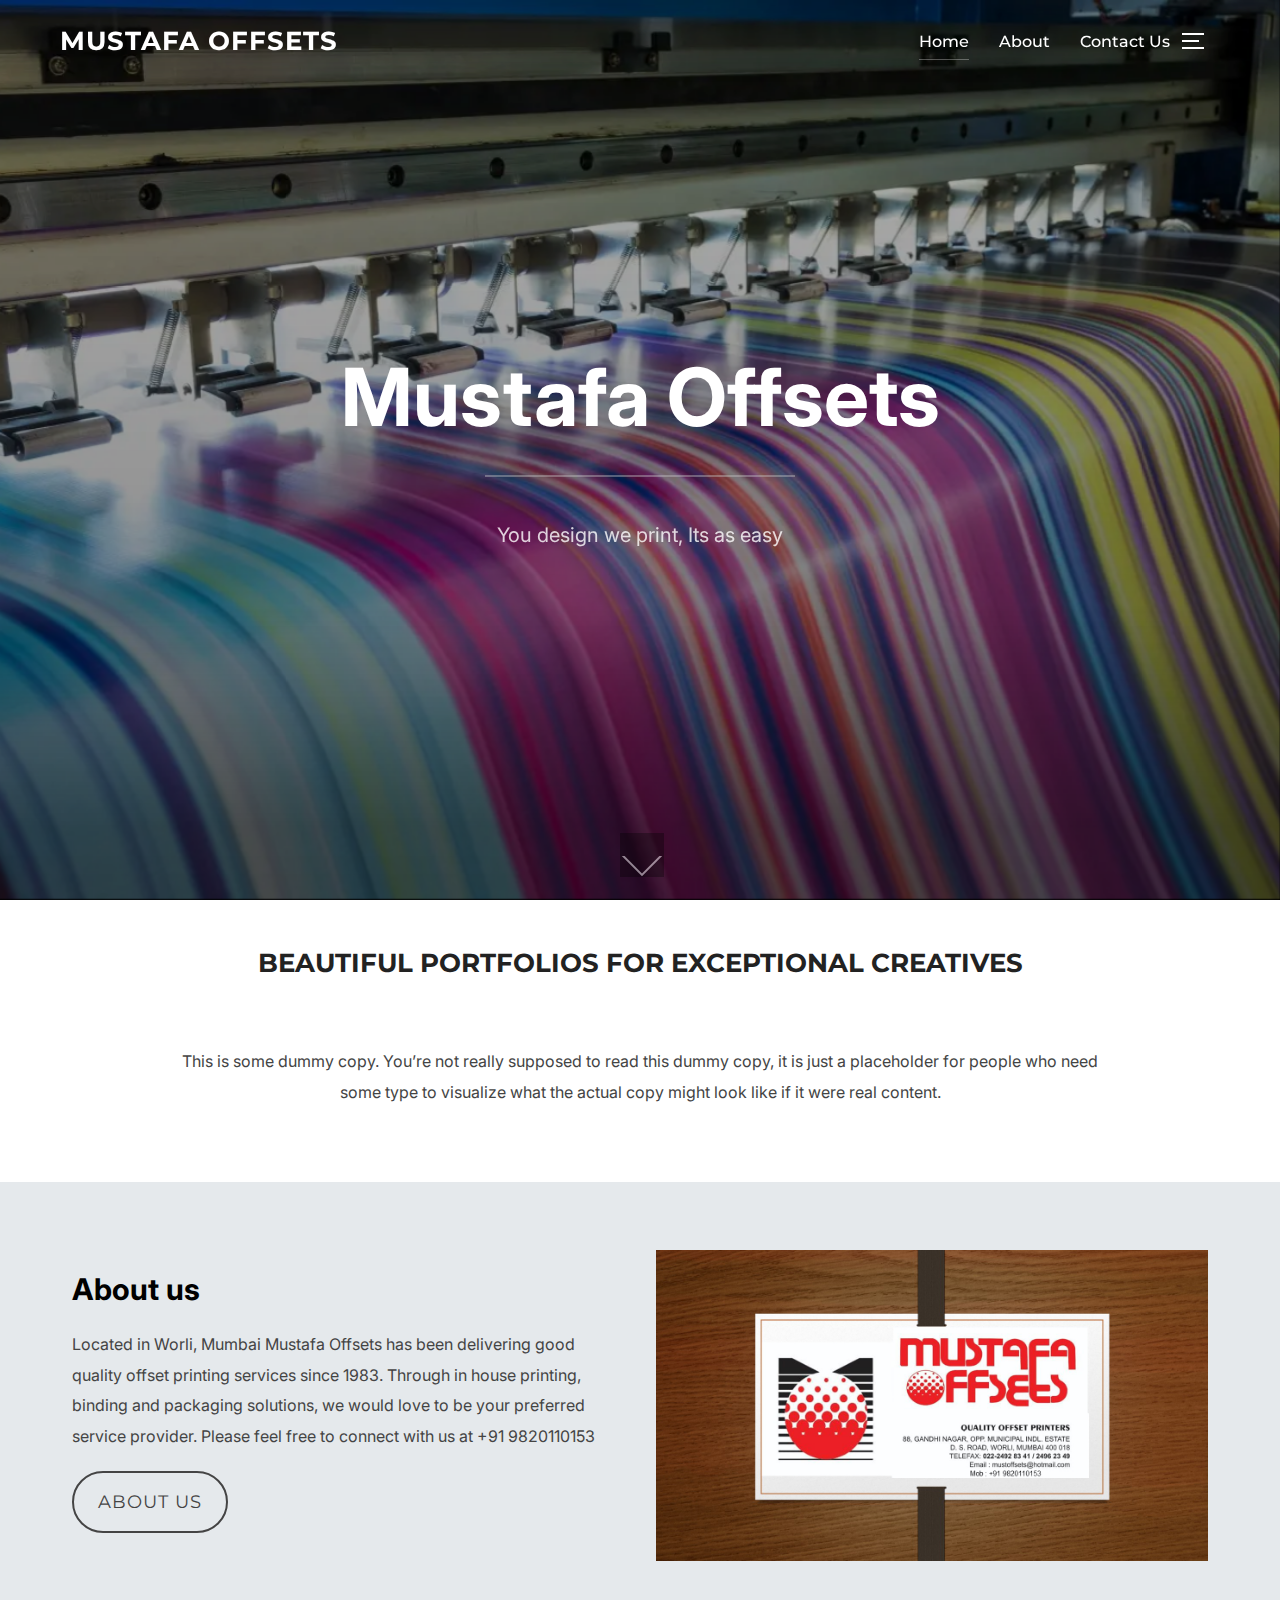
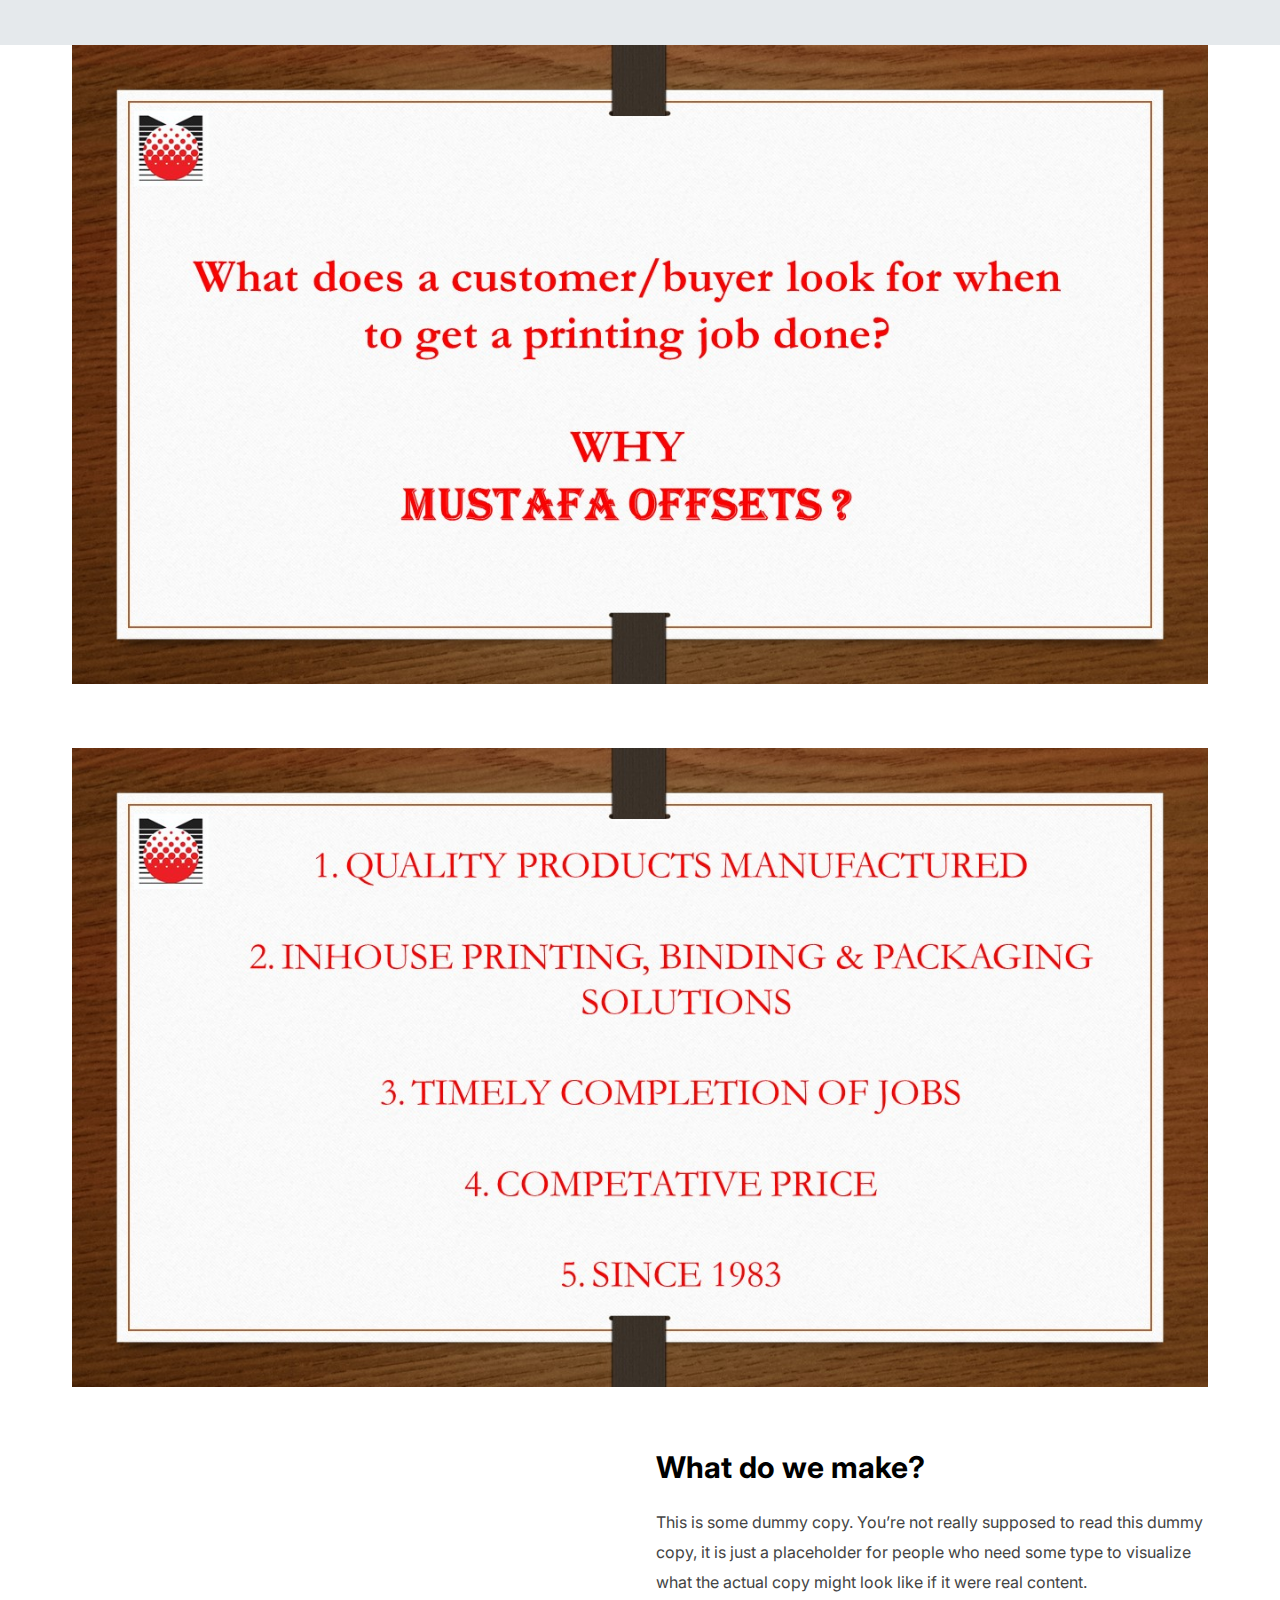
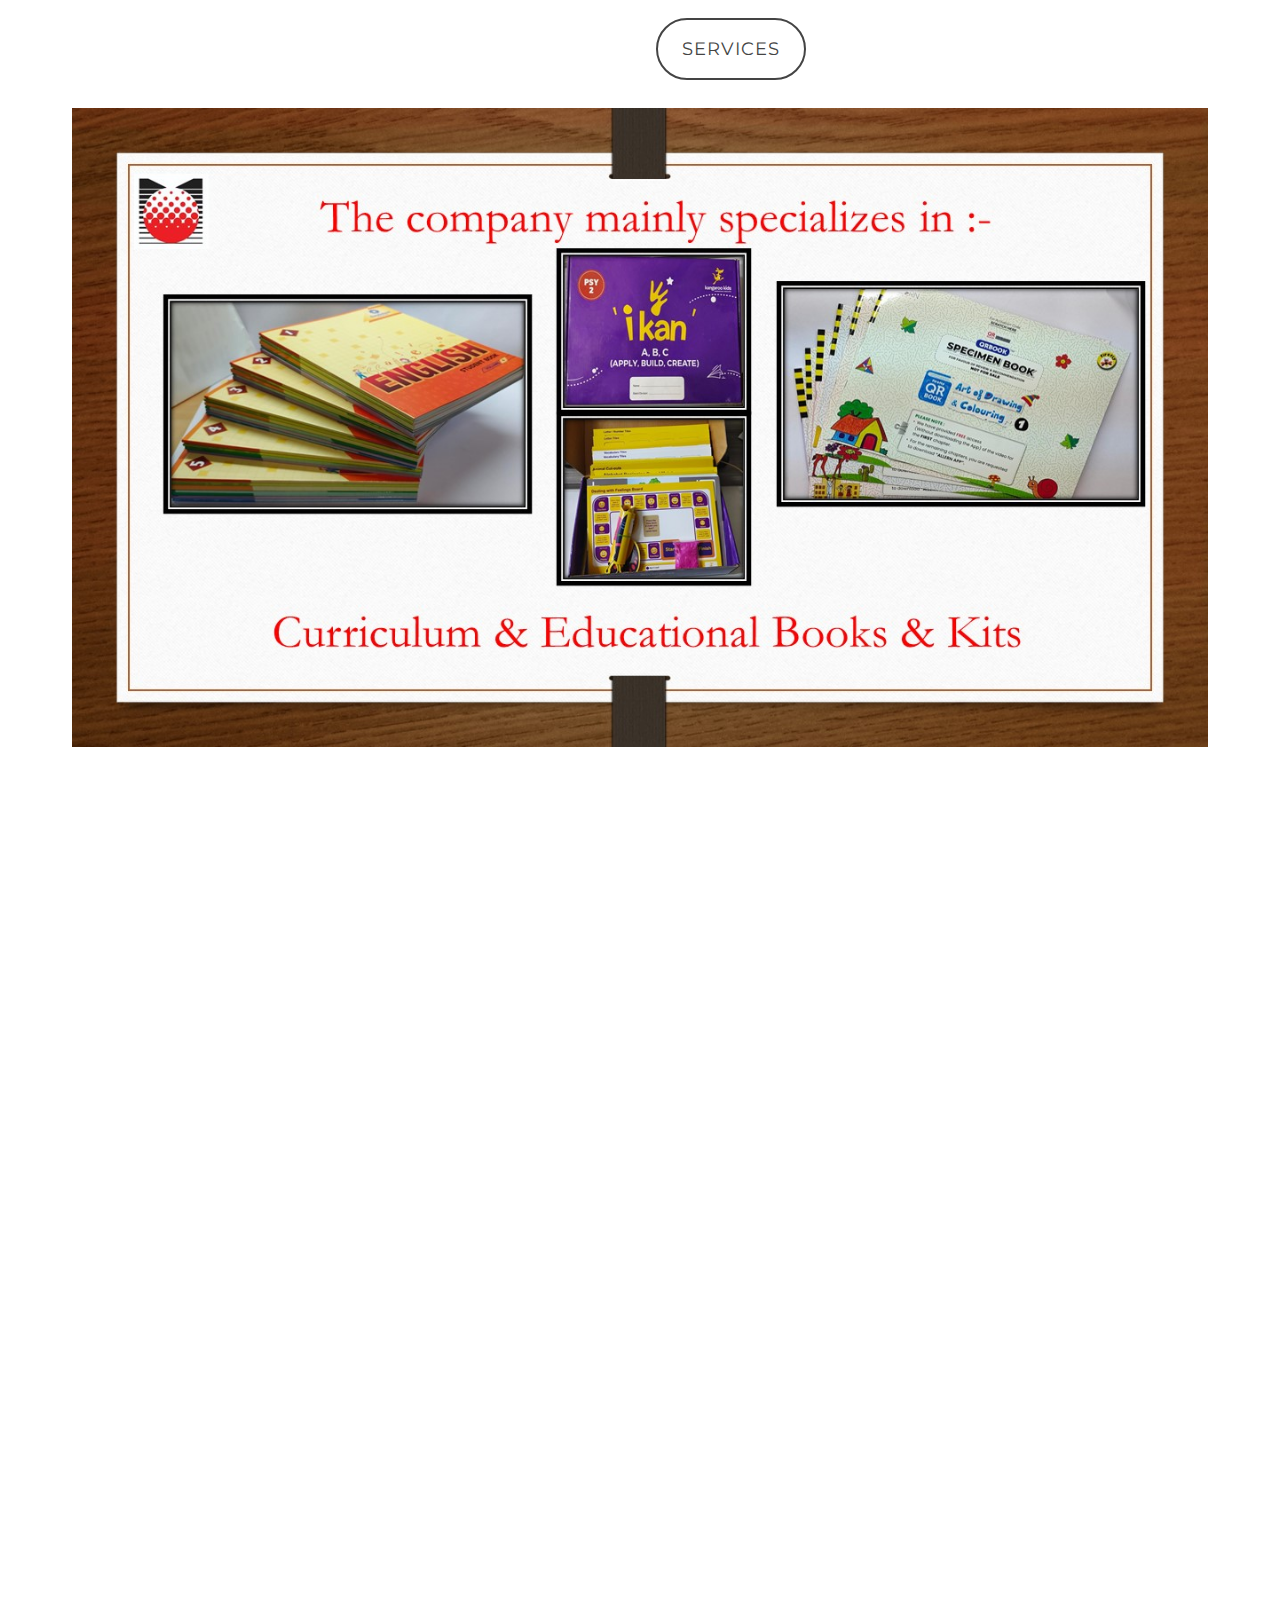
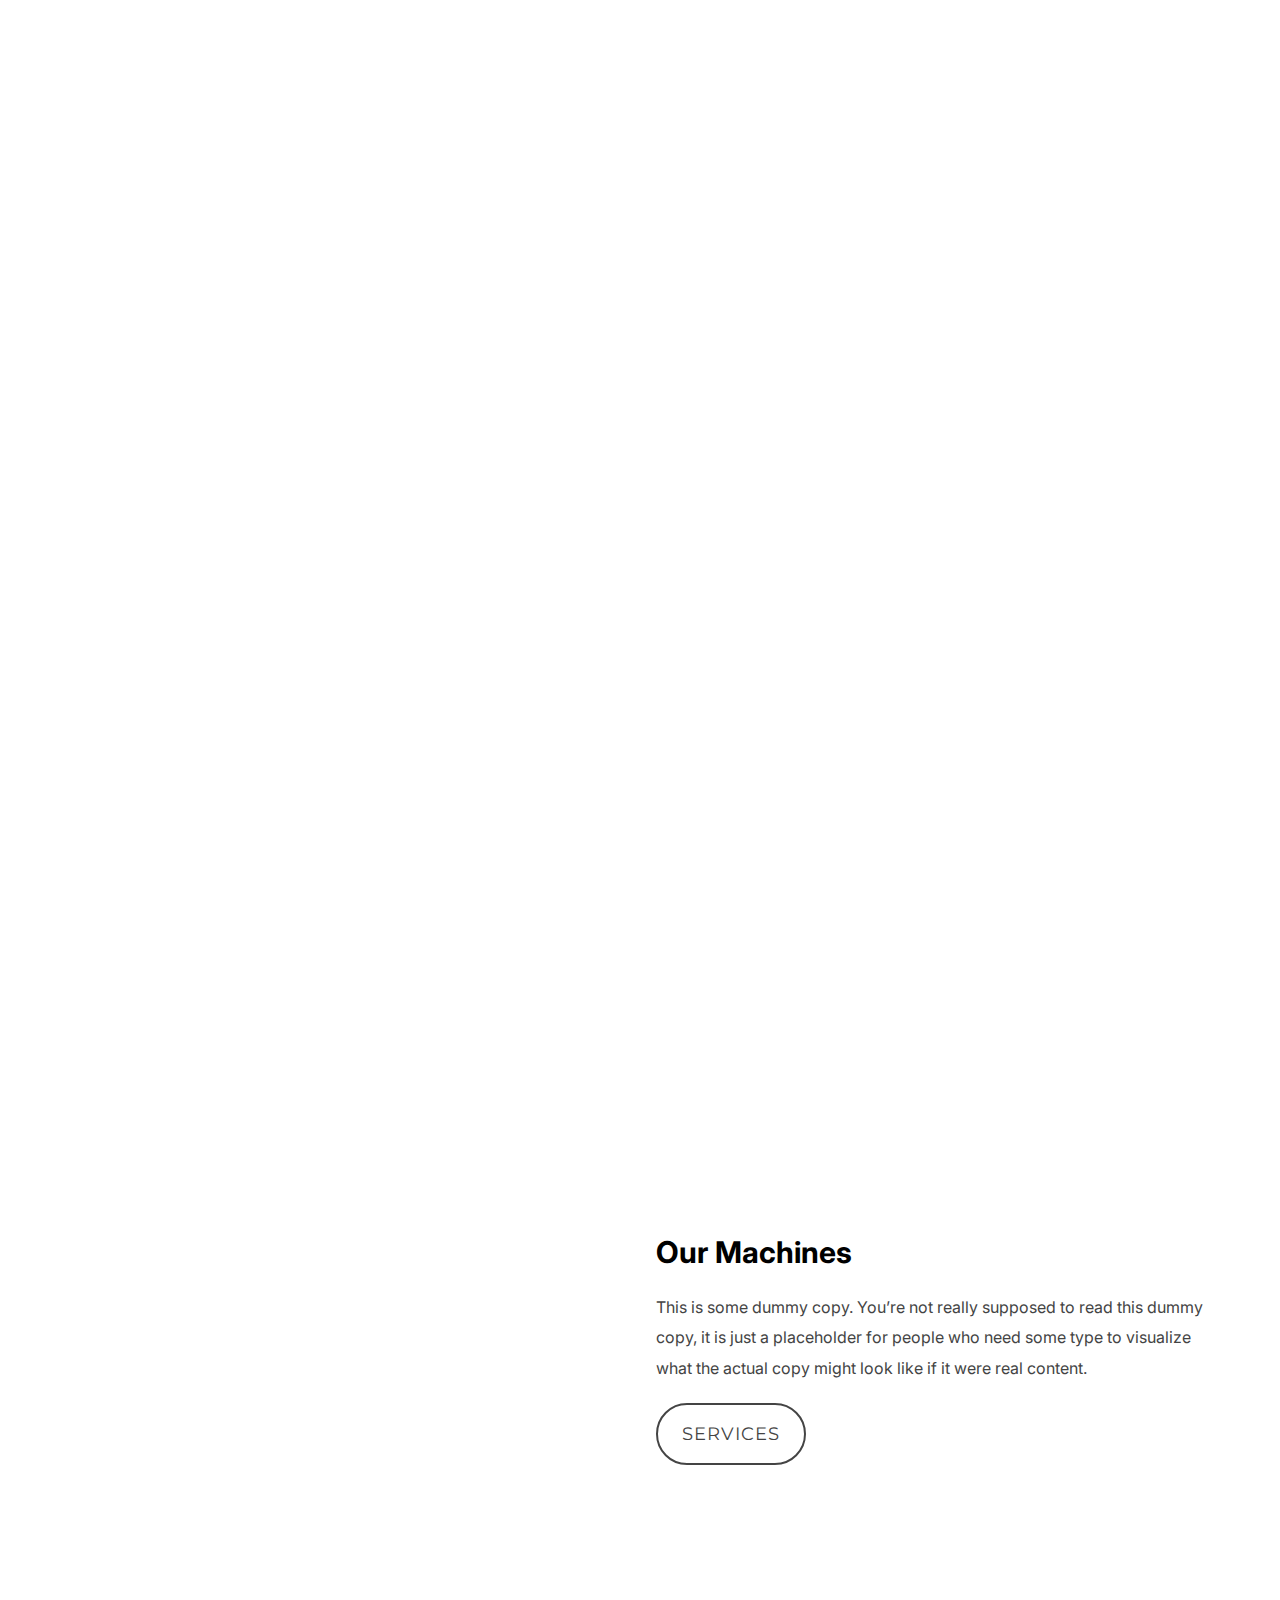
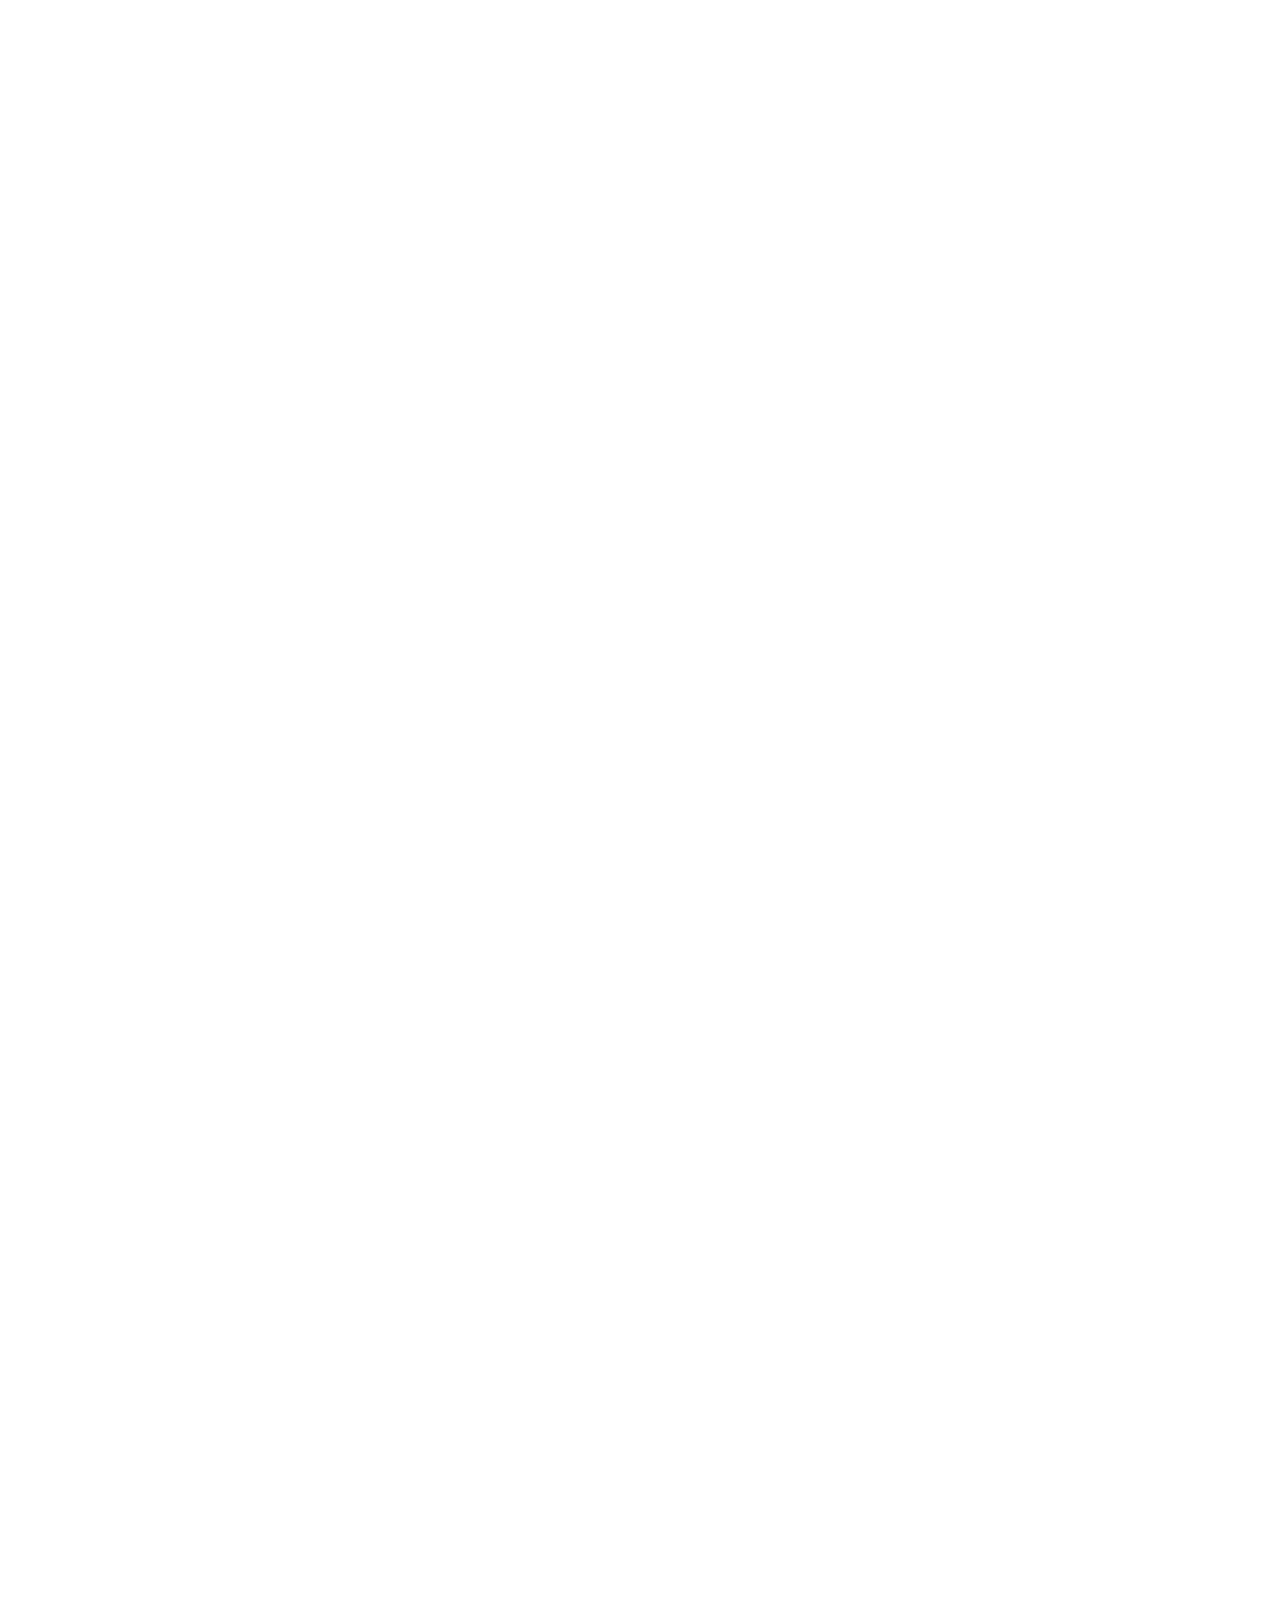
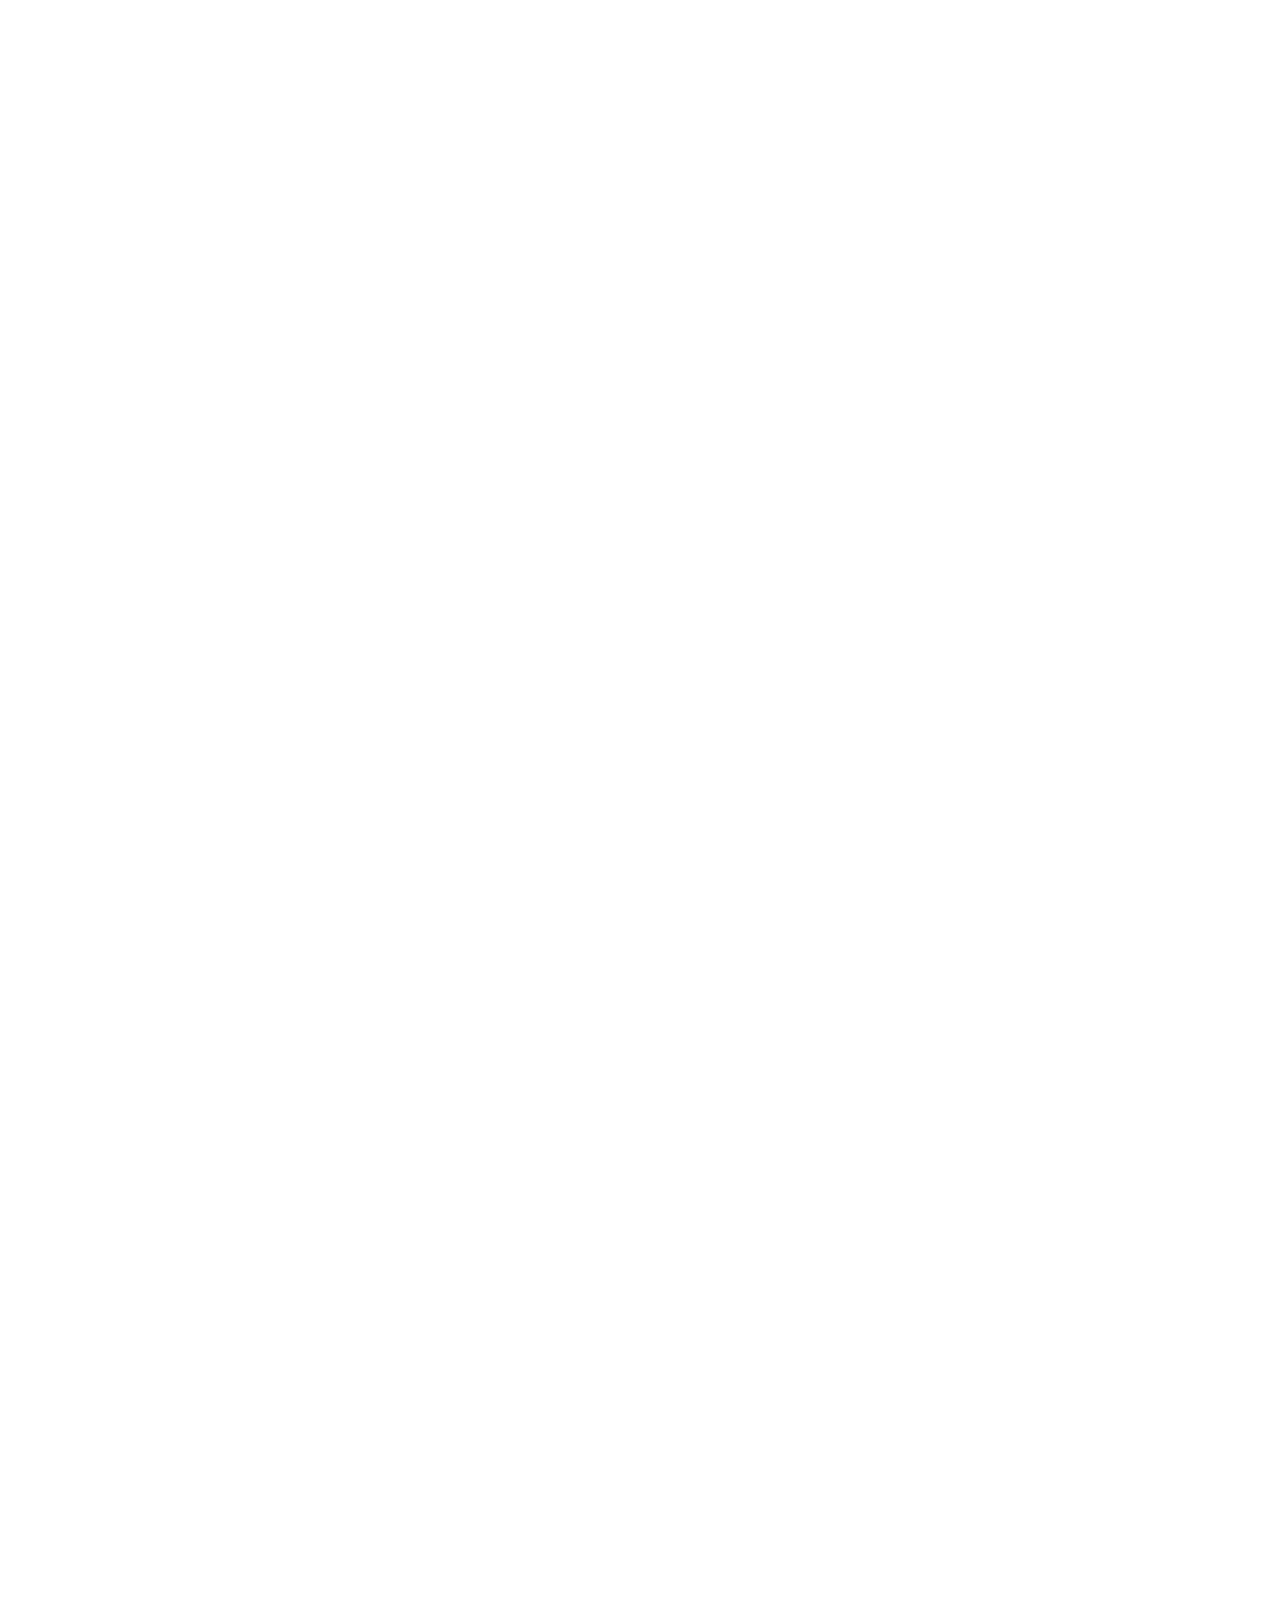
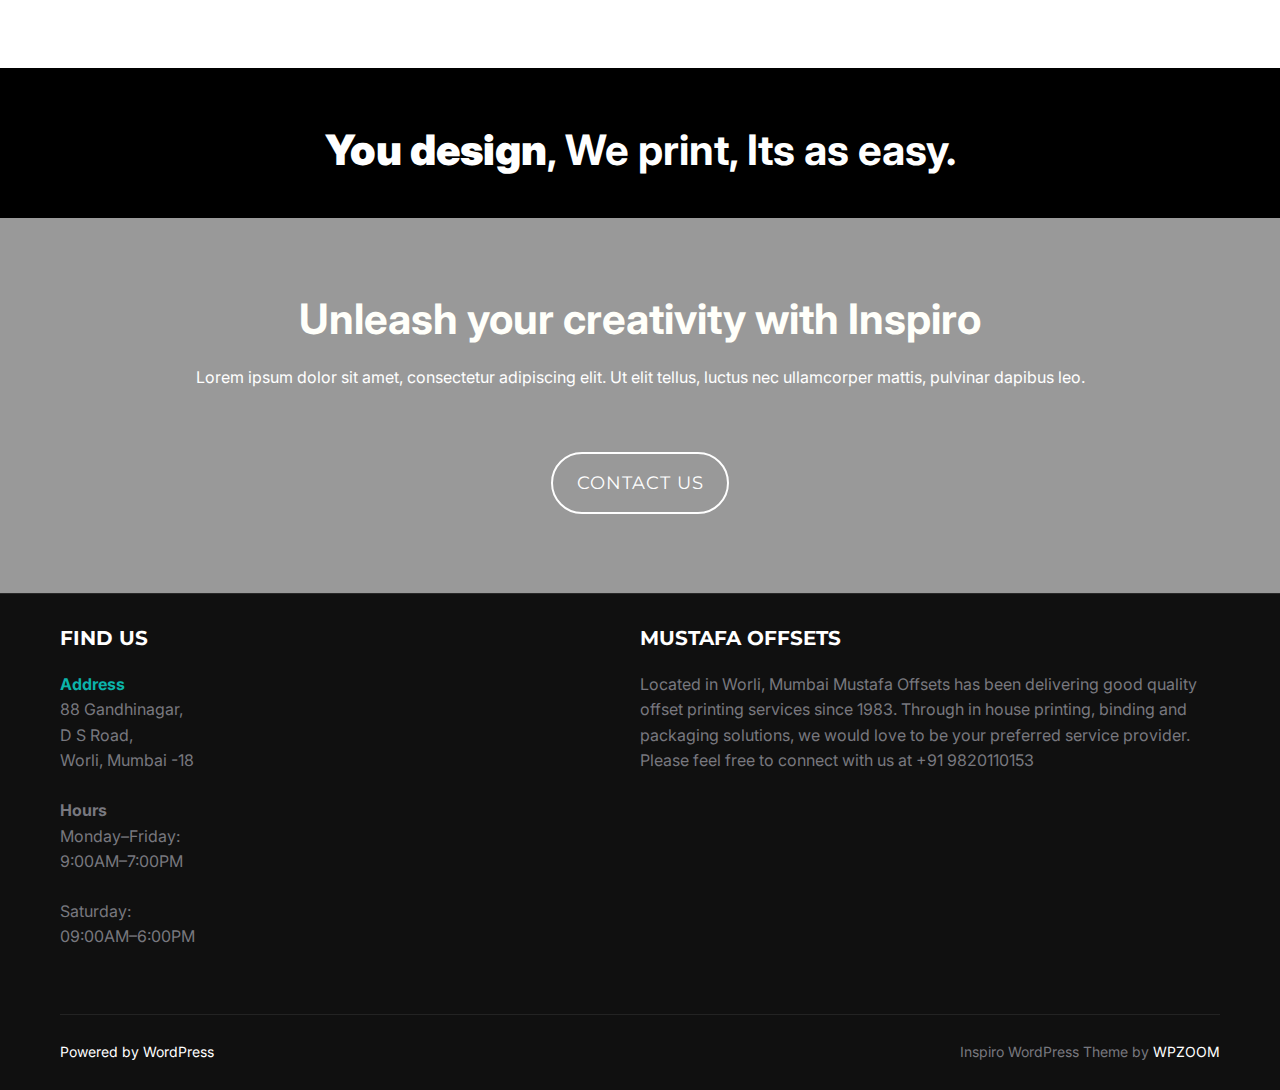
<file: index.html>
<!DOCTYPE html>
<html lang="en-US" class="no-js">
<head>
	<meta charset="UTF-8">
	<meta name="viewport" content="width=device-width, initial-scale=1">
	<script>(function(html){html.className = html.className.replace(/\bno-js\b/,'js')})(document.documentElement);</script>
<title>Mustafa Offsets &#8211; You design we print, Its as easy</title>
<meta name="robots" content="max-image-preview:large">
<link rel="dns-prefetch" href="//fonts.googleapis.com">
<link rel="dns-prefetch" href="//s.w.org">
<link rel="alternate" type="application/rss+xml" title="Mustafa Offsets &raquo; Feed" href="https://huzefakudrati.github.io/mustafaoffsets/feed/">
<link rel="alternate" type="application/rss+xml" title="Mustafa Offsets &raquo; Comments Feed" href="https://huzefakudrati.github.io/mustafaoffsets/comments/feed/">
<script>
window._wpemojiSettings = {"baseUrl":"https:\/\/s.w.org\/images\/core\/emoji\/14.0.0\/72x72\/","ext":".png","svgUrl":"https:\/\/s.w.org\/images\/core\/emoji\/14.0.0\/svg\/","svgExt":".svg","source":{"concatemoji":"https:\/\/huzefakudrati.github.io\/mustafaoffsets\/wp-includes\/js\/wp-emoji-release.min.js?ver=6.0.1"}};
/*! This file is auto-generated */
!function(e,a,t){var n,r,o,i=a.createElement("canvas"),p=i.getContext&&i.getContext("2d");function s(e,t){var a=String.fromCharCode,e=(p.clearRect(0,0,i.width,i.height),p.fillText(a.apply(this,e),0,0),i.toDataURL());return p.clearRect(0,0,i.width,i.height),p.fillText(a.apply(this,t),0,0),e===i.toDataURL()}function c(e){var t=a.createElement("script");t.src=e,t.defer=t.type="text/javascript",a.getElementsByTagName("head")[0].appendChild(t)}for(o=Array("flag","emoji"),t.supports={everything:!0,everythingExceptFlag:!0},r=0;r<o.length;r++)t.supports[o[r]]=function(e){if(!p||!p.fillText)return!1;switch(p.textBaseline="top",p.font="600 32px Arial",e){case"flag":return s([127987,65039,8205,9895,65039],[127987,65039,8203,9895,65039])?!1:!s([55356,56826,55356,56819],[55356,56826,8203,55356,56819])&&!s([55356,57332,56128,56423,56128,56418,56128,56421,56128,56430,56128,56423,56128,56447],[55356,57332,8203,56128,56423,8203,56128,56418,8203,56128,56421,8203,56128,56430,8203,56128,56423,8203,56128,56447]);case"emoji":return!s([129777,127995,8205,129778,127999],[129777,127995,8203,129778,127999])}return!1}(o[r]),t.supports.everything=t.supports.everything&&t.supports[o[r]],"flag"!==o[r]&&(t.supports.everythingExceptFlag=t.supports.everythingExceptFlag&&t.supports[o[r]]);t.supports.everythingExceptFlag=t.supports.everythingExceptFlag&&!t.supports.flag,t.DOMReady=!1,t.readyCallback=function(){t.DOMReady=!0},t.supports.everything||(n=function(){t.readyCallback()},a.addEventListener?(a.addEventListener("DOMContentLoaded",n,!1),e.addEventListener("load",n,!1)):(e.attachEvent("onload",n),a.attachEvent("onreadystatechange",function(){"complete"===a.readyState&&t.readyCallback()})),(e=t.source||{}).concatemoji?c(e.concatemoji):e.wpemoji&&e.twemoji&&(c(e.twemoji),c(e.wpemoji)))}(window,document,window._wpemojiSettings);
</script>
<style>img.wp-smiley,
img.emoji {
	display: inline !important;
	border: none !important;
	box-shadow: none !important;
	height: 1em !important;
	width: 1em !important;
	margin: 0 0.07em !important;
	vertical-align: -0.1em !important;
	background: none !important;
	padding: 0 !important;
}</style>
	<link rel="stylesheet" id="wp-block-library-css" href="https://huzefakudrati.github.io/mustafaoffsets/wp-includes/css/dist/block-library/style.min.css?ver=6.0.1" media="all">
<style id="wp-block-library-theme-inline-css">.wp-block-audio figcaption{color:#555;font-size:13px;text-align:center}.is-dark-theme .wp-block-audio figcaption{color:hsla(0,0%,100%,.65)}.wp-block-code{border:1px solid #ccc;border-radius:4px;font-family:Menlo,Consolas,monaco,monospace;padding:.8em 1em}.wp-block-embed figcaption{color:#555;font-size:13px;text-align:center}.is-dark-theme .wp-block-embed figcaption{color:hsla(0,0%,100%,.65)}.blocks-gallery-caption{color:#555;font-size:13px;text-align:center}.is-dark-theme .blocks-gallery-caption{color:hsla(0,0%,100%,.65)}.wp-block-image figcaption{color:#555;font-size:13px;text-align:center}.is-dark-theme .wp-block-image figcaption{color:hsla(0,0%,100%,.65)}.wp-block-pullquote{border-top:4px solid;border-bottom:4px solid;margin-bottom:1.75em;color:currentColor}.wp-block-pullquote__citation,.wp-block-pullquote cite,.wp-block-pullquote footer{color:currentColor;text-transform:uppercase;font-size:.8125em;font-style:normal}.wp-block-quote{border-left:.25em solid;margin:0 0 1.75em;padding-left:1em}.wp-block-quote cite,.wp-block-quote footer{color:currentColor;font-size:.8125em;position:relative;font-style:normal}.wp-block-quote.has-text-align-right{border-left:none;border-right:.25em solid;padding-left:0;padding-right:1em}.wp-block-quote.has-text-align-center{border:none;padding-left:0}.wp-block-quote.is-large,.wp-block-quote.is-style-large,.wp-block-quote.is-style-plain{border:none}.wp-block-search .wp-block-search__label{font-weight:700}:where(.wp-block-group.has-background){padding:1.25em 2.375em}.wp-block-separator.has-css-opacity{opacity:.4}.wp-block-separator{border:none;border-bottom:2px solid;margin-left:auto;margin-right:auto}.wp-block-separator.has-alpha-channel-opacity{opacity:1}.wp-block-separator:not(.is-style-wide):not(.is-style-dots){width:100px}.wp-block-separator.has-background:not(.is-style-dots){border-bottom:none;height:1px}.wp-block-separator.has-background:not(.is-style-wide):not(.is-style-dots){height:2px}.wp-block-table thead{border-bottom:3px solid}.wp-block-table tfoot{border-top:3px solid}.wp-block-table td,.wp-block-table th{padding:.5em;border:1px solid;word-break:normal}.wp-block-table figcaption{color:#555;font-size:13px;text-align:center}.is-dark-theme .wp-block-table figcaption{color:hsla(0,0%,100%,.65)}.wp-block-video figcaption{color:#555;font-size:13px;text-align:center}.is-dark-theme .wp-block-video figcaption{color:hsla(0,0%,100%,.65)}.wp-block-template-part.has-background{padding:1.25em 2.375em;margin-top:0;margin-bottom:0}</style>
<style id="global-styles-inline-css">body{--wp--preset--color--black: #000000;--wp--preset--color--cyan-bluish-gray: #abb8c3;--wp--preset--color--white: #ffffff;--wp--preset--color--pale-pink: #f78da7;--wp--preset--color--vivid-red: #cf2e2e;--wp--preset--color--luminous-vivid-orange: #ff6900;--wp--preset--color--luminous-vivid-amber: #fcb900;--wp--preset--color--light-green-cyan: #7bdcb5;--wp--preset--color--vivid-green-cyan: #00d084;--wp--preset--color--pale-cyan-blue: #8ed1fc;--wp--preset--color--vivid-cyan-blue: #0693e3;--wp--preset--color--vivid-purple: #9b51e0;--wp--preset--gradient--vivid-cyan-blue-to-vivid-purple: linear-gradient(135deg,rgba(6,147,227,1) 0%,rgb(155,81,224) 100%);--wp--preset--gradient--light-green-cyan-to-vivid-green-cyan: linear-gradient(135deg,rgb(122,220,180) 0%,rgb(0,208,130) 100%);--wp--preset--gradient--luminous-vivid-amber-to-luminous-vivid-orange: linear-gradient(135deg,rgba(252,185,0,1) 0%,rgba(255,105,0,1) 100%);--wp--preset--gradient--luminous-vivid-orange-to-vivid-red: linear-gradient(135deg,rgba(255,105,0,1) 0%,rgb(207,46,46) 100%);--wp--preset--gradient--very-light-gray-to-cyan-bluish-gray: linear-gradient(135deg,rgb(238,238,238) 0%,rgb(169,184,195) 100%);--wp--preset--gradient--cool-to-warm-spectrum: linear-gradient(135deg,rgb(74,234,220) 0%,rgb(151,120,209) 20%,rgb(207,42,186) 40%,rgb(238,44,130) 60%,rgb(251,105,98) 80%,rgb(254,248,76) 100%);--wp--preset--gradient--blush-light-purple: linear-gradient(135deg,rgb(255,206,236) 0%,rgb(152,150,240) 100%);--wp--preset--gradient--blush-bordeaux: linear-gradient(135deg,rgb(254,205,165) 0%,rgb(254,45,45) 50%,rgb(107,0,62) 100%);--wp--preset--gradient--luminous-dusk: linear-gradient(135deg,rgb(255,203,112) 0%,rgb(199,81,192) 50%,rgb(65,88,208) 100%);--wp--preset--gradient--pale-ocean: linear-gradient(135deg,rgb(255,245,203) 0%,rgb(182,227,212) 50%,rgb(51,167,181) 100%);--wp--preset--gradient--electric-grass: linear-gradient(135deg,rgb(202,248,128) 0%,rgb(113,206,126) 100%);--wp--preset--gradient--midnight: linear-gradient(135deg,rgb(2,3,129) 0%,rgb(40,116,252) 100%);--wp--preset--duotone--dark-grayscale: url('#wp-duotone-dark-grayscale');--wp--preset--duotone--grayscale: url('#wp-duotone-grayscale');--wp--preset--duotone--purple-yellow: url('#wp-duotone-purple-yellow');--wp--preset--duotone--blue-red: url('#wp-duotone-blue-red');--wp--preset--duotone--midnight: url('#wp-duotone-midnight');--wp--preset--duotone--magenta-yellow: url('#wp-duotone-magenta-yellow');--wp--preset--duotone--purple-green: url('#wp-duotone-purple-green');--wp--preset--duotone--blue-orange: url('#wp-duotone-blue-orange');--wp--preset--font-size--small: 13px;--wp--preset--font-size--medium: 20px;--wp--preset--font-size--large: 36px;--wp--preset--font-size--x-large: 42px;}.has-black-color{color: var(--wp--preset--color--black) !important;}.has-cyan-bluish-gray-color{color: var(--wp--preset--color--cyan-bluish-gray) !important;}.has-white-color{color: var(--wp--preset--color--white) !important;}.has-pale-pink-color{color: var(--wp--preset--color--pale-pink) !important;}.has-vivid-red-color{color: var(--wp--preset--color--vivid-red) !important;}.has-luminous-vivid-orange-color{color: var(--wp--preset--color--luminous-vivid-orange) !important;}.has-luminous-vivid-amber-color{color: var(--wp--preset--color--luminous-vivid-amber) !important;}.has-light-green-cyan-color{color: var(--wp--preset--color--light-green-cyan) !important;}.has-vivid-green-cyan-color{color: var(--wp--preset--color--vivid-green-cyan) !important;}.has-pale-cyan-blue-color{color: var(--wp--preset--color--pale-cyan-blue) !important;}.has-vivid-cyan-blue-color{color: var(--wp--preset--color--vivid-cyan-blue) !important;}.has-vivid-purple-color{color: var(--wp--preset--color--vivid-purple) !important;}.has-black-background-color{background-color: var(--wp--preset--color--black) !important;}.has-cyan-bluish-gray-background-color{background-color: var(--wp--preset--color--cyan-bluish-gray) !important;}.has-white-background-color{background-color: var(--wp--preset--color--white) !important;}.has-pale-pink-background-color{background-color: var(--wp--preset--color--pale-pink) !important;}.has-vivid-red-background-color{background-color: var(--wp--preset--color--vivid-red) !important;}.has-luminous-vivid-orange-background-color{background-color: var(--wp--preset--color--luminous-vivid-orange) !important;}.has-luminous-vivid-amber-background-color{background-color: var(--wp--preset--color--luminous-vivid-amber) !important;}.has-light-green-cyan-background-color{background-color: var(--wp--preset--color--light-green-cyan) !important;}.has-vivid-green-cyan-background-color{background-color: var(--wp--preset--color--vivid-green-cyan) !important;}.has-pale-cyan-blue-background-color{background-color: var(--wp--preset--color--pale-cyan-blue) !important;}.has-vivid-cyan-blue-background-color{background-color: var(--wp--preset--color--vivid-cyan-blue) !important;}.has-vivid-purple-background-color{background-color: var(--wp--preset--color--vivid-purple) !important;}.has-black-border-color{border-color: var(--wp--preset--color--black) !important;}.has-cyan-bluish-gray-border-color{border-color: var(--wp--preset--color--cyan-bluish-gray) !important;}.has-white-border-color{border-color: var(--wp--preset--color--white) !important;}.has-pale-pink-border-color{border-color: var(--wp--preset--color--pale-pink) !important;}.has-vivid-red-border-color{border-color: var(--wp--preset--color--vivid-red) !important;}.has-luminous-vivid-orange-border-color{border-color: var(--wp--preset--color--luminous-vivid-orange) !important;}.has-luminous-vivid-amber-border-color{border-color: var(--wp--preset--color--luminous-vivid-amber) !important;}.has-light-green-cyan-border-color{border-color: var(--wp--preset--color--light-green-cyan) !important;}.has-vivid-green-cyan-border-color{border-color: var(--wp--preset--color--vivid-green-cyan) !important;}.has-pale-cyan-blue-border-color{border-color: var(--wp--preset--color--pale-cyan-blue) !important;}.has-vivid-cyan-blue-border-color{border-color: var(--wp--preset--color--vivid-cyan-blue) !important;}.has-vivid-purple-border-color{border-color: var(--wp--preset--color--vivid-purple) !important;}.has-vivid-cyan-blue-to-vivid-purple-gradient-background{background: var(--wp--preset--gradient--vivid-cyan-blue-to-vivid-purple) !important;}.has-light-green-cyan-to-vivid-green-cyan-gradient-background{background: var(--wp--preset--gradient--light-green-cyan-to-vivid-green-cyan) !important;}.has-luminous-vivid-amber-to-luminous-vivid-orange-gradient-background{background: var(--wp--preset--gradient--luminous-vivid-amber-to-luminous-vivid-orange) !important;}.has-luminous-vivid-orange-to-vivid-red-gradient-background{background: var(--wp--preset--gradient--luminous-vivid-orange-to-vivid-red) !important;}.has-very-light-gray-to-cyan-bluish-gray-gradient-background{background: var(--wp--preset--gradient--very-light-gray-to-cyan-bluish-gray) !important;}.has-cool-to-warm-spectrum-gradient-background{background: var(--wp--preset--gradient--cool-to-warm-spectrum) !important;}.has-blush-light-purple-gradient-background{background: var(--wp--preset--gradient--blush-light-purple) !important;}.has-blush-bordeaux-gradient-background{background: var(--wp--preset--gradient--blush-bordeaux) !important;}.has-luminous-dusk-gradient-background{background: var(--wp--preset--gradient--luminous-dusk) !important;}.has-pale-ocean-gradient-background{background: var(--wp--preset--gradient--pale-ocean) !important;}.has-electric-grass-gradient-background{background: var(--wp--preset--gradient--electric-grass) !important;}.has-midnight-gradient-background{background: var(--wp--preset--gradient--midnight) !important;}.has-small-font-size{font-size: var(--wp--preset--font-size--small) !important;}.has-medium-font-size{font-size: var(--wp--preset--font-size--medium) !important;}.has-large-font-size{font-size: var(--wp--preset--font-size--large) !important;}.has-x-large-font-size{font-size: var(--wp--preset--font-size--x-large) !important;}</style>
<link rel="stylesheet" id="inspiro-google-fonts-css" href="//fonts.googleapis.com/css?family=Inter%3A400%2C700%2C%2C200%2C300%2C500%2C600%7CMontserrat%3A500%2C600%2C700&#038;display=swap&#038;ver=1.7.3" media="all">
<link rel="stylesheet" id="inspiro-style-css" href="https://huzefakudrati.github.io/mustafaoffsets/wp-content/themes/inspiro/assets/css/minified/style.min.css?ver=1.7.3" media="all">
<style id="inspiro-style-inline-css">body, button, input, select, textarea {
font-family: 'Inter', sans-serif;
font-weight: 400;
}
@media screen and (min-width: 782px) {
body, button, input, select, textarea {
font-size: 16px;
line-height: 1.8;
} }
body:not(.wp-custom-logo) a.custom-logo-text {
font-family: 'Montserrat', sans-serif;
font-weight: 700;
text-transform: uppercase;
}
@media screen and (min-width: 782px) {
body:not(.wp-custom-logo) a.custom-logo-text {
font-size: 26px;
line-height: 1.8;
} }
h1, h2, h3, h4, h5, h6 {
font-weight: 700;
line-height: 1.4;
}
.site-title {
font-family: 'Inter', sans-serif;
font-weight: 700;
line-height: 1.25;
}
@media screen and (min-width: 782px) {
.site-title {
font-size: 80px;
} }
.site-description {
font-family: 'Inter', sans-serif;
line-height: 1.8;
}
@media screen and (min-width: 782px) {
.site-description {
font-size: 20px;
} }
.custom-header-button {
font-family: 'Inter', sans-serif;
line-height: 1.8;
}
@media screen and (min-width: 782px) {
.custom-header-button {
font-size: 16px;
} }
.navbar-nav a {
font-family: 'Montserrat', sans-serif;
font-weight: 500;
line-height: 1.8;
}
@media screen and (min-width: 782px) {
.navbar-nav a {
font-size: 16px;
} }
@media screen and (max-width: 64em) {
.navbar-nav li a {
font-family: 'Montserrat', sans-serif;
font-size: 16px;
font-weight: 600;
text-transform: uppercase;
line-height: 1.8;
} }</style>
<script src="https://huzefakudrati.github.io/mustafaoffsets/wp-includes/js/jquery/jquery.min.js?ver=3.6.0" id="jquery-core-js"></script>
<script src="https://huzefakudrati.github.io/mustafaoffsets/wp-includes/js/jquery/jquery-migrate.min.js?ver=3.3.2" id="jquery-migrate-js"></script>
<link rel="https://api.w.org/" href="https://huzefakudrati.github.io/mustafaoffsets/wp-json/">
<link rel="alternate" type="application/json" href="https://huzefakudrati.github.io/mustafaoffsets/wp-json/wp/v2/pages/19">
<link rel="EditURI" type="application/rsd+xml" title="RSD" href="https://huzefakudrati.github.io/mustafaoffsets/xmlrpc.php?rsd">
<link rel="wlwmanifest" type="application/wlwmanifest+xml" href="https://huzefakudrati.github.io/mustafaoffsets/wp-includes/wlwmanifest.xml"> 
<meta name="generator" content="WordPress 6.0.1">
<link rel="canonical" href="https://huzefakudrati.github.io/mustafaoffsets/">
<link rel="shortlink" href="https://huzefakudrati.github.io/mustafaoffsets/">
<link rel="alternate" type="application/json+oembed" href="https://huzefakudrati.github.io/mustafaoffsets/wp-json/oembed/1.0/embed?url=https%3A%2F%2Fhuzefakudrati.github.io%2Fmustafaoffsets%2F">
<link rel="alternate" type="text/xml+oembed" href="https://huzefakudrati.github.io/mustafaoffsets/wp-json/oembed/1.0/embed?url=https%3A%2F%2Fhuzefakudrati.github.io%2Fmustafaoffsets%2F&#038;format=xml">
		<style id="inspiro-custom-header-styles" type="text/css">.site-title a,
			.colors-dark .site-title a,
			.colors-custom .site-title a,
			body.has-header-image .site-title a,
			body.has-header-video .site-title a,
			body.has-header-image.colors-dark .site-title a,
			body.has-header-video.colors-dark .site-title a,
			body.has-header-image.colors-custom .site-title a,
			body.has-header-video.colors-custom .site-title a,
			.site-description,
			.colors-dark .site-description,
			.colors-custom .site-description,
			body.has-header-image .site-description,
			body.has-header-video .site-description,
			body.has-header-image.colors-dark .site-description,
			body.has-header-video.colors-dark .site-description,
			body.has-header-image.colors-custom .site-description,
			body.has-header-video.colors-custom .site-description {
				color: ;
			}
		
					.custom-header-button {
				color: #ffffff;
				border-color: #ffffff;
			}
		
					.custom-header-button:hover {
				color: #ffffff;
			}
		
					.custom-header-button:hover {
				background-color: #0bb4aa;
				border-color: #0bb4aa;
			}</style>
		
</head>

<body class="home page-template-default page page-id-19 wp-embed-responsive inspiro-front-page has-header-image inspiro--with-page-nav page-layout-full-width post-display-content-excerpt full-height-iframe-video colors-light">
<svg xmlns="http://www.w3.org/2000/svg" viewbox="0 0 0 0" width="0" height="0" focusable="false" role="none" style="visibility: hidden; position: absolute; left: -9999px; overflow: hidden;"><defs><filter id="wp-duotone-dark-grayscale"><fecolormatrix color-interpolation-filters="sRGB" type="matrix" values=" .299 .587 .114 0 0 .299 .587 .114 0 0 .299 .587 .114 0 0 .299 .587 .114 0 0 "></fecolormatrix><fecomponenttransfer color-interpolation-filters="sRGB"><fefuncr type="table" tablevalues="0 0.49803921568627"></fefuncr><fefuncg type="table" tablevalues="0 0.49803921568627"></fefuncg><fefuncb type="table" tablevalues="0 0.49803921568627"></fefuncb><fefunca type="table" tablevalues="1 1"></fefunca></fecomponenttransfer><fecomposite in2="SourceGraphic" operator="in"></fecomposite></filter></defs></svg><svg xmlns="http://www.w3.org/2000/svg" viewbox="0 0 0 0" width="0" height="0" focusable="false" role="none" style="visibility: hidden; position: absolute; left: -9999px; overflow: hidden;"><defs><filter id="wp-duotone-grayscale"><fecolormatrix color-interpolation-filters="sRGB" type="matrix" values=" .299 .587 .114 0 0 .299 .587 .114 0 0 .299 .587 .114 0 0 .299 .587 .114 0 0 "></fecolormatrix><fecomponenttransfer color-interpolation-filters="sRGB"><fefuncr type="table" tablevalues="0 1"></fefuncr><fefuncg type="table" tablevalues="0 1"></fefuncg><fefuncb type="table" tablevalues="0 1"></fefuncb><fefunca type="table" tablevalues="1 1"></fefunca></fecomponenttransfer><fecomposite in2="SourceGraphic" operator="in"></fecomposite></filter></defs></svg><svg xmlns="http://www.w3.org/2000/svg" viewbox="0 0 0 0" width="0" height="0" focusable="false" role="none" style="visibility: hidden; position: absolute; left: -9999px; overflow: hidden;"><defs><filter id="wp-duotone-purple-yellow"><fecolormatrix color-interpolation-filters="sRGB" type="matrix" values=" .299 .587 .114 0 0 .299 .587 .114 0 0 .299 .587 .114 0 0 .299 .587 .114 0 0 "></fecolormatrix><fecomponenttransfer color-interpolation-filters="sRGB"><fefuncr type="table" tablevalues="0.54901960784314 0.98823529411765"></fefuncr><fefuncg type="table" tablevalues="0 1"></fefuncg><fefuncb type="table" tablevalues="0.71764705882353 0.25490196078431"></fefuncb><fefunca type="table" tablevalues="1 1"></fefunca></fecomponenttransfer><fecomposite in2="SourceGraphic" operator="in"></fecomposite></filter></defs></svg><svg xmlns="http://www.w3.org/2000/svg" viewbox="0 0 0 0" width="0" height="0" focusable="false" role="none" style="visibility: hidden; position: absolute; left: -9999px; overflow: hidden;"><defs><filter id="wp-duotone-blue-red"><fecolormatrix color-interpolation-filters="sRGB" type="matrix" values=" .299 .587 .114 0 0 .299 .587 .114 0 0 .299 .587 .114 0 0 .299 .587 .114 0 0 "></fecolormatrix><fecomponenttransfer color-interpolation-filters="sRGB"><fefuncr type="table" tablevalues="0 1"></fefuncr><fefuncg type="table" tablevalues="0 0.27843137254902"></fefuncg><fefuncb type="table" tablevalues="0.5921568627451 0.27843137254902"></fefuncb><fefunca type="table" tablevalues="1 1"></fefunca></fecomponenttransfer><fecomposite in2="SourceGraphic" operator="in"></fecomposite></filter></defs></svg><svg xmlns="http://www.w3.org/2000/svg" viewbox="0 0 0 0" width="0" height="0" focusable="false" role="none" style="visibility: hidden; position: absolute; left: -9999px; overflow: hidden;"><defs><filter id="wp-duotone-midnight"><fecolormatrix color-interpolation-filters="sRGB" type="matrix" values=" .299 .587 .114 0 0 .299 .587 .114 0 0 .299 .587 .114 0 0 .299 .587 .114 0 0 "></fecolormatrix><fecomponenttransfer color-interpolation-filters="sRGB"><fefuncr type="table" tablevalues="0 0"></fefuncr><fefuncg type="table" tablevalues="0 0.64705882352941"></fefuncg><fefuncb type="table" tablevalues="0 1"></fefuncb><fefunca type="table" tablevalues="1 1"></fefunca></fecomponenttransfer><fecomposite in2="SourceGraphic" operator="in"></fecomposite></filter></defs></svg><svg xmlns="http://www.w3.org/2000/svg" viewbox="0 0 0 0" width="0" height="0" focusable="false" role="none" style="visibility: hidden; position: absolute; left: -9999px; overflow: hidden;"><defs><filter id="wp-duotone-magenta-yellow"><fecolormatrix color-interpolation-filters="sRGB" type="matrix" values=" .299 .587 .114 0 0 .299 .587 .114 0 0 .299 .587 .114 0 0 .299 .587 .114 0 0 "></fecolormatrix><fecomponenttransfer color-interpolation-filters="sRGB"><fefuncr type="table" tablevalues="0.78039215686275 1"></fefuncr><fefuncg type="table" tablevalues="0 0.94901960784314"></fefuncg><fefuncb type="table" tablevalues="0.35294117647059 0.47058823529412"></fefuncb><fefunca type="table" tablevalues="1 1"></fefunca></fecomponenttransfer><fecomposite in2="SourceGraphic" operator="in"></fecomposite></filter></defs></svg><svg xmlns="http://www.w3.org/2000/svg" viewbox="0 0 0 0" width="0" height="0" focusable="false" role="none" style="visibility: hidden; position: absolute; left: -9999px; overflow: hidden;"><defs><filter id="wp-duotone-purple-green"><fecolormatrix color-interpolation-filters="sRGB" type="matrix" values=" .299 .587 .114 0 0 .299 .587 .114 0 0 .299 .587 .114 0 0 .299 .587 .114 0 0 "></fecolormatrix><fecomponenttransfer color-interpolation-filters="sRGB"><fefuncr type="table" tablevalues="0.65098039215686 0.40392156862745"></fefuncr><fefuncg type="table" tablevalues="0 1"></fefuncg><fefuncb type="table" tablevalues="0.44705882352941 0.4"></fefuncb><fefunca type="table" tablevalues="1 1"></fefunca></fecomponenttransfer><fecomposite in2="SourceGraphic" operator="in"></fecomposite></filter></defs></svg><svg xmlns="http://www.w3.org/2000/svg" viewbox="0 0 0 0" width="0" height="0" focusable="false" role="none" style="visibility: hidden; position: absolute; left: -9999px; overflow: hidden;"><defs><filter id="wp-duotone-blue-orange"><fecolormatrix color-interpolation-filters="sRGB" type="matrix" values=" .299 .587 .114 0 0 .299 .587 .114 0 0 .299 .587 .114 0 0 .299 .587 .114 0 0 "></fecolormatrix><fecomponenttransfer color-interpolation-filters="sRGB"><fefuncr type="table" tablevalues="0.098039215686275 1"></fefuncr><fefuncg type="table" tablevalues="0 0.66274509803922"></fefuncg><fefuncb type="table" tablevalues="0.84705882352941 0.41960784313725"></fefuncb><fefunca type="table" tablevalues="1 1"></fefunca></fecomponenttransfer><fecomposite in2="SourceGraphic" operator="in"></fecomposite></filter></defs></svg>
<aside id="side-nav" class="side-nav" tabindex="-1">
	<div class="side-nav__scrollable-container">
		<div class="side-nav__wrap">
			<div class="side-nav__close-button">
				<button type="button" class="navbar-toggle">
					<span class="screen-reader-text">Toggle navigation</span>
					<span class="icon-bar"></span>
					<span class="icon-bar"></span>
					<span class="icon-bar"></span>
				</button>
			</div>
							<nav class="mobile-menu-wrapper" aria-label="Mobile Menu" role="navigation">
					<ul id="menu-main-menu" class="nav navbar-nav">
<li id="menu-item-28" class="menu-item menu-item-type-custom menu-item-object-custom current-menu-item current_page_item menu-item-home menu-item-28"><a href="https://huzefakudrati.github.io/mustafaoffsets/" aria-current="page">Home</a></li>
<li id="menu-item-29" class="menu-item menu-item-type-post_type menu-item-object-page menu-item-29"><a href="https://huzefakudrati.github.io/mustafaoffsets/about/">About</a></li>
<li id="menu-item-31" class="menu-item menu-item-type-post_type menu-item-object-page menu-item-31"><a href="https://huzefakudrati.github.io/mustafaoffsets/contact/">Contact Us</a></li>
</ul>				</nav>
						<div id="block-4" class="widget widget_block">
<div class="wp-container-1 wp-block-group"><div class="wp-block-group__inner-container">
<h2>Mustafa Offsets</h2>
</div></div>
<div class="clear"></div>
</div>
<div id="block-8" class="widget widget_block">
<div style="height:100px" aria-hidden="true" class="wp-block-spacer"></div>
<div class="clear"></div>
</div>
<div id="block-9" class="widget widget_block">
<blockquote class="wp-block-quote">
<p><a href="https://goo.gl/maps/PVDQuhdHC8mW6VHW8"><strong>Address</strong></a></p>
<p>88 Gandhinagar,</p>
<p>D S Road,</p>
<p>Worli, Mumbai -18</p>
</blockquote>
<div class="clear"></div>
</div>		</div>
	</div>
</aside>
<div class="side-nav-overlay"></div>

<div id="page" class="site">
	<a class="skip-link screen-reader-text" href="#content">Skip to content</a>

	<header id="masthead" class="site-header" role="banner">
		<div id="site-navigation" class="navbar">
	<div class="header-inner inner-wrap wpz_layout_narrow ">

		<div class="header-logo-wrapper">
			<a href="https://huzefakudrati.github.io/mustafaoffsets" title="You design we print, Its as easy" class="custom-logo-text">Mustafa Offsets</a>		</div>
		
					<div class="header-navigation-wrapper">
				<nav class="primary-menu-wrapper navbar-collapse collapse" aria-label="Top Horizontal Menu" role="navigation">
					<ul id="menu-main-menu-1" class="nav navbar-nav dropdown sf-menu">
<li class="menu-item menu-item-type-custom menu-item-object-custom current-menu-item current_page_item menu-item-home menu-item-28"><a href="https://huzefakudrati.github.io/mustafaoffsets/" aria-current="page">Home</a></li>
<li class="menu-item menu-item-type-post_type menu-item-object-page menu-item-29"><a href="https://huzefakudrati.github.io/mustafaoffsets/about/">About</a></li>
<li class="menu-item menu-item-type-post_type menu-item-object-page menu-item-31"><a href="https://huzefakudrati.github.io/mustafaoffsets/contact/">Contact Us</a></li>
</ul>				</nav>
			</div>
				
		<div class="header-widgets-wrapper">
			
			<div id="sb-search" class="sb-search" style="display: none;">
				
<form method="get" id="searchform" action="https://huzefakudrati.github.io/mustafaoffsets/">
	<label for="search-form-input">
		<span class="screen-reader-text">Search for:</span>
		<input type="search" class="sb-search-input" placeholder="Type your keywords and hit Enter..." name="s" id="search-form-input" autocomplete="off">
	</label>
	<button class="sb-search-button-open" aria-expanded="false">
		<span class="sb-icon-search">
			<svg class="svg-icon svg-icon-search" aria-hidden="true" role="img" focusable="false" xmlns="http://www.w3.org/2000/svg" width="23" height="23" viewbox="0 0 23 23"><path d="M38.710696,48.0601792 L43,52.3494831 L41.3494831,54 L37.0601792,49.710696 C35.2632422,51.1481185 32.9839107,52.0076499 30.5038249,52.0076499 C24.7027226,52.0076499 20,47.3049272 20,41.5038249 C20,35.7027226 24.7027226,31 30.5038249,31 C36.3049272,31 41.0076499,35.7027226 41.0076499,41.5038249 C41.0076499,43.9839107 40.1481185,46.2632422 38.710696,48.0601792 Z M36.3875844,47.1716785 C37.8030221,45.7026647 38.6734666,43.7048964 38.6734666,41.5038249 C38.6734666,36.9918565 35.0157934,33.3341833 30.5038249,33.3341833 C25.9918565,33.3341833 22.3341833,36.9918565 22.3341833,41.5038249 C22.3341833,46.0157934 25.9918565,49.6734666 30.5038249,49.6734666 C32.7048964,49.6734666 34.7026647,48.8030221 36.1716785,47.3875844 C36.2023931,47.347638 36.2360451,47.3092237 36.2726343,47.2726343 C36.3092237,47.2360451 36.347638,47.2023931 36.3875844,47.1716785 Z" transform="translate(-20 -31)"></path></svg>		</span>
	</button>
	<button class="sb-search-button-close" aria-expanded="false">
		<span class="sb-icon-search">
			<svg class="svg-icon svg-icon-cross" aria-hidden="true" role="img" focusable="false" xmlns="http://www.w3.org/2000/svg" width="16" height="16" viewbox="0 0 16 16"><polygon fill="" fill-rule="evenodd" points="6.852 7.649 .399 1.195 1.445 .149 7.899 6.602 14.352 .149 15.399 1.195 8.945 7.649 15.399 14.102 14.352 15.149 7.899 8.695 1.445 15.149 .399 14.102"></polygon></svg>		</span>
	</button>
</form>
			</div>

							<button type="button" class="navbar-toggle">
					<span class="screen-reader-text">Toggle sidebar &amp; navigation</span>
					<span class="icon-bar"></span>
					<span class="icon-bar"></span>
					<span class="icon-bar"></span>
				</button>
					</div>
	</div>
<!-- .inner-wrap -->
</div>
<!-- #site-navigation -->
	</header><!-- #masthead -->

    
	<div class="custom-header">
	<div class="site-branding">
	<div class="inner-wrap">
		
		<div class="site-branding-text">
			
			
							<h1 class="site-title"><a target="_blank">Mustafa Offsets</a></h1>
			
							<p class="site-description">You design we print, Its as easy</p>
					</div>
<!-- .site-branding-text -->

		<div class="custom-header-button-wrapper">
		<a class="custom-header-button button" target="_blank" rel="nofollow" style="display: none;">
			</a>
</div>
<!-- .custom-header-button -->

	</div>
<!-- .inner-wrap -->
</div>
<!-- .site-branding -->

    
	<div class="custom-header-media">
		<div id="wp-custom-header" class="wp-custom-header"><img src="https://huzefakudrati.github.io/mustafaoffsets/wp-content/uploads/2022/05/production_print_solutions2400xx1600-1-1.webp" width="1200" height="800" alt=""></div>	</div>

		<div id="scroll-to-content" title="Scroll down to content">
		<span class="screen-reader-text">Scroll down to content</span>
	</div>
	</div>
<!-- .custom-header -->

	<div class="site-content-contain">
		<div id="content" class="site-content">


		<main id="main" class="site-main" role="main">

			
<article id="post-19" class="post-19 page type-page status-publish has-post-thumbnail hentry">

	
	<header class="entry-header">

		<div class="inner-wrap"><h1 class="entry-title">Beautiful portfolios for exceptional creatives</h1></div>
<!-- .inner-wrap -->
	</header><!-- .entry-header -->

	
	<div class="entry-content">
		
<p class="has-text-align-center"><meta charset="utf-8">This is some dummy copy. You’re not really supposed to read this dummy copy, it is just a placeholder for people who need some type to visualize what the actual copy might look like if it were real content.</p>



<div style="height:55px" aria-hidden="true" class="wp-block-spacer"></div>



<div class="wp-container-6 wp-block-group alignfull has-background" style="background-color:#e5e9ec"><div class="wp-block-group__inner-container">
<div class="wp-container-5 wp-block-columns">
<div class="wp-container-3 wp-block-column is-vertically-aligned-center">
<h2>About us</h2>



<p>Located in Worli, Mumbai Mustafa Offsets has been delivering good quality offset printing services since 1983. Through in house printing, binding and packaging solutions, we would love to be your preferred service provider. Please feel free to connect with us at +91 9820110153</p>



<div class="wp-container-2 is-horizontal is-content-justification-left wp-block-buttons">
<div class="wp-block-button is-style-outline"><a class="wp-block-button__link" href="#">About Us</a></div>
</div>



<p></p>
</div>



<div class="wp-container-4 wp-block-column is-vertically-aligned-top">
<div style="height:48px" aria-hidden="true" class="wp-block-spacer"></div>



<figure class="wp-block-image size-full"><img width="1280" height="720" src="https://huzefakudrati.github.io/mustafaoffsets/wp-content/uploads/2022/07/Slide1-1.jpg" alt="" class="wp-image-51"></figure>
</div>
</div>
</div></div>



<div class="wp-container-9 wp-block-group alignfull"><div class="wp-block-group__inner-container">
<figure class="wp-block-image size-full"><img loading="lazy" width="1280" height="720" src="https://huzefakudrati.github.io/mustafaoffsets/wp-content/uploads/2022/07/Slide2-1.jpg" alt="" class="wp-image-72"></figure>



<div class="wp-container-8 wp-block-columns are-vertically-aligned-center">
<div class="wp-container-7 wp-block-column is-vertically-aligned-center"></div>
</div>



<figure class="wp-block-image size-full"><img loading="lazy" width="1280" height="720" src="https://huzefakudrati.github.io/mustafaoffsets/wp-content/uploads/2022/07/Slide3-1.jpg" alt="" class="wp-image-56"></figure>
</div></div>



<div class="wp-container-14 wp-block-group alignfull"><div class="wp-block-group__inner-container">
<div class="wp-container-13 wp-block-columns are-vertically-aligned-center">
<div class="wp-container-10 wp-block-column is-vertically-aligned-center">
<div style="height:48px" aria-hidden="true" class="wp-block-spacer"></div>
</div>



<div class="wp-container-12 wp-block-column is-vertically-aligned-center">
<h2>What do we make?</h2>



<p>This is some dummy copy. You’re not really supposed to read this dummy copy, it is just a placeholder for people who need some type to visualize what the actual copy might look like if it were real content.</p>



<div class="wp-container-11 wp-block-buttons">
<div class="wp-block-button is-style-outline"><a class="wp-block-button__link" href="#">Services</a></div>
</div>
</div>
</div>



<figure class="wp-block-image size-full"><img loading="lazy" width="1280" height="720" src="https://huzefakudrati.github.io/mustafaoffsets/wp-content/uploads/2022/07/Slide4-1.jpg" alt="" class="wp-image-59"></figure>



<figure class="wp-block-image size-full"><img loading="lazy" width="1280" height="720" src="https://huzefakudrati.github.io/mustafaoffsets/wp-content/uploads/2022/07/Slide5-1.jpg" alt="" class="wp-image-60"></figure>



<figure class="wp-block-image size-full"><img loading="lazy" width="1280" height="720" src="https://huzefakudrati.github.io/mustafaoffsets/wp-content/uploads/2022/07/Slide6.jpg" alt="" class="wp-image-61"></figure>



<figure class="wp-block-image size-full"><img loading="lazy" width="1280" height="720" src="https://huzefakudrati.github.io/mustafaoffsets/wp-content/uploads/2022/07/Slide7.jpg" alt="" class="wp-image-63"></figure>
</div></div>



<div class="wp-container-19 wp-block-group alignfull"><div class="wp-block-group__inner-container">
<div class="wp-container-18 wp-block-columns are-vertically-aligned-center">
<div class="wp-container-15 wp-block-column is-vertically-aligned-center">
<div style="height:48px" aria-hidden="true" class="wp-block-spacer"></div>
</div>



<div class="wp-container-17 wp-block-column is-vertically-aligned-center">
<h2>Our Machines</h2>



<p>This is some dummy copy. You’re not really supposed to read this dummy copy, it is just a placeholder for people who need some type to visualize what the actual copy might look like if it were real content.</p>



<div class="wp-container-16 wp-block-buttons">
<div class="wp-block-button is-style-outline"><a class="wp-block-button__link" href="#">Services</a></div>
</div>
</div>
</div>



<figure class="wp-block-image size-full"><img loading="lazy" width="1280" height="720" src="https://huzefakudrati.github.io/mustafaoffsets/wp-content/uploads/2022/07/Slide8.jpg" alt="" class="wp-image-64"></figure>



<figure class="wp-block-image size-full"><img loading="lazy" width="1280" height="720" src="https://huzefakudrati.github.io/mustafaoffsets/wp-content/uploads/2022/07/Slide9.jpg" alt="" class="wp-image-65"></figure>



<figure class="wp-block-image size-full"><img loading="lazy" width="1280" height="720" src="https://huzefakudrati.github.io/mustafaoffsets/wp-content/uploads/2022/07/Slide10.jpg" alt="" class="wp-image-66"></figure>



<figure class="wp-block-image size-full"><img loading="lazy" width="1280" height="720" src="https://huzefakudrati.github.io/mustafaoffsets/wp-content/uploads/2022/07/Slide11.jpg" alt="" class="wp-image-67"></figure>



<figure class="wp-block-image size-full"><img loading="lazy" width="1280" height="720" src="https://huzefakudrati.github.io/mustafaoffsets/wp-content/uploads/2022/07/Slide12.jpg" alt="" class="wp-image-68"></figure>
</div></div>



<div class="wp-container-20 wp-block-group alignfull has-black-background-color has-background"><div class="wp-block-group__inner-container">
<h2 class="has-text-align-center has-white-color has-text-color has-x-large-font-size">
<strong>You design</strong>, We print, Its as easy.</h2>



<p> </p>
</div></div>



<div class="wp-block-cover alignfull is-light has-parallax is-position-center-center" style="background-image:url(https://huzefakudrati.github.io/mustafaoffsets/wp-content/themes/inspiro/assets/images/StockSnap_89BQZ89TLH.jpg);min-height:375px">
<span aria-hidden="true" class="wp-block-cover__background has-black-background-color has-background-dim-40 has-background-dim"></span><div class="wp-block-cover__inner-container">
<p class="has-text-align-center has-text-color has-huge-font-size" style="color:#fffffa;line-height:1.1"><strong>Unleash your creativity with Inspiro</strong></p>



<p class="has-text-align-center"></p>
<p class="has-text-align-center" style="color:#ffffff;">Lorem ipsum dolor sit amet, consectetur adipiscing elit. Ut elit tellus, luctus nec ullamcorper mattis, pulvinar dapibus leo.</p>



<div style="height:39px" aria-hidden="true" class="wp-block-spacer"></div>



<div class="wp-container-21 is-horizontal is-content-justification-center wp-block-buttons">
<div class="wp-block-button is-style-outline"><a class="wp-block-button__link has-white-color has-text-color" href="#">Contact us</a></div>
</div>
</div>
</div>
	</div>
<!-- .entry-content -->
</article><!-- #post-19 -->

		</main><!-- #main -->



		</div>
<!-- #content -->

		
		<footer id="colophon" class="site-footer has-footer-widgets" role="contentinfo">
			<div class="inner-wrap">
				

	<aside class="footer-widgets widgets widget-columns-2" role="complementary" aria-label="Footer">

							<div class="widget-column footer-widget-1">
					<section id="text-6" class="widget widget_text"><h2 class="title">Find Us</h2>			<div class="textwidget">
<p><a href="https://goo.gl/maps/PVDQuhdHC8mW6VHW8"><strong>Address</strong></a><br>
88 Gandhinagar,<br>
D S Road,<br>
Worli, Mumbai -18</p>
<p><strong>Hours</strong><br>
Monday–Friday:<br>
9:00AM–7:00PM</p>
<p>Saturday:<br>
09:00AM–6:00PM</p>
</div>
		</section>					</div>
									<div class="widget-column footer-widget-2">
					<section id="text-7" class="widget widget_text"><h2 class="title">Mustafa Offsets</h2>			<div class="textwidget">
<p>Located in Worli, Mumbai Mustafa Offsets has been delivering good quality offset printing services since 1983. Through in house printing, binding and packaging solutions, we would love to be your preferred service provider. Please feel free to connect with us at +91 9820110153</p>
</div>
		</section>					</div>
				
	</aside><!-- .widget-area -->

	<div class="site-footer-separator"></div>

<div class="site-info">
		<span class="copyright">
		<span>
			<a href="https://wordpress.org/" target="_blank">
				Powered by WordPress			</a>
		</span>
		<span>
			Inspiro WordPress Theme by <a href="https://www.wpzoom.com/" target="_blank" rel="nofollow">WPZOOM</a>
		</span>
	</span>
</div>
<!-- .site-info -->
			</div>
<!-- .inner-wrap -->
		</footer><!-- #colophon -->
	</div>
<!-- .site-content-contain -->
</div>
<!-- #page -->
<style>.wp-container-1 > .alignleft { float: left; margin-inline-start: 0; margin-inline-end: 2em; }.wp-container-1 > .alignright { float: right; margin-inline-start: 2em; margin-inline-end: 0; }.wp-container-1 > .aligncenter { margin-left: auto !important; margin-right: auto !important; }</style>
<style>.wp-container-2 {display: flex;gap: 0.5em;flex-wrap: wrap;align-items: center;justify-content: flex-start;}.wp-container-2 > * { margin: 0; }</style>
<style>.wp-container-3 > .alignleft { float: left; margin-inline-start: 0; margin-inline-end: 2em; }.wp-container-3 > .alignright { float: right; margin-inline-start: 2em; margin-inline-end: 0; }.wp-container-3 > .aligncenter { margin-left: auto !important; margin-right: auto !important; }</style>
<style>.wp-container-4 > .alignleft { float: left; margin-inline-start: 0; margin-inline-end: 2em; }.wp-container-4 > .alignright { float: right; margin-inline-start: 2em; margin-inline-end: 0; }.wp-container-4 > .aligncenter { margin-left: auto !important; margin-right: auto !important; }</style>
<style>.wp-container-5 {display: flex;gap: 2em;flex-wrap: nowrap;align-items: center;}.wp-container-5 > * { margin: 0; }</style>
<style>.wp-container-6 > .alignleft { float: left; margin-inline-start: 0; margin-inline-end: 2em; }.wp-container-6 > .alignright { float: right; margin-inline-start: 2em; margin-inline-end: 0; }.wp-container-6 > .aligncenter { margin-left: auto !important; margin-right: auto !important; }</style>
<style>.wp-container-7 > .alignleft { float: left; margin-inline-start: 0; margin-inline-end: 2em; }.wp-container-7 > .alignright { float: right; margin-inline-start: 2em; margin-inline-end: 0; }.wp-container-7 > .aligncenter { margin-left: auto !important; margin-right: auto !important; }</style>
<style>.wp-container-8 {display: flex;gap: 2em;flex-wrap: nowrap;align-items: center;}.wp-container-8 > * { margin: 0; }</style>
<style>.wp-container-9 > .alignleft { float: left; margin-inline-start: 0; margin-inline-end: 2em; }.wp-container-9 > .alignright { float: right; margin-inline-start: 2em; margin-inline-end: 0; }.wp-container-9 > .aligncenter { margin-left: auto !important; margin-right: auto !important; }</style>
<style>.wp-container-10 > .alignleft { float: left; margin-inline-start: 0; margin-inline-end: 2em; }.wp-container-10 > .alignright { float: right; margin-inline-start: 2em; margin-inline-end: 0; }.wp-container-10 > .aligncenter { margin-left: auto !important; margin-right: auto !important; }</style>
<style>.wp-container-11 {display: flex;gap: 0.5em;flex-wrap: wrap;align-items: center;}.wp-container-11 > * { margin: 0; }</style>
<style>.wp-container-12 > .alignleft { float: left; margin-inline-start: 0; margin-inline-end: 2em; }.wp-container-12 > .alignright { float: right; margin-inline-start: 2em; margin-inline-end: 0; }.wp-container-12 > .aligncenter { margin-left: auto !important; margin-right: auto !important; }</style>
<style>.wp-container-13 {display: flex;gap: 2em;flex-wrap: nowrap;align-items: center;}.wp-container-13 > * { margin: 0; }</style>
<style>.wp-container-14 > .alignleft { float: left; margin-inline-start: 0; margin-inline-end: 2em; }.wp-container-14 > .alignright { float: right; margin-inline-start: 2em; margin-inline-end: 0; }.wp-container-14 > .aligncenter { margin-left: auto !important; margin-right: auto !important; }</style>
<style>.wp-container-15 > .alignleft { float: left; margin-inline-start: 0; margin-inline-end: 2em; }.wp-container-15 > .alignright { float: right; margin-inline-start: 2em; margin-inline-end: 0; }.wp-container-15 > .aligncenter { margin-left: auto !important; margin-right: auto !important; }</style>
<style>.wp-container-16 {display: flex;gap: 0.5em;flex-wrap: wrap;align-items: center;}.wp-container-16 > * { margin: 0; }</style>
<style>.wp-container-17 > .alignleft { float: left; margin-inline-start: 0; margin-inline-end: 2em; }.wp-container-17 > .alignright { float: right; margin-inline-start: 2em; margin-inline-end: 0; }.wp-container-17 > .aligncenter { margin-left: auto !important; margin-right: auto !important; }</style>
<style>.wp-container-18 {display: flex;gap: 2em;flex-wrap: nowrap;align-items: center;}.wp-container-18 > * { margin: 0; }</style>
<style>.wp-container-19 > .alignleft { float: left; margin-inline-start: 0; margin-inline-end: 2em; }.wp-container-19 > .alignright { float: right; margin-inline-start: 2em; margin-inline-end: 0; }.wp-container-19 > .aligncenter { margin-left: auto !important; margin-right: auto !important; }</style>
<style>.wp-container-20 > .alignleft { float: left; margin-inline-start: 0; margin-inline-end: 2em; }.wp-container-20 > .alignright { float: right; margin-inline-start: 2em; margin-inline-end: 0; }.wp-container-20 > .aligncenter { margin-left: auto !important; margin-right: auto !important; }</style>
<style>.wp-container-21 {display: flex;gap: 0.5em;flex-wrap: wrap;align-items: center;justify-content: center;}.wp-container-21 > * { margin: 0; }</style>
<script src="https://huzefakudrati.github.io/mustafaoffsets/wp-content/themes/inspiro/assets/js/minified/plugins.min.js?ver=1.7.3" id="inspiro-lite-js-plugins-js"></script>
<script src="https://huzefakudrati.github.io/mustafaoffsets/wp-content/themes/inspiro/assets/js/minified/scripts.min.js?ver=1.7.3" id="inspiro-lite-script-js"></script>

</body>
</html>
</file>
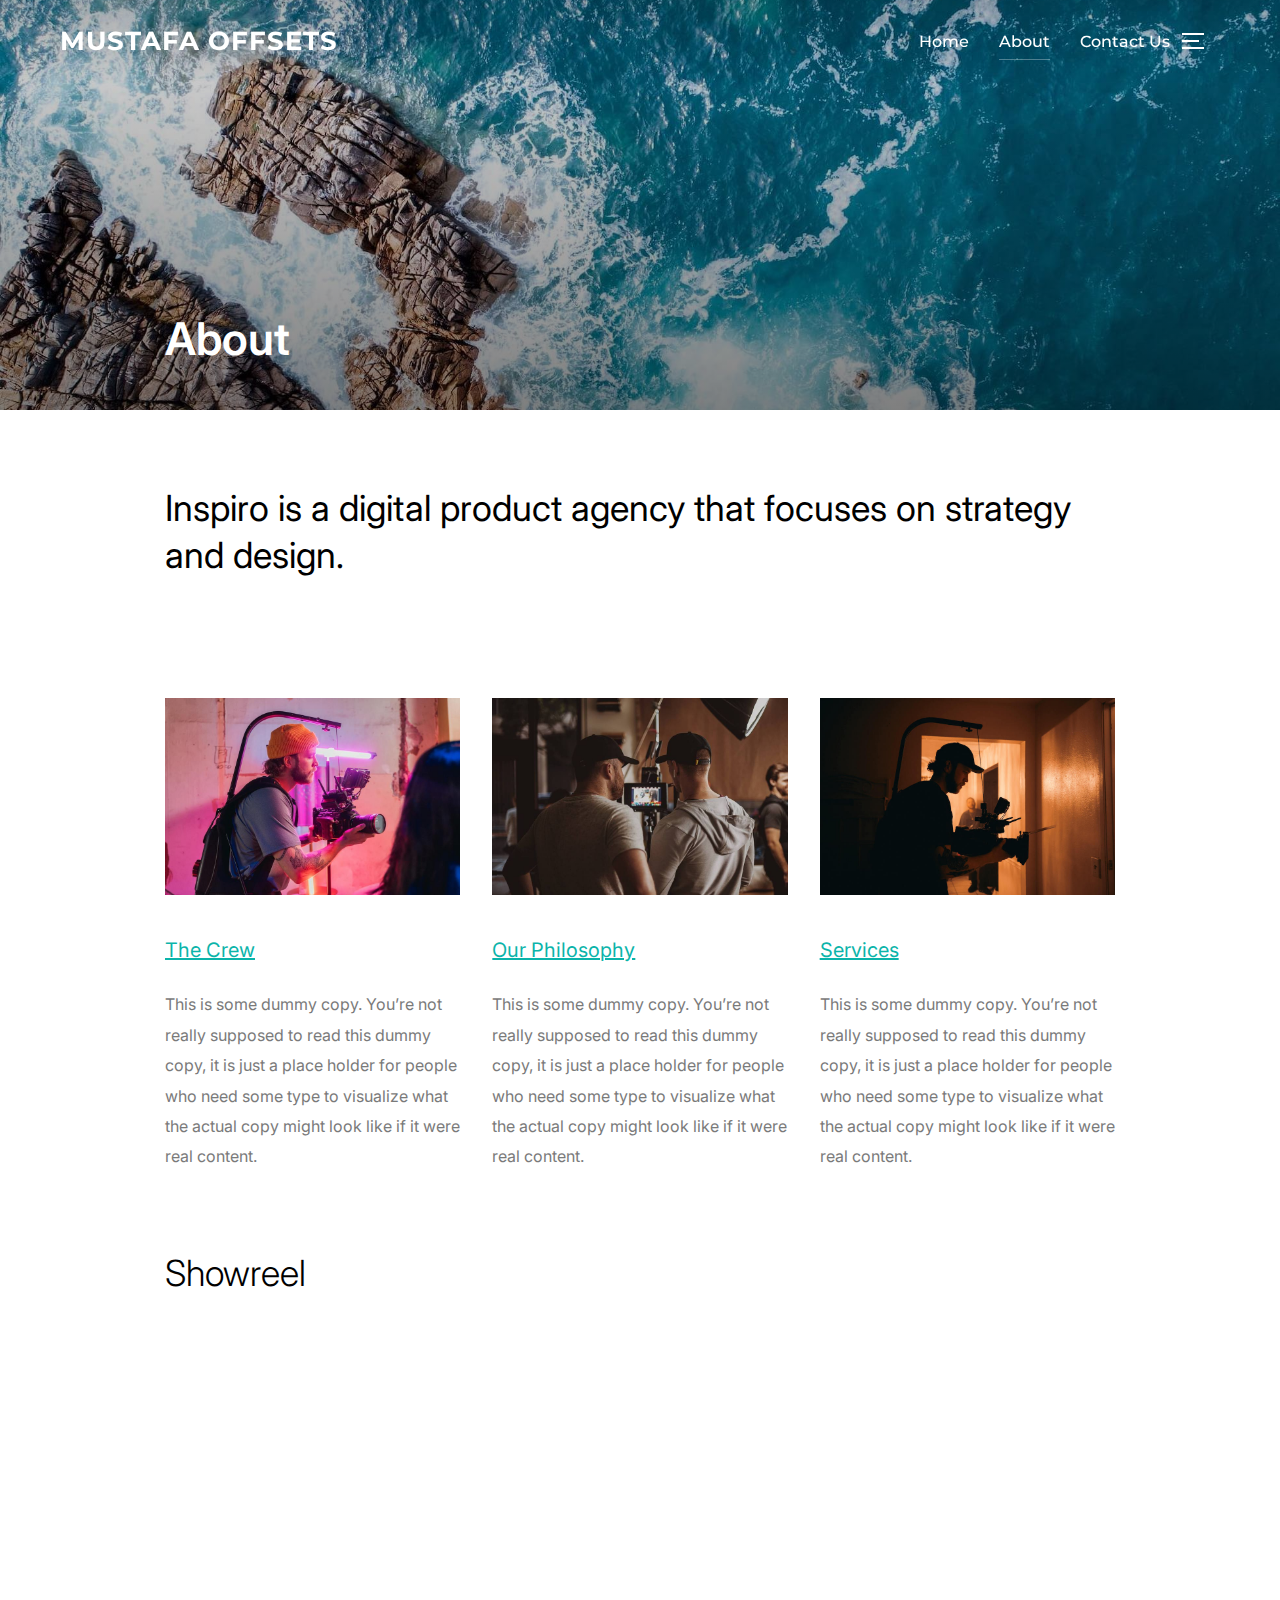
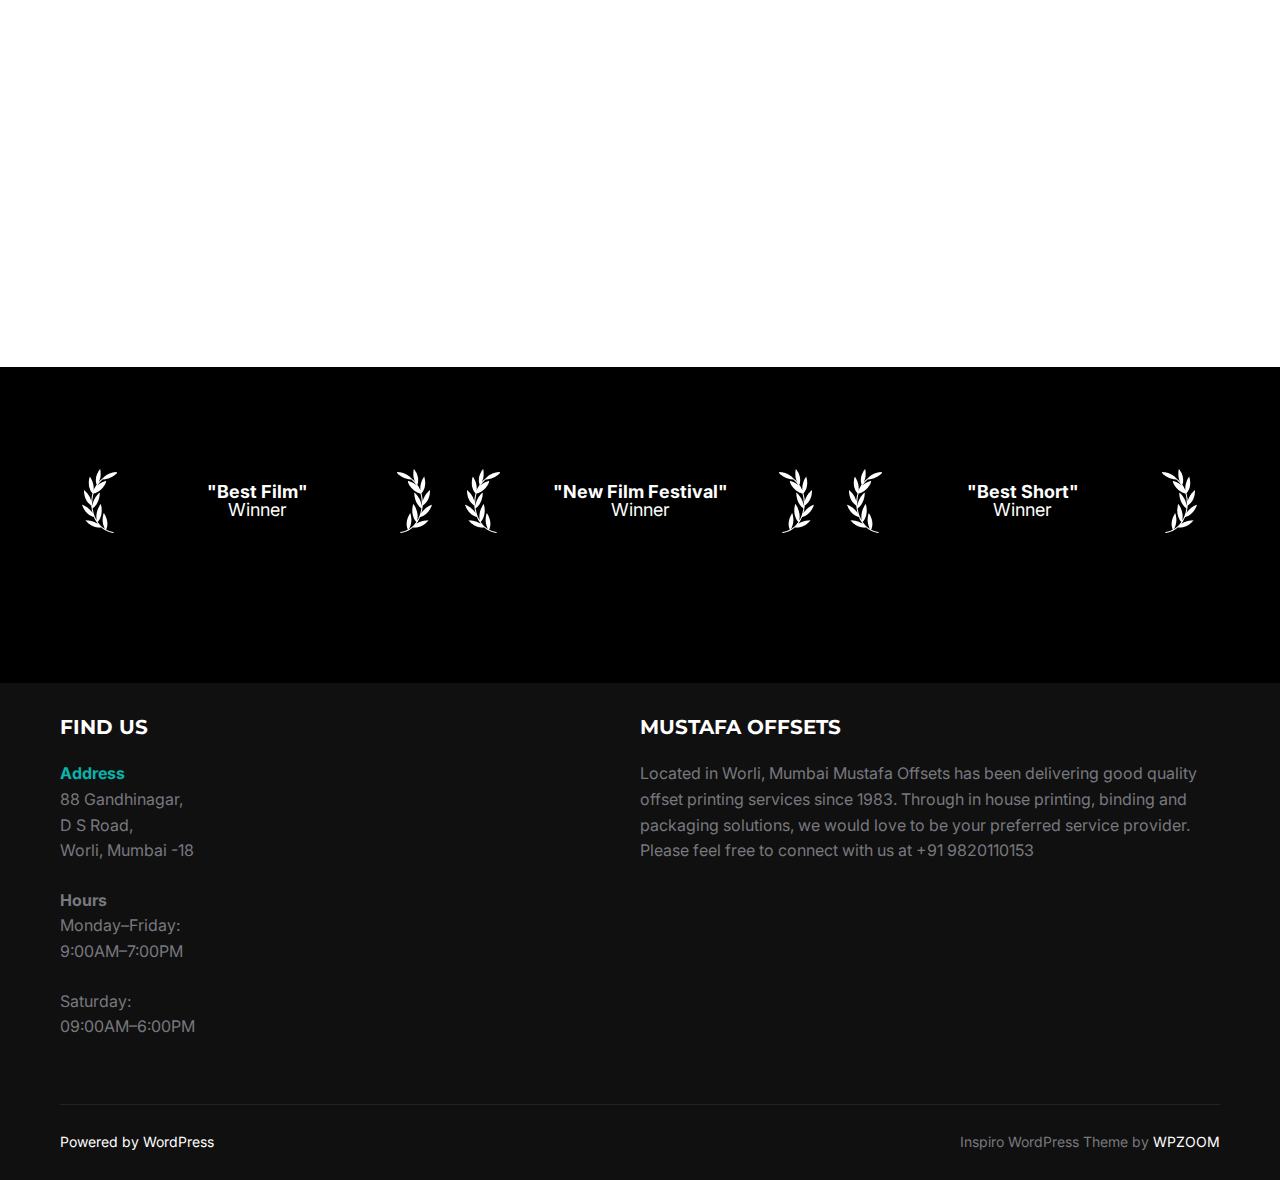
<file: about/index.html>
<!DOCTYPE html>
<html lang="en-US" class="no-js">
<head>
	<meta charset="UTF-8">
	<meta name="viewport" content="width=device-width, initial-scale=1">
	<script>(function(html){html.className = html.className.replace(/\bno-js\b/,'js')})(document.documentElement);</script>
<title>About &#8211; Mustafa Offsets</title>
<meta name="robots" content="max-image-preview:large">
<link rel="dns-prefetch" href="//fonts.googleapis.com">
<link rel="dns-prefetch" href="//s.w.org">
<link rel="alternate" type="application/rss+xml" title="Mustafa Offsets &raquo; Feed" href="https://huzefakudrati.github.io/mustafaoffsets/feed/">
<link rel="alternate" type="application/rss+xml" title="Mustafa Offsets &raquo; Comments Feed" href="https://huzefakudrati.github.io/mustafaoffsets/comments/feed/">
<script>
window._wpemojiSettings = {"baseUrl":"https:\/\/s.w.org\/images\/core\/emoji\/14.0.0\/72x72\/","ext":".png","svgUrl":"https:\/\/s.w.org\/images\/core\/emoji\/14.0.0\/svg\/","svgExt":".svg","source":{"concatemoji":"https:\/\/huzefakudrati.github.io\/mustafaoffsets\/wp-includes\/js\/wp-emoji-release.min.js?ver=6.0.1"}};
/*! This file is auto-generated */
!function(e,a,t){var n,r,o,i=a.createElement("canvas"),p=i.getContext&&i.getContext("2d");function s(e,t){var a=String.fromCharCode,e=(p.clearRect(0,0,i.width,i.height),p.fillText(a.apply(this,e),0,0),i.toDataURL());return p.clearRect(0,0,i.width,i.height),p.fillText(a.apply(this,t),0,0),e===i.toDataURL()}function c(e){var t=a.createElement("script");t.src=e,t.defer=t.type="text/javascript",a.getElementsByTagName("head")[0].appendChild(t)}for(o=Array("flag","emoji"),t.supports={everything:!0,everythingExceptFlag:!0},r=0;r<o.length;r++)t.supports[o[r]]=function(e){if(!p||!p.fillText)return!1;switch(p.textBaseline="top",p.font="600 32px Arial",e){case"flag":return s([127987,65039,8205,9895,65039],[127987,65039,8203,9895,65039])?!1:!s([55356,56826,55356,56819],[55356,56826,8203,55356,56819])&&!s([55356,57332,56128,56423,56128,56418,56128,56421,56128,56430,56128,56423,56128,56447],[55356,57332,8203,56128,56423,8203,56128,56418,8203,56128,56421,8203,56128,56430,8203,56128,56423,8203,56128,56447]);case"emoji":return!s([129777,127995,8205,129778,127999],[129777,127995,8203,129778,127999])}return!1}(o[r]),t.supports.everything=t.supports.everything&&t.supports[o[r]],"flag"!==o[r]&&(t.supports.everythingExceptFlag=t.supports.everythingExceptFlag&&t.supports[o[r]]);t.supports.everythingExceptFlag=t.supports.everythingExceptFlag&&!t.supports.flag,t.DOMReady=!1,t.readyCallback=function(){t.DOMReady=!0},t.supports.everything||(n=function(){t.readyCallback()},a.addEventListener?(a.addEventListener("DOMContentLoaded",n,!1),e.addEventListener("load",n,!1)):(e.attachEvent("onload",n),a.attachEvent("onreadystatechange",function(){"complete"===a.readyState&&t.readyCallback()})),(e=t.source||{}).concatemoji?c(e.concatemoji):e.wpemoji&&e.twemoji&&(c(e.twemoji),c(e.wpemoji)))}(window,document,window._wpemojiSettings);
</script>
<style>img.wp-smiley,
img.emoji {
	display: inline !important;
	border: none !important;
	box-shadow: none !important;
	height: 1em !important;
	width: 1em !important;
	margin: 0 0.07em !important;
	vertical-align: -0.1em !important;
	background: none !important;
	padding: 0 !important;
}</style>
	<link rel="stylesheet" id="wp-block-library-css" href="https://huzefakudrati.github.io/mustafaoffsets/wp-includes/css/dist/block-library/style.min.css?ver=6.0.1" media="all">
<style id="wp-block-library-theme-inline-css">.wp-block-audio figcaption{color:#555;font-size:13px;text-align:center}.is-dark-theme .wp-block-audio figcaption{color:hsla(0,0%,100%,.65)}.wp-block-code{border:1px solid #ccc;border-radius:4px;font-family:Menlo,Consolas,monaco,monospace;padding:.8em 1em}.wp-block-embed figcaption{color:#555;font-size:13px;text-align:center}.is-dark-theme .wp-block-embed figcaption{color:hsla(0,0%,100%,.65)}.blocks-gallery-caption{color:#555;font-size:13px;text-align:center}.is-dark-theme .blocks-gallery-caption{color:hsla(0,0%,100%,.65)}.wp-block-image figcaption{color:#555;font-size:13px;text-align:center}.is-dark-theme .wp-block-image figcaption{color:hsla(0,0%,100%,.65)}.wp-block-pullquote{border-top:4px solid;border-bottom:4px solid;margin-bottom:1.75em;color:currentColor}.wp-block-pullquote__citation,.wp-block-pullquote cite,.wp-block-pullquote footer{color:currentColor;text-transform:uppercase;font-size:.8125em;font-style:normal}.wp-block-quote{border-left:.25em solid;margin:0 0 1.75em;padding-left:1em}.wp-block-quote cite,.wp-block-quote footer{color:currentColor;font-size:.8125em;position:relative;font-style:normal}.wp-block-quote.has-text-align-right{border-left:none;border-right:.25em solid;padding-left:0;padding-right:1em}.wp-block-quote.has-text-align-center{border:none;padding-left:0}.wp-block-quote.is-large,.wp-block-quote.is-style-large,.wp-block-quote.is-style-plain{border:none}.wp-block-search .wp-block-search__label{font-weight:700}:where(.wp-block-group.has-background){padding:1.25em 2.375em}.wp-block-separator.has-css-opacity{opacity:.4}.wp-block-separator{border:none;border-bottom:2px solid;margin-left:auto;margin-right:auto}.wp-block-separator.has-alpha-channel-opacity{opacity:1}.wp-block-separator:not(.is-style-wide):not(.is-style-dots){width:100px}.wp-block-separator.has-background:not(.is-style-dots){border-bottom:none;height:1px}.wp-block-separator.has-background:not(.is-style-wide):not(.is-style-dots){height:2px}.wp-block-table thead{border-bottom:3px solid}.wp-block-table tfoot{border-top:3px solid}.wp-block-table td,.wp-block-table th{padding:.5em;border:1px solid;word-break:normal}.wp-block-table figcaption{color:#555;font-size:13px;text-align:center}.is-dark-theme .wp-block-table figcaption{color:hsla(0,0%,100%,.65)}.wp-block-video figcaption{color:#555;font-size:13px;text-align:center}.is-dark-theme .wp-block-video figcaption{color:hsla(0,0%,100%,.65)}.wp-block-template-part.has-background{padding:1.25em 2.375em;margin-top:0;margin-bottom:0}</style>
<style id="global-styles-inline-css">body{--wp--preset--color--black: #000000;--wp--preset--color--cyan-bluish-gray: #abb8c3;--wp--preset--color--white: #ffffff;--wp--preset--color--pale-pink: #f78da7;--wp--preset--color--vivid-red: #cf2e2e;--wp--preset--color--luminous-vivid-orange: #ff6900;--wp--preset--color--luminous-vivid-amber: #fcb900;--wp--preset--color--light-green-cyan: #7bdcb5;--wp--preset--color--vivid-green-cyan: #00d084;--wp--preset--color--pale-cyan-blue: #8ed1fc;--wp--preset--color--vivid-cyan-blue: #0693e3;--wp--preset--color--vivid-purple: #9b51e0;--wp--preset--gradient--vivid-cyan-blue-to-vivid-purple: linear-gradient(135deg,rgba(6,147,227,1) 0%,rgb(155,81,224) 100%);--wp--preset--gradient--light-green-cyan-to-vivid-green-cyan: linear-gradient(135deg,rgb(122,220,180) 0%,rgb(0,208,130) 100%);--wp--preset--gradient--luminous-vivid-amber-to-luminous-vivid-orange: linear-gradient(135deg,rgba(252,185,0,1) 0%,rgba(255,105,0,1) 100%);--wp--preset--gradient--luminous-vivid-orange-to-vivid-red: linear-gradient(135deg,rgba(255,105,0,1) 0%,rgb(207,46,46) 100%);--wp--preset--gradient--very-light-gray-to-cyan-bluish-gray: linear-gradient(135deg,rgb(238,238,238) 0%,rgb(169,184,195) 100%);--wp--preset--gradient--cool-to-warm-spectrum: linear-gradient(135deg,rgb(74,234,220) 0%,rgb(151,120,209) 20%,rgb(207,42,186) 40%,rgb(238,44,130) 60%,rgb(251,105,98) 80%,rgb(254,248,76) 100%);--wp--preset--gradient--blush-light-purple: linear-gradient(135deg,rgb(255,206,236) 0%,rgb(152,150,240) 100%);--wp--preset--gradient--blush-bordeaux: linear-gradient(135deg,rgb(254,205,165) 0%,rgb(254,45,45) 50%,rgb(107,0,62) 100%);--wp--preset--gradient--luminous-dusk: linear-gradient(135deg,rgb(255,203,112) 0%,rgb(199,81,192) 50%,rgb(65,88,208) 100%);--wp--preset--gradient--pale-ocean: linear-gradient(135deg,rgb(255,245,203) 0%,rgb(182,227,212) 50%,rgb(51,167,181) 100%);--wp--preset--gradient--electric-grass: linear-gradient(135deg,rgb(202,248,128) 0%,rgb(113,206,126) 100%);--wp--preset--gradient--midnight: linear-gradient(135deg,rgb(2,3,129) 0%,rgb(40,116,252) 100%);--wp--preset--duotone--dark-grayscale: url('#wp-duotone-dark-grayscale');--wp--preset--duotone--grayscale: url('#wp-duotone-grayscale');--wp--preset--duotone--purple-yellow: url('#wp-duotone-purple-yellow');--wp--preset--duotone--blue-red: url('#wp-duotone-blue-red');--wp--preset--duotone--midnight: url('#wp-duotone-midnight');--wp--preset--duotone--magenta-yellow: url('#wp-duotone-magenta-yellow');--wp--preset--duotone--purple-green: url('#wp-duotone-purple-green');--wp--preset--duotone--blue-orange: url('#wp-duotone-blue-orange');--wp--preset--font-size--small: 13px;--wp--preset--font-size--medium: 20px;--wp--preset--font-size--large: 36px;--wp--preset--font-size--x-large: 42px;}.has-black-color{color: var(--wp--preset--color--black) !important;}.has-cyan-bluish-gray-color{color: var(--wp--preset--color--cyan-bluish-gray) !important;}.has-white-color{color: var(--wp--preset--color--white) !important;}.has-pale-pink-color{color: var(--wp--preset--color--pale-pink) !important;}.has-vivid-red-color{color: var(--wp--preset--color--vivid-red) !important;}.has-luminous-vivid-orange-color{color: var(--wp--preset--color--luminous-vivid-orange) !important;}.has-luminous-vivid-amber-color{color: var(--wp--preset--color--luminous-vivid-amber) !important;}.has-light-green-cyan-color{color: var(--wp--preset--color--light-green-cyan) !important;}.has-vivid-green-cyan-color{color: var(--wp--preset--color--vivid-green-cyan) !important;}.has-pale-cyan-blue-color{color: var(--wp--preset--color--pale-cyan-blue) !important;}.has-vivid-cyan-blue-color{color: var(--wp--preset--color--vivid-cyan-blue) !important;}.has-vivid-purple-color{color: var(--wp--preset--color--vivid-purple) !important;}.has-black-background-color{background-color: var(--wp--preset--color--black) !important;}.has-cyan-bluish-gray-background-color{background-color: var(--wp--preset--color--cyan-bluish-gray) !important;}.has-white-background-color{background-color: var(--wp--preset--color--white) !important;}.has-pale-pink-background-color{background-color: var(--wp--preset--color--pale-pink) !important;}.has-vivid-red-background-color{background-color: var(--wp--preset--color--vivid-red) !important;}.has-luminous-vivid-orange-background-color{background-color: var(--wp--preset--color--luminous-vivid-orange) !important;}.has-luminous-vivid-amber-background-color{background-color: var(--wp--preset--color--luminous-vivid-amber) !important;}.has-light-green-cyan-background-color{background-color: var(--wp--preset--color--light-green-cyan) !important;}.has-vivid-green-cyan-background-color{background-color: var(--wp--preset--color--vivid-green-cyan) !important;}.has-pale-cyan-blue-background-color{background-color: var(--wp--preset--color--pale-cyan-blue) !important;}.has-vivid-cyan-blue-background-color{background-color: var(--wp--preset--color--vivid-cyan-blue) !important;}.has-vivid-purple-background-color{background-color: var(--wp--preset--color--vivid-purple) !important;}.has-black-border-color{border-color: var(--wp--preset--color--black) !important;}.has-cyan-bluish-gray-border-color{border-color: var(--wp--preset--color--cyan-bluish-gray) !important;}.has-white-border-color{border-color: var(--wp--preset--color--white) !important;}.has-pale-pink-border-color{border-color: var(--wp--preset--color--pale-pink) !important;}.has-vivid-red-border-color{border-color: var(--wp--preset--color--vivid-red) !important;}.has-luminous-vivid-orange-border-color{border-color: var(--wp--preset--color--luminous-vivid-orange) !important;}.has-luminous-vivid-amber-border-color{border-color: var(--wp--preset--color--luminous-vivid-amber) !important;}.has-light-green-cyan-border-color{border-color: var(--wp--preset--color--light-green-cyan) !important;}.has-vivid-green-cyan-border-color{border-color: var(--wp--preset--color--vivid-green-cyan) !important;}.has-pale-cyan-blue-border-color{border-color: var(--wp--preset--color--pale-cyan-blue) !important;}.has-vivid-cyan-blue-border-color{border-color: var(--wp--preset--color--vivid-cyan-blue) !important;}.has-vivid-purple-border-color{border-color: var(--wp--preset--color--vivid-purple) !important;}.has-vivid-cyan-blue-to-vivid-purple-gradient-background{background: var(--wp--preset--gradient--vivid-cyan-blue-to-vivid-purple) !important;}.has-light-green-cyan-to-vivid-green-cyan-gradient-background{background: var(--wp--preset--gradient--light-green-cyan-to-vivid-green-cyan) !important;}.has-luminous-vivid-amber-to-luminous-vivid-orange-gradient-background{background: var(--wp--preset--gradient--luminous-vivid-amber-to-luminous-vivid-orange) !important;}.has-luminous-vivid-orange-to-vivid-red-gradient-background{background: var(--wp--preset--gradient--luminous-vivid-orange-to-vivid-red) !important;}.has-very-light-gray-to-cyan-bluish-gray-gradient-background{background: var(--wp--preset--gradient--very-light-gray-to-cyan-bluish-gray) !important;}.has-cool-to-warm-spectrum-gradient-background{background: var(--wp--preset--gradient--cool-to-warm-spectrum) !important;}.has-blush-light-purple-gradient-background{background: var(--wp--preset--gradient--blush-light-purple) !important;}.has-blush-bordeaux-gradient-background{background: var(--wp--preset--gradient--blush-bordeaux) !important;}.has-luminous-dusk-gradient-background{background: var(--wp--preset--gradient--luminous-dusk) !important;}.has-pale-ocean-gradient-background{background: var(--wp--preset--gradient--pale-ocean) !important;}.has-electric-grass-gradient-background{background: var(--wp--preset--gradient--electric-grass) !important;}.has-midnight-gradient-background{background: var(--wp--preset--gradient--midnight) !important;}.has-small-font-size{font-size: var(--wp--preset--font-size--small) !important;}.has-medium-font-size{font-size: var(--wp--preset--font-size--medium) !important;}.has-large-font-size{font-size: var(--wp--preset--font-size--large) !important;}.has-x-large-font-size{font-size: var(--wp--preset--font-size--x-large) !important;}</style>
<link rel="stylesheet" id="inspiro-google-fonts-css" href="//fonts.googleapis.com/css?family=Inter%3A400%2C700%2C%2C200%2C300%2C500%2C600%7CMontserrat%3A500%2C600%2C700&#038;display=swap&#038;ver=1.7.3" media="all">
<link rel="stylesheet" id="inspiro-style-css" href="https://huzefakudrati.github.io/mustafaoffsets/wp-content/themes/inspiro/assets/css/minified/style.min.css?ver=1.7.3" media="all">
<style id="inspiro-style-inline-css">body, button, input, select, textarea {
font-family: 'Inter', sans-serif;
font-weight: 400;
}
@media screen and (min-width: 782px) {
body, button, input, select, textarea {
font-size: 16px;
line-height: 1.8;
} }
body:not(.wp-custom-logo) a.custom-logo-text {
font-family: 'Montserrat', sans-serif;
font-weight: 700;
text-transform: uppercase;
}
@media screen and (min-width: 782px) {
body:not(.wp-custom-logo) a.custom-logo-text {
font-size: 26px;
line-height: 1.8;
} }
h1, h2, h3, h4, h5, h6 {
font-weight: 700;
line-height: 1.4;
}
.site-title {
font-family: 'Inter', sans-serif;
font-weight: 700;
line-height: 1.25;
}
@media screen and (min-width: 782px) {
.site-title {
font-size: 80px;
} }
.site-description {
font-family: 'Inter', sans-serif;
line-height: 1.8;
}
@media screen and (min-width: 782px) {
.site-description {
font-size: 20px;
} }
.custom-header-button {
font-family: 'Inter', sans-serif;
line-height: 1.8;
}
@media screen and (min-width: 782px) {
.custom-header-button {
font-size: 16px;
} }
.navbar-nav a {
font-family: 'Montserrat', sans-serif;
font-weight: 500;
line-height: 1.8;
}
@media screen and (min-width: 782px) {
.navbar-nav a {
font-size: 16px;
} }
@media screen and (max-width: 64em) {
.navbar-nav li a {
font-family: 'Montserrat', sans-serif;
font-size: 16px;
font-weight: 600;
text-transform: uppercase;
line-height: 1.8;
} }</style>
<script src="https://huzefakudrati.github.io/mustafaoffsets/wp-includes/js/jquery/jquery.min.js?ver=3.6.0" id="jquery-core-js"></script>
<script src="https://huzefakudrati.github.io/mustafaoffsets/wp-includes/js/jquery/jquery-migrate.min.js?ver=3.3.2" id="jquery-migrate-js"></script>
<link rel="https://api.w.org/" href="https://huzefakudrati.github.io/mustafaoffsets/wp-json/">
<link rel="alternate" type="application/json" href="https://huzefakudrati.github.io/mustafaoffsets/wp-json/wp/v2/pages/20">
<link rel="EditURI" type="application/rsd+xml" title="RSD" href="https://huzefakudrati.github.io/mustafaoffsets/xmlrpc.php?rsd">
<link rel="wlwmanifest" type="application/wlwmanifest+xml" href="https://huzefakudrati.github.io/mustafaoffsets/wp-includes/wlwmanifest.xml"> 
<meta name="generator" content="WordPress 6.0.1">
<link rel="canonical" href="https://huzefakudrati.github.io/mustafaoffsets/about/">
<link rel="shortlink" href="https://huzefakudrati.github.io/mustafaoffsets/?p=20">
<link rel="alternate" type="application/json+oembed" href="https://huzefakudrati.github.io/mustafaoffsets/wp-json/oembed/1.0/embed?url=https%3A%2F%2Fhuzefakudrati.github.io%2Fmustafaoffsets%2Fabout%2F">
<link rel="alternate" type="text/xml+oembed" href="https://huzefakudrati.github.io/mustafaoffsets/wp-json/oembed/1.0/embed?url=https%3A%2F%2Fhuzefakudrati.github.io%2Fmustafaoffsets%2Fabout%2F&#038;format=xml">
		<style id="inspiro-custom-header-styles" type="text/css">.site-title a,
			.colors-dark .site-title a,
			.colors-custom .site-title a,
			body.has-header-image .site-title a,
			body.has-header-video .site-title a,
			body.has-header-image.colors-dark .site-title a,
			body.has-header-video.colors-dark .site-title a,
			body.has-header-image.colors-custom .site-title a,
			body.has-header-video.colors-custom .site-title a,
			.site-description,
			.colors-dark .site-description,
			.colors-custom .site-description,
			body.has-header-image .site-description,
			body.has-header-video .site-description,
			body.has-header-image.colors-dark .site-description,
			body.has-header-video.colors-dark .site-description,
			body.has-header-image.colors-custom .site-description,
			body.has-header-video.colors-custom .site-description {
				color: ;
			}
		
					.custom-header-button {
				color: #ffffff;
				border-color: #ffffff;
			}
		
					.custom-header-button:hover {
				color: #ffffff;
			}
		
					.custom-header-button:hover {
				background-color: #0bb4aa;
				border-color: #0bb4aa;
			}</style>
		
</head>

<body class="page-template-default page page-id-20 wp-embed-responsive has-header-image inspiro--with-page-nav post-display-content-excerpt colors-light">
<svg xmlns="http://www.w3.org/2000/svg" viewbox="0 0 0 0" width="0" height="0" focusable="false" role="none" style="visibility: hidden; position: absolute; left: -9999px; overflow: hidden;"><defs><filter id="wp-duotone-dark-grayscale"><fecolormatrix color-interpolation-filters="sRGB" type="matrix" values=" .299 .587 .114 0 0 .299 .587 .114 0 0 .299 .587 .114 0 0 .299 .587 .114 0 0 "></fecolormatrix><fecomponenttransfer color-interpolation-filters="sRGB"><fefuncr type="table" tablevalues="0 0.49803921568627"></fefuncr><fefuncg type="table" tablevalues="0 0.49803921568627"></fefuncg><fefuncb type="table" tablevalues="0 0.49803921568627"></fefuncb><fefunca type="table" tablevalues="1 1"></fefunca></fecomponenttransfer><fecomposite in2="SourceGraphic" operator="in"></fecomposite></filter></defs></svg><svg xmlns="http://www.w3.org/2000/svg" viewbox="0 0 0 0" width="0" height="0" focusable="false" role="none" style="visibility: hidden; position: absolute; left: -9999px; overflow: hidden;"><defs><filter id="wp-duotone-grayscale"><fecolormatrix color-interpolation-filters="sRGB" type="matrix" values=" .299 .587 .114 0 0 .299 .587 .114 0 0 .299 .587 .114 0 0 .299 .587 .114 0 0 "></fecolormatrix><fecomponenttransfer color-interpolation-filters="sRGB"><fefuncr type="table" tablevalues="0 1"></fefuncr><fefuncg type="table" tablevalues="0 1"></fefuncg><fefuncb type="table" tablevalues="0 1"></fefuncb><fefunca type="table" tablevalues="1 1"></fefunca></fecomponenttransfer><fecomposite in2="SourceGraphic" operator="in"></fecomposite></filter></defs></svg><svg xmlns="http://www.w3.org/2000/svg" viewbox="0 0 0 0" width="0" height="0" focusable="false" role="none" style="visibility: hidden; position: absolute; left: -9999px; overflow: hidden;"><defs><filter id="wp-duotone-purple-yellow"><fecolormatrix color-interpolation-filters="sRGB" type="matrix" values=" .299 .587 .114 0 0 .299 .587 .114 0 0 .299 .587 .114 0 0 .299 .587 .114 0 0 "></fecolormatrix><fecomponenttransfer color-interpolation-filters="sRGB"><fefuncr type="table" tablevalues="0.54901960784314 0.98823529411765"></fefuncr><fefuncg type="table" tablevalues="0 1"></fefuncg><fefuncb type="table" tablevalues="0.71764705882353 0.25490196078431"></fefuncb><fefunca type="table" tablevalues="1 1"></fefunca></fecomponenttransfer><fecomposite in2="SourceGraphic" operator="in"></fecomposite></filter></defs></svg><svg xmlns="http://www.w3.org/2000/svg" viewbox="0 0 0 0" width="0" height="0" focusable="false" role="none" style="visibility: hidden; position: absolute; left: -9999px; overflow: hidden;"><defs><filter id="wp-duotone-blue-red"><fecolormatrix color-interpolation-filters="sRGB" type="matrix" values=" .299 .587 .114 0 0 .299 .587 .114 0 0 .299 .587 .114 0 0 .299 .587 .114 0 0 "></fecolormatrix><fecomponenttransfer color-interpolation-filters="sRGB"><fefuncr type="table" tablevalues="0 1"></fefuncr><fefuncg type="table" tablevalues="0 0.27843137254902"></fefuncg><fefuncb type="table" tablevalues="0.5921568627451 0.27843137254902"></fefuncb><fefunca type="table" tablevalues="1 1"></fefunca></fecomponenttransfer><fecomposite in2="SourceGraphic" operator="in"></fecomposite></filter></defs></svg><svg xmlns="http://www.w3.org/2000/svg" viewbox="0 0 0 0" width="0" height="0" focusable="false" role="none" style="visibility: hidden; position: absolute; left: -9999px; overflow: hidden;"><defs><filter id="wp-duotone-midnight"><fecolormatrix color-interpolation-filters="sRGB" type="matrix" values=" .299 .587 .114 0 0 .299 .587 .114 0 0 .299 .587 .114 0 0 .299 .587 .114 0 0 "></fecolormatrix><fecomponenttransfer color-interpolation-filters="sRGB"><fefuncr type="table" tablevalues="0 0"></fefuncr><fefuncg type="table" tablevalues="0 0.64705882352941"></fefuncg><fefuncb type="table" tablevalues="0 1"></fefuncb><fefunca type="table" tablevalues="1 1"></fefunca></fecomponenttransfer><fecomposite in2="SourceGraphic" operator="in"></fecomposite></filter></defs></svg><svg xmlns="http://www.w3.org/2000/svg" viewbox="0 0 0 0" width="0" height="0" focusable="false" role="none" style="visibility: hidden; position: absolute; left: -9999px; overflow: hidden;"><defs><filter id="wp-duotone-magenta-yellow"><fecolormatrix color-interpolation-filters="sRGB" type="matrix" values=" .299 .587 .114 0 0 .299 .587 .114 0 0 .299 .587 .114 0 0 .299 .587 .114 0 0 "></fecolormatrix><fecomponenttransfer color-interpolation-filters="sRGB"><fefuncr type="table" tablevalues="0.78039215686275 1"></fefuncr><fefuncg type="table" tablevalues="0 0.94901960784314"></fefuncg><fefuncb type="table" tablevalues="0.35294117647059 0.47058823529412"></fefuncb><fefunca type="table" tablevalues="1 1"></fefunca></fecomponenttransfer><fecomposite in2="SourceGraphic" operator="in"></fecomposite></filter></defs></svg><svg xmlns="http://www.w3.org/2000/svg" viewbox="0 0 0 0" width="0" height="0" focusable="false" role="none" style="visibility: hidden; position: absolute; left: -9999px; overflow: hidden;"><defs><filter id="wp-duotone-purple-green"><fecolormatrix color-interpolation-filters="sRGB" type="matrix" values=" .299 .587 .114 0 0 .299 .587 .114 0 0 .299 .587 .114 0 0 .299 .587 .114 0 0 "></fecolormatrix><fecomponenttransfer color-interpolation-filters="sRGB"><fefuncr type="table" tablevalues="0.65098039215686 0.40392156862745"></fefuncr><fefuncg type="table" tablevalues="0 1"></fefuncg><fefuncb type="table" tablevalues="0.44705882352941 0.4"></fefuncb><fefunca type="table" tablevalues="1 1"></fefunca></fecomponenttransfer><fecomposite in2="SourceGraphic" operator="in"></fecomposite></filter></defs></svg><svg xmlns="http://www.w3.org/2000/svg" viewbox="0 0 0 0" width="0" height="0" focusable="false" role="none" style="visibility: hidden; position: absolute; left: -9999px; overflow: hidden;"><defs><filter id="wp-duotone-blue-orange"><fecolormatrix color-interpolation-filters="sRGB" type="matrix" values=" .299 .587 .114 0 0 .299 .587 .114 0 0 .299 .587 .114 0 0 .299 .587 .114 0 0 "></fecolormatrix><fecomponenttransfer color-interpolation-filters="sRGB"><fefuncr type="table" tablevalues="0.098039215686275 1"></fefuncr><fefuncg type="table" tablevalues="0 0.66274509803922"></fefuncg><fefuncb type="table" tablevalues="0.84705882352941 0.41960784313725"></fefuncb><fefunca type="table" tablevalues="1 1"></fefunca></fecomponenttransfer><fecomposite in2="SourceGraphic" operator="in"></fecomposite></filter></defs></svg>
<aside id="side-nav" class="side-nav" tabindex="-1">
	<div class="side-nav__scrollable-container">
		<div class="side-nav__wrap">
			<div class="side-nav__close-button">
				<button type="button" class="navbar-toggle">
					<span class="screen-reader-text">Toggle navigation</span>
					<span class="icon-bar"></span>
					<span class="icon-bar"></span>
					<span class="icon-bar"></span>
				</button>
			</div>
							<nav class="mobile-menu-wrapper" aria-label="Mobile Menu" role="navigation">
					<ul id="menu-main-menu" class="nav navbar-nav">
<li id="menu-item-28" class="menu-item menu-item-type-custom menu-item-object-custom menu-item-home menu-item-28"><a href="https://huzefakudrati.github.io/mustafaoffsets/">Home</a></li>
<li id="menu-item-29" class="menu-item menu-item-type-post_type menu-item-object-page current-menu-item page_item page-item-20 current_page_item menu-item-29"><a href="https://huzefakudrati.github.io/mustafaoffsets/about/" aria-current="page">About</a></li>
<li id="menu-item-31" class="menu-item menu-item-type-post_type menu-item-object-page menu-item-31"><a href="https://huzefakudrati.github.io/mustafaoffsets/contact/">Contact Us</a></li>
</ul>				</nav>
						<div id="block-4" class="widget widget_block">
<div class="wp-container-1 wp-block-group"><div class="wp-block-group__inner-container">
<h2>Mustafa Offsets</h2>
</div></div>
<div class="clear"></div>
</div>
<div id="block-8" class="widget widget_block">
<div style="height:100px" aria-hidden="true" class="wp-block-spacer"></div>
<div class="clear"></div>
</div>
<div id="block-9" class="widget widget_block">
<blockquote class="wp-block-quote">
<p><a href="https://goo.gl/maps/PVDQuhdHC8mW6VHW8"><strong>Address</strong></a></p>
<p>88 Gandhinagar,</p>
<p>D S Road,</p>
<p>Worli, Mumbai -18</p>
</blockquote>
<div class="clear"></div>
</div>		</div>
	</div>
</aside>
<div class="side-nav-overlay"></div>

<div id="page" class="site">
	<a class="skip-link screen-reader-text" href="#content">Skip to content</a>

	<header id="masthead" class="site-header" role="banner">
		<div id="site-navigation" class="navbar">
	<div class="header-inner inner-wrap wpz_layout_narrow ">

		<div class="header-logo-wrapper">
			<a href="https://huzefakudrati.github.io/mustafaoffsets" title="You design we print, Its as easy" class="custom-logo-text">Mustafa Offsets</a>		</div>
		
					<div class="header-navigation-wrapper">
				<nav class="primary-menu-wrapper navbar-collapse collapse" aria-label="Top Horizontal Menu" role="navigation">
					<ul id="menu-main-menu-1" class="nav navbar-nav dropdown sf-menu">
<li class="menu-item menu-item-type-custom menu-item-object-custom menu-item-home menu-item-28"><a href="https://huzefakudrati.github.io/mustafaoffsets/">Home</a></li>
<li class="menu-item menu-item-type-post_type menu-item-object-page current-menu-item page_item page-item-20 current_page_item menu-item-29"><a href="https://huzefakudrati.github.io/mustafaoffsets/about/" aria-current="page">About</a></li>
<li class="menu-item menu-item-type-post_type menu-item-object-page menu-item-31"><a href="https://huzefakudrati.github.io/mustafaoffsets/contact/">Contact Us</a></li>
</ul>				</nav>
			</div>
				
		<div class="header-widgets-wrapper">
			
			<div id="sb-search" class="sb-search" style="display: none;">
				
<form method="get" id="searchform" action="https://huzefakudrati.github.io/mustafaoffsets/">
	<label for="search-form-input">
		<span class="screen-reader-text">Search for:</span>
		<input type="search" class="sb-search-input" placeholder="Type your keywords and hit Enter..." name="s" id="search-form-input" autocomplete="off">
	</label>
	<button class="sb-search-button-open" aria-expanded="false">
		<span class="sb-icon-search">
			<svg class="svg-icon svg-icon-search" aria-hidden="true" role="img" focusable="false" xmlns="http://www.w3.org/2000/svg" width="23" height="23" viewbox="0 0 23 23"><path d="M38.710696,48.0601792 L43,52.3494831 L41.3494831,54 L37.0601792,49.710696 C35.2632422,51.1481185 32.9839107,52.0076499 30.5038249,52.0076499 C24.7027226,52.0076499 20,47.3049272 20,41.5038249 C20,35.7027226 24.7027226,31 30.5038249,31 C36.3049272,31 41.0076499,35.7027226 41.0076499,41.5038249 C41.0076499,43.9839107 40.1481185,46.2632422 38.710696,48.0601792 Z M36.3875844,47.1716785 C37.8030221,45.7026647 38.6734666,43.7048964 38.6734666,41.5038249 C38.6734666,36.9918565 35.0157934,33.3341833 30.5038249,33.3341833 C25.9918565,33.3341833 22.3341833,36.9918565 22.3341833,41.5038249 C22.3341833,46.0157934 25.9918565,49.6734666 30.5038249,49.6734666 C32.7048964,49.6734666 34.7026647,48.8030221 36.1716785,47.3875844 C36.2023931,47.347638 36.2360451,47.3092237 36.2726343,47.2726343 C36.3092237,47.2360451 36.347638,47.2023931 36.3875844,47.1716785 Z" transform="translate(-20 -31)"></path></svg>		</span>
	</button>
	<button class="sb-search-button-close" aria-expanded="false">
		<span class="sb-icon-search">
			<svg class="svg-icon svg-icon-cross" aria-hidden="true" role="img" focusable="false" xmlns="http://www.w3.org/2000/svg" width="16" height="16" viewbox="0 0 16 16"><polygon fill="" fill-rule="evenodd" points="6.852 7.649 .399 1.195 1.445 .149 7.899 6.602 14.352 .149 15.399 1.195 8.945 7.649 15.399 14.102 14.352 15.149 7.899 8.695 1.445 15.149 .399 14.102"></polygon></svg>		</span>
	</button>
</form>
			</div>

							<button type="button" class="navbar-toggle">
					<span class="screen-reader-text">Toggle sidebar &amp; navigation</span>
					<span class="icon-bar"></span>
					<span class="icon-bar"></span>
					<span class="icon-bar"></span>
				</button>
					</div>
	</div>
<!-- .inner-wrap -->
</div>
<!-- #site-navigation -->
	</header><!-- #masthead -->

    
	
	<div class="site-content-contain">
		<div id="content" class="site-content">


		<main id="main" class="site-main" role="main">

			
<article id="post-20" class="post-20 page type-page status-publish has-post-thumbnail hentry">

	<div class="entry-cover-image">
<div class="single-featured-image-header"><img width="2000" height="1317" src="https://huzefakudrati.github.io/mustafaoffsets/wp-content/uploads/2022/05/StockSnap_M6D1GS9PSL.jpg" class="attachment-inspiro-featured-image size-inspiro-featured-image wp-post-image" alt="" sizes="100vw"></div>
<!-- .single-featured-image-header -->
	<header class="entry-header">

		<div class="inner-wrap"><h1 class="entry-title">About</h1></div>
<!-- .inner-wrap -->
	</header><!-- .entry-header -->

	</div>
<!-- .entry-cover-image -->
	<div class="entry-content">
		
                    
                    <h2 class="has-large-font-size" id="inspiro-is-a-digital-product-agency-that-focuses-on-strategy-and-design" style="font-style:normal;font-weight:100"><strong>Inspiro is a digital product agency that focuses on strategy and design.</strong></h2>
                    

                    
                    <div style="height:100px" aria-hidden="true" class="wp-block-spacer"></div>
                    

                    
                    <div class="wp-container-5 wp-block-columns alignwide">
                    <div class="wp-container-2 wp-block-column">
                    <figure class="wp-block-image size-large"><img src="https://huzefakudrati.github.io/mustafaoffsets/wp-content/themes/inspiro/assets/images/video-1.jpeg" alt=""></figure>
                    

                    
                    <p class="has-black-color has-text-color has-medium-font-size"><a href="#">The Crew</a></p>
                    

                    
                    <p class="has-text-color" style="color:#7a7a7a">This is some dummy copy. You’re not really supposed to read this dummy copy, it is just a place holder for people who need some type to visualize what the actual copy might look like if it were real content.</p>
                    </div>
                    

                    
                    <div class="wp-container-3 wp-block-column">
                    <figure class="wp-block-image size-large"><img src="https://huzefakudrati.github.io/mustafaoffsets/wp-content/themes/inspiro/assets/images/video-2.jpeg" alt=""></figure>
                    

                    
                    <p class="has-black-color has-text-color has-medium-font-size"><a href="#">Our Philosophy</a></p>
                    

                    
                    <p class="has-text-color" style="color:#7a7a7a">This is some dummy copy. You’re not really supposed to read this dummy copy, it is just a place holder for people who need some type to visualize what the actual copy might look like if it were real content.</p>
                    </div>
                    

                    
                    <div class="wp-container-4 wp-block-column">
                    <figure class="wp-block-image size-large"><img src="https://huzefakudrati.github.io/mustafaoffsets/wp-content/themes/inspiro/assets/images/video-3.jpeg" alt=""></figure>
                    

                    
                    <p class="has-black-color has-text-color has-medium-font-size"><a href="#">Services</a></p>
                    

                    
                    <p class="has-text-color" style="color:#7a7a7a">This is some dummy copy. You’re not really supposed to read this dummy copy, it is just a place holder for people who need some type to visualize what the actual copy might look like if it were real content.</p>
                    </div>
                    </div>
                    

                    
                    <h3 class="has-large-font-size" id="inspiro-is-a-digital-product-agency-that-focuses-on-strategy-and-desig" style="font-weight:300">Showreel</h3>
                    

                    
                    <figure class="wp-block-embed alignwide is-type-video is-provider-videopress wp-block-embed-videopress wp-embed-aspect-16-9 wp-has-aspect-ratio"><div class="wp-block-embed__wrapper">
                    <iframe title="VideoPress Video Player" aria-label="VideoPress Video Player" width="950" height="534" src="https://video.wordpress.com/embed/bjvmxiQS?hd=1&amp;cover=1" frameborder="0" allowfullscreen></iframe><script src="https://v0.wordpress.com/js/next/videopress-iframe.js?m=1633526814"></script>
                    </div></figure>
                    

                    
                    <div style="height:100px" aria-hidden="true" class="wp-block-spacer"></div>
                    

                    
                    <div class="wp-block-cover alignfull" style="padding-top:50px;padding-right:50px;padding-bottom:50px;padding-left:50px;min-height:316px">
<span aria-hidden="true" class="has-black-background-color has-background-dim-100 wp-block-cover__gradient-background has-background-dim"></span><div class="wp-block-cover__inner-container">
                    <div class="wp-container-15 wp-block-columns are-vertically-aligned-center">
                    <div class="wp-container-8 wp-block-column is-vertically-aligned-center" style="padding-top:20px;padding-right:0px;padding-bottom:20px;padding-left:0px">
                    <div class="wp-container-7 is-content-justification-space-between is-nowrap wp-block-group">
                    <figure class="wp-block-image size-full"><img src="https://huzefakudrati.github.io/mustafaoffsets/wp-content/themes/inspiro/assets/images/laurel_left.png" alt=""></figure>
                    

                    
                    <div class="wp-container-6 wp-block-group"><div class="wp-block-group__inner-container">
                    <p class="has-text-align-center has-white-color has-text-color" style="font-size:18px;line-height:1"><strong>&quot;Best Film&quot;<br></strong>Winner</p>
                    </div></div>
                    

                    
                    <figure class="wp-block-image size-full"><img src="https://huzefakudrati.github.io/mustafaoffsets/wp-content/themes/inspiro/assets/images/laurel_right.png" alt=""></figure>
                    </div>
                    </div>
                    

                    
                    <div class="wp-container-11 wp-block-column is-vertically-aligned-center" style="padding-top:20px;padding-right:0px;padding-bottom:20px;padding-left:0px">
                    <div class="wp-container-10 is-content-justification-space-between is-nowrap wp-block-group">
                    <figure class="wp-block-image size-full"><img src="https://huzefakudrati.github.io/mustafaoffsets/wp-content/themes/inspiro/assets/images/laurel_left.png" alt=""></figure>
                    

                    
                    <div class="wp-container-9 wp-block-group"><div class="wp-block-group__inner-container">
                    <p class="has-text-align-center has-white-color has-text-color" style="font-size:18px;line-height:1"><strong>&quot;New Film Festival&quot;</strong><br>Winner</p>
                    </div></div>
                    

                    
                    <figure class="wp-block-image size-full"><img src="https://huzefakudrati.github.io/mustafaoffsets/wp-content/themes/inspiro/assets/images/laurel_right.png" alt=""></figure>
                    </div>
                    </div>
                    

                    
                    <div class="wp-container-14 wp-block-column is-vertically-aligned-center" style="padding-top:20px;padding-right:0px;padding-bottom:20px;padding-left:0px">
                    <div class="wp-container-13 is-content-justification-space-between is-nowrap wp-block-group">
                    <figure class="wp-block-image size-full"><img src="https://huzefakudrati.github.io/mustafaoffsets/wp-content/themes/inspiro/assets/images/laurel_left.png" alt=""></figure>
                    

                    
                    <div class="wp-container-12 wp-block-group"><div class="wp-block-group__inner-container">
                    <p class="has-text-align-center has-white-color has-text-color" style="font-size:18px;line-height:1"><strong>&quot;Best Short&quot;</strong><br>Winner</p>
                    </div></div>
                    

                    
                    <figure class="wp-block-image size-full"><img src="https://huzefakudrati.github.io/mustafaoffsets/wp-content/themes/inspiro/assets/images/laurel_right.png" alt=""></figure>
                    </div>
                    </div>
                    </div>
                    </div>
</div>
                    	</div>
<!-- .entry-content -->
</article><!-- #post-20 -->

		</main><!-- #main -->



		</div>
<!-- #content -->

		
		<footer id="colophon" class="site-footer has-footer-widgets" role="contentinfo">
			<div class="inner-wrap">
				

	<aside class="footer-widgets widgets widget-columns-2" role="complementary" aria-label="Footer">

							<div class="widget-column footer-widget-1">
					<section id="text-6" class="widget widget_text"><h2 class="title">Find Us</h2>			<div class="textwidget">
<p><a href="https://goo.gl/maps/PVDQuhdHC8mW6VHW8"><strong>Address</strong></a><br>
88 Gandhinagar,<br>
D S Road,<br>
Worli, Mumbai -18</p>
<p><strong>Hours</strong><br>
Monday–Friday:<br>
9:00AM–7:00PM</p>
<p>Saturday:<br>
09:00AM–6:00PM</p>
</div>
		</section>					</div>
									<div class="widget-column footer-widget-2">
					<section id="text-7" class="widget widget_text"><h2 class="title">Mustafa Offsets</h2>			<div class="textwidget">
<p>Located in Worli, Mumbai Mustafa Offsets has been delivering good quality offset printing services since 1983. Through in house printing, binding and packaging solutions, we would love to be your preferred service provider. Please feel free to connect with us at +91 9820110153</p>
</div>
		</section>					</div>
				
	</aside><!-- .widget-area -->

	<div class="site-footer-separator"></div>

<div class="site-info">
		<span class="copyright">
		<span>
			<a href="https://wordpress.org/" target="_blank">
				Powered by WordPress			</a>
		</span>
		<span>
			Inspiro WordPress Theme by <a href="https://www.wpzoom.com/" target="_blank" rel="nofollow">WPZOOM</a>
		</span>
	</span>
</div>
<!-- .site-info -->
			</div>
<!-- .inner-wrap -->
		</footer><!-- #colophon -->
	</div>
<!-- .site-content-contain -->
</div>
<!-- #page -->
<style>.wp-container-1 > .alignleft { float: left; margin-inline-start: 0; margin-inline-end: 2em; }.wp-container-1 > .alignright { float: right; margin-inline-start: 2em; margin-inline-end: 0; }.wp-container-1 > .aligncenter { margin-left: auto !important; margin-right: auto !important; }</style>
<style>.wp-container-2 > .alignleft { float: left; margin-inline-start: 0; margin-inline-end: 2em; }.wp-container-2 > .alignright { float: right; margin-inline-start: 2em; margin-inline-end: 0; }.wp-container-2 > .aligncenter { margin-left: auto !important; margin-right: auto !important; }</style>
<style>.wp-container-3 > .alignleft { float: left; margin-inline-start: 0; margin-inline-end: 2em; }.wp-container-3 > .alignright { float: right; margin-inline-start: 2em; margin-inline-end: 0; }.wp-container-3 > .aligncenter { margin-left: auto !important; margin-right: auto !important; }</style>
<style>.wp-container-4 > .alignleft { float: left; margin-inline-start: 0; margin-inline-end: 2em; }.wp-container-4 > .alignright { float: right; margin-inline-start: 2em; margin-inline-end: 0; }.wp-container-4 > .aligncenter { margin-left: auto !important; margin-right: auto !important; }</style>
<style>.wp-container-5 {display: flex;gap: 2em;flex-wrap: nowrap;align-items: center;}.wp-container-5 > * { margin: 0; }</style>
<style>.wp-container-6 > .alignleft { float: left; margin-inline-start: 0; margin-inline-end: 2em; }.wp-container-6 > .alignright { float: right; margin-inline-start: 2em; margin-inline-end: 0; }.wp-container-6 > .aligncenter { margin-left: auto !important; margin-right: auto !important; }</style>
<style>.wp-container-7 {display: flex;gap: 0.5em;flex-wrap: nowrap;align-items: center;justify-content: space-between;}.wp-container-7 > * { margin: 0; }</style>
<style>.wp-container-8 > .alignleft { float: left; margin-inline-start: 0; margin-inline-end: 2em; }.wp-container-8 > .alignright { float: right; margin-inline-start: 2em; margin-inline-end: 0; }.wp-container-8 > .aligncenter { margin-left: auto !important; margin-right: auto !important; }</style>
<style>.wp-container-9 > .alignleft { float: left; margin-inline-start: 0; margin-inline-end: 2em; }.wp-container-9 > .alignright { float: right; margin-inline-start: 2em; margin-inline-end: 0; }.wp-container-9 > .aligncenter { margin-left: auto !important; margin-right: auto !important; }</style>
<style>.wp-container-10 {display: flex;gap: 0.5em;flex-wrap: nowrap;align-items: center;justify-content: space-between;}.wp-container-10 > * { margin: 0; }</style>
<style>.wp-container-11 > .alignleft { float: left; margin-inline-start: 0; margin-inline-end: 2em; }.wp-container-11 > .alignright { float: right; margin-inline-start: 2em; margin-inline-end: 0; }.wp-container-11 > .aligncenter { margin-left: auto !important; margin-right: auto !important; }</style>
<style>.wp-container-12 > .alignleft { float: left; margin-inline-start: 0; margin-inline-end: 2em; }.wp-container-12 > .alignright { float: right; margin-inline-start: 2em; margin-inline-end: 0; }.wp-container-12 > .aligncenter { margin-left: auto !important; margin-right: auto !important; }</style>
<style>.wp-container-13 {display: flex;gap: 0.5em;flex-wrap: nowrap;align-items: center;justify-content: space-between;}.wp-container-13 > * { margin: 0; }</style>
<style>.wp-container-14 > .alignleft { float: left; margin-inline-start: 0; margin-inline-end: 2em; }.wp-container-14 > .alignright { float: right; margin-inline-start: 2em; margin-inline-end: 0; }.wp-container-14 > .aligncenter { margin-left: auto !important; margin-right: auto !important; }</style>
<style>.wp-container-15 {display: flex;gap: 2em;flex-wrap: nowrap;align-items: center;}.wp-container-15 > * { margin: 0; }</style>
<script src="https://huzefakudrati.github.io/mustafaoffsets/wp-content/themes/inspiro/assets/js/minified/plugins.min.js?ver=1.7.3" id="inspiro-lite-js-plugins-js"></script>
<script src="https://huzefakudrati.github.io/mustafaoffsets/wp-content/themes/inspiro/assets/js/minified/scripts.min.js?ver=1.7.3" id="inspiro-lite-script-js"></script>

</body>
</html>
</file>
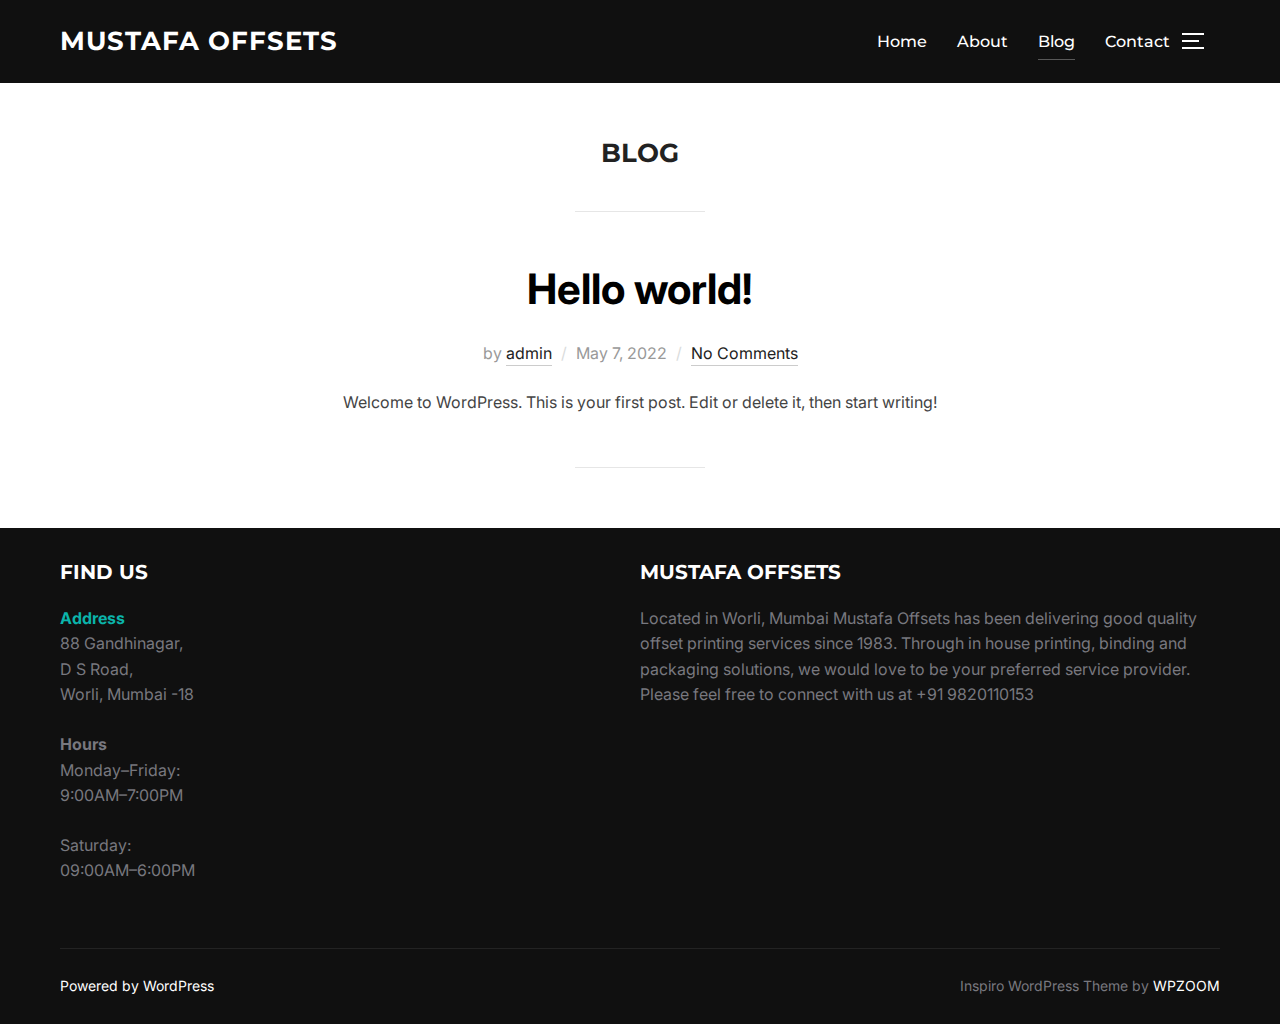
<file: blog/index.html>
<!DOCTYPE html>
<html lang="en-US" class="no-js">
<head>
	<meta charset="UTF-8">
	<meta name="viewport" content="width=device-width, initial-scale=1">
	<script>(function(html){html.className = html.className.replace(/\bno-js\b/,'js')})(document.documentElement);</script>
<title>Blog &#8211; Mustafa Offsets</title>
<meta name="robots" content="max-image-preview:large">
<link rel="dns-prefetch" href="//fonts.googleapis.com">
<link rel="dns-prefetch" href="//s.w.org">
<link rel="alternate" type="application/rss+xml" title="Mustafa Offsets &raquo; Feed" href="https://huzefakudrati.github.io/mustafaoffsets/feed/">
<link rel="alternate" type="application/rss+xml" title="Mustafa Offsets &raquo; Comments Feed" href="https://huzefakudrati.github.io/mustafaoffsets/comments/feed/">
<script>
window._wpemojiSettings = {"baseUrl":"https:\/\/s.w.org\/images\/core\/emoji\/14.0.0\/72x72\/","ext":".png","svgUrl":"https:\/\/s.w.org\/images\/core\/emoji\/14.0.0\/svg\/","svgExt":".svg","source":{"concatemoji":"https:\/\/huzefakudrati.github.io\/mustafaoffsets\/wp-includes\/js\/wp-emoji-release.min.js?ver=6.0"}};
/*! This file is auto-generated */
!function(e,a,t){var n,r,o,i=a.createElement("canvas"),p=i.getContext&&i.getContext("2d");function s(e,t){var a=String.fromCharCode,e=(p.clearRect(0,0,i.width,i.height),p.fillText(a.apply(this,e),0,0),i.toDataURL());return p.clearRect(0,0,i.width,i.height),p.fillText(a.apply(this,t),0,0),e===i.toDataURL()}function c(e){var t=a.createElement("script");t.src=e,t.defer=t.type="text/javascript",a.getElementsByTagName("head")[0].appendChild(t)}for(o=Array("flag","emoji"),t.supports={everything:!0,everythingExceptFlag:!0},r=0;r<o.length;r++)t.supports[o[r]]=function(e){if(!p||!p.fillText)return!1;switch(p.textBaseline="top",p.font="600 32px Arial",e){case"flag":return s([127987,65039,8205,9895,65039],[127987,65039,8203,9895,65039])?!1:!s([55356,56826,55356,56819],[55356,56826,8203,55356,56819])&&!s([55356,57332,56128,56423,56128,56418,56128,56421,56128,56430,56128,56423,56128,56447],[55356,57332,8203,56128,56423,8203,56128,56418,8203,56128,56421,8203,56128,56430,8203,56128,56423,8203,56128,56447]);case"emoji":return!s([129777,127995,8205,129778,127999],[129777,127995,8203,129778,127999])}return!1}(o[r]),t.supports.everything=t.supports.everything&&t.supports[o[r]],"flag"!==o[r]&&(t.supports.everythingExceptFlag=t.supports.everythingExceptFlag&&t.supports[o[r]]);t.supports.everythingExceptFlag=t.supports.everythingExceptFlag&&!t.supports.flag,t.DOMReady=!1,t.readyCallback=function(){t.DOMReady=!0},t.supports.everything||(n=function(){t.readyCallback()},a.addEventListener?(a.addEventListener("DOMContentLoaded",n,!1),e.addEventListener("load",n,!1)):(e.attachEvent("onload",n),a.attachEvent("onreadystatechange",function(){"complete"===a.readyState&&t.readyCallback()})),(e=t.source||{}).concatemoji?c(e.concatemoji):e.wpemoji&&e.twemoji&&(c(e.twemoji),c(e.wpemoji)))}(window,document,window._wpemojiSettings);
</script>
<style>img.wp-smiley,
img.emoji {
	display: inline !important;
	border: none !important;
	box-shadow: none !important;
	height: 1em !important;
	width: 1em !important;
	margin: 0 0.07em !important;
	vertical-align: -0.1em !important;
	background: none !important;
	padding: 0 !important;
}</style>
	<link rel="stylesheet" id="wp-block-library-css" href="https://huzefakudrati.github.io/mustafaoffsets/wp-includes/css/dist/block-library/style.min.css?ver=6.0" media="all">
<style id="wp-block-library-theme-inline-css">.wp-block-audio figcaption{color:#555;font-size:13px;text-align:center}.is-dark-theme .wp-block-audio figcaption{color:hsla(0,0%,100%,.65)}.wp-block-code{border:1px solid #ccc;border-radius:4px;font-family:Menlo,Consolas,monaco,monospace;padding:.8em 1em}.wp-block-embed figcaption{color:#555;font-size:13px;text-align:center}.is-dark-theme .wp-block-embed figcaption{color:hsla(0,0%,100%,.65)}.blocks-gallery-caption{color:#555;font-size:13px;text-align:center}.is-dark-theme .blocks-gallery-caption{color:hsla(0,0%,100%,.65)}.wp-block-image figcaption{color:#555;font-size:13px;text-align:center}.is-dark-theme .wp-block-image figcaption{color:hsla(0,0%,100%,.65)}.wp-block-pullquote{border-top:4px solid;border-bottom:4px solid;margin-bottom:1.75em;color:currentColor}.wp-block-pullquote__citation,.wp-block-pullquote cite,.wp-block-pullquote footer{color:currentColor;text-transform:uppercase;font-size:.8125em;font-style:normal}.wp-block-quote{border-left:.25em solid;margin:0 0 1.75em;padding-left:1em}.wp-block-quote cite,.wp-block-quote footer{color:currentColor;font-size:.8125em;position:relative;font-style:normal}.wp-block-quote.has-text-align-right{border-left:none;border-right:.25em solid;padding-left:0;padding-right:1em}.wp-block-quote.has-text-align-center{border:none;padding-left:0}.wp-block-quote.is-large,.wp-block-quote.is-style-large,.wp-block-quote.is-style-plain{border:none}.wp-block-search .wp-block-search__label{font-weight:700}:where(.wp-block-group.has-background){padding:1.25em 2.375em}.wp-block-separator.has-css-opacity{opacity:.4}.wp-block-separator{border:none;border-bottom:2px solid;margin-left:auto;margin-right:auto}.wp-block-separator.has-alpha-channel-opacity{opacity:1}.wp-block-separator:not(.is-style-wide):not(.is-style-dots){width:100px}.wp-block-separator.has-background:not(.is-style-dots){border-bottom:none;height:1px}.wp-block-separator.has-background:not(.is-style-wide):not(.is-style-dots){height:2px}.wp-block-table thead{border-bottom:3px solid}.wp-block-table tfoot{border-top:3px solid}.wp-block-table td,.wp-block-table th{padding:.5em;border:1px solid;word-break:normal}.wp-block-table figcaption{color:#555;font-size:13px;text-align:center}.is-dark-theme .wp-block-table figcaption{color:hsla(0,0%,100%,.65)}.wp-block-video figcaption{color:#555;font-size:13px;text-align:center}.is-dark-theme .wp-block-video figcaption{color:hsla(0,0%,100%,.65)}.wp-block-template-part.has-background{padding:1.25em 2.375em;margin-top:0;margin-bottom:0}</style>
<style id="global-styles-inline-css">body{--wp--preset--color--black: #000000;--wp--preset--color--cyan-bluish-gray: #abb8c3;--wp--preset--color--white: #ffffff;--wp--preset--color--pale-pink: #f78da7;--wp--preset--color--vivid-red: #cf2e2e;--wp--preset--color--luminous-vivid-orange: #ff6900;--wp--preset--color--luminous-vivid-amber: #fcb900;--wp--preset--color--light-green-cyan: #7bdcb5;--wp--preset--color--vivid-green-cyan: #00d084;--wp--preset--color--pale-cyan-blue: #8ed1fc;--wp--preset--color--vivid-cyan-blue: #0693e3;--wp--preset--color--vivid-purple: #9b51e0;--wp--preset--gradient--vivid-cyan-blue-to-vivid-purple: linear-gradient(135deg,rgba(6,147,227,1) 0%,rgb(155,81,224) 100%);--wp--preset--gradient--light-green-cyan-to-vivid-green-cyan: linear-gradient(135deg,rgb(122,220,180) 0%,rgb(0,208,130) 100%);--wp--preset--gradient--luminous-vivid-amber-to-luminous-vivid-orange: linear-gradient(135deg,rgba(252,185,0,1) 0%,rgba(255,105,0,1) 100%);--wp--preset--gradient--luminous-vivid-orange-to-vivid-red: linear-gradient(135deg,rgba(255,105,0,1) 0%,rgb(207,46,46) 100%);--wp--preset--gradient--very-light-gray-to-cyan-bluish-gray: linear-gradient(135deg,rgb(238,238,238) 0%,rgb(169,184,195) 100%);--wp--preset--gradient--cool-to-warm-spectrum: linear-gradient(135deg,rgb(74,234,220) 0%,rgb(151,120,209) 20%,rgb(207,42,186) 40%,rgb(238,44,130) 60%,rgb(251,105,98) 80%,rgb(254,248,76) 100%);--wp--preset--gradient--blush-light-purple: linear-gradient(135deg,rgb(255,206,236) 0%,rgb(152,150,240) 100%);--wp--preset--gradient--blush-bordeaux: linear-gradient(135deg,rgb(254,205,165) 0%,rgb(254,45,45) 50%,rgb(107,0,62) 100%);--wp--preset--gradient--luminous-dusk: linear-gradient(135deg,rgb(255,203,112) 0%,rgb(199,81,192) 50%,rgb(65,88,208) 100%);--wp--preset--gradient--pale-ocean: linear-gradient(135deg,rgb(255,245,203) 0%,rgb(182,227,212) 50%,rgb(51,167,181) 100%);--wp--preset--gradient--electric-grass: linear-gradient(135deg,rgb(202,248,128) 0%,rgb(113,206,126) 100%);--wp--preset--gradient--midnight: linear-gradient(135deg,rgb(2,3,129) 0%,rgb(40,116,252) 100%);--wp--preset--duotone--dark-grayscale: url('#wp-duotone-dark-grayscale');--wp--preset--duotone--grayscale: url('#wp-duotone-grayscale');--wp--preset--duotone--purple-yellow: url('#wp-duotone-purple-yellow');--wp--preset--duotone--blue-red: url('#wp-duotone-blue-red');--wp--preset--duotone--midnight: url('#wp-duotone-midnight');--wp--preset--duotone--magenta-yellow: url('#wp-duotone-magenta-yellow');--wp--preset--duotone--purple-green: url('#wp-duotone-purple-green');--wp--preset--duotone--blue-orange: url('#wp-duotone-blue-orange');--wp--preset--font-size--small: 13px;--wp--preset--font-size--medium: 20px;--wp--preset--font-size--large: 36px;--wp--preset--font-size--x-large: 42px;}.has-black-color{color: var(--wp--preset--color--black) !important;}.has-cyan-bluish-gray-color{color: var(--wp--preset--color--cyan-bluish-gray) !important;}.has-white-color{color: var(--wp--preset--color--white) !important;}.has-pale-pink-color{color: var(--wp--preset--color--pale-pink) !important;}.has-vivid-red-color{color: var(--wp--preset--color--vivid-red) !important;}.has-luminous-vivid-orange-color{color: var(--wp--preset--color--luminous-vivid-orange) !important;}.has-luminous-vivid-amber-color{color: var(--wp--preset--color--luminous-vivid-amber) !important;}.has-light-green-cyan-color{color: var(--wp--preset--color--light-green-cyan) !important;}.has-vivid-green-cyan-color{color: var(--wp--preset--color--vivid-green-cyan) !important;}.has-pale-cyan-blue-color{color: var(--wp--preset--color--pale-cyan-blue) !important;}.has-vivid-cyan-blue-color{color: var(--wp--preset--color--vivid-cyan-blue) !important;}.has-vivid-purple-color{color: var(--wp--preset--color--vivid-purple) !important;}.has-black-background-color{background-color: var(--wp--preset--color--black) !important;}.has-cyan-bluish-gray-background-color{background-color: var(--wp--preset--color--cyan-bluish-gray) !important;}.has-white-background-color{background-color: var(--wp--preset--color--white) !important;}.has-pale-pink-background-color{background-color: var(--wp--preset--color--pale-pink) !important;}.has-vivid-red-background-color{background-color: var(--wp--preset--color--vivid-red) !important;}.has-luminous-vivid-orange-background-color{background-color: var(--wp--preset--color--luminous-vivid-orange) !important;}.has-luminous-vivid-amber-background-color{background-color: var(--wp--preset--color--luminous-vivid-amber) !important;}.has-light-green-cyan-background-color{background-color: var(--wp--preset--color--light-green-cyan) !important;}.has-vivid-green-cyan-background-color{background-color: var(--wp--preset--color--vivid-green-cyan) !important;}.has-pale-cyan-blue-background-color{background-color: var(--wp--preset--color--pale-cyan-blue) !important;}.has-vivid-cyan-blue-background-color{background-color: var(--wp--preset--color--vivid-cyan-blue) !important;}.has-vivid-purple-background-color{background-color: var(--wp--preset--color--vivid-purple) !important;}.has-black-border-color{border-color: var(--wp--preset--color--black) !important;}.has-cyan-bluish-gray-border-color{border-color: var(--wp--preset--color--cyan-bluish-gray) !important;}.has-white-border-color{border-color: var(--wp--preset--color--white) !important;}.has-pale-pink-border-color{border-color: var(--wp--preset--color--pale-pink) !important;}.has-vivid-red-border-color{border-color: var(--wp--preset--color--vivid-red) !important;}.has-luminous-vivid-orange-border-color{border-color: var(--wp--preset--color--luminous-vivid-orange) !important;}.has-luminous-vivid-amber-border-color{border-color: var(--wp--preset--color--luminous-vivid-amber) !important;}.has-light-green-cyan-border-color{border-color: var(--wp--preset--color--light-green-cyan) !important;}.has-vivid-green-cyan-border-color{border-color: var(--wp--preset--color--vivid-green-cyan) !important;}.has-pale-cyan-blue-border-color{border-color: var(--wp--preset--color--pale-cyan-blue) !important;}.has-vivid-cyan-blue-border-color{border-color: var(--wp--preset--color--vivid-cyan-blue) !important;}.has-vivid-purple-border-color{border-color: var(--wp--preset--color--vivid-purple) !important;}.has-vivid-cyan-blue-to-vivid-purple-gradient-background{background: var(--wp--preset--gradient--vivid-cyan-blue-to-vivid-purple) !important;}.has-light-green-cyan-to-vivid-green-cyan-gradient-background{background: var(--wp--preset--gradient--light-green-cyan-to-vivid-green-cyan) !important;}.has-luminous-vivid-amber-to-luminous-vivid-orange-gradient-background{background: var(--wp--preset--gradient--luminous-vivid-amber-to-luminous-vivid-orange) !important;}.has-luminous-vivid-orange-to-vivid-red-gradient-background{background: var(--wp--preset--gradient--luminous-vivid-orange-to-vivid-red) !important;}.has-very-light-gray-to-cyan-bluish-gray-gradient-background{background: var(--wp--preset--gradient--very-light-gray-to-cyan-bluish-gray) !important;}.has-cool-to-warm-spectrum-gradient-background{background: var(--wp--preset--gradient--cool-to-warm-spectrum) !important;}.has-blush-light-purple-gradient-background{background: var(--wp--preset--gradient--blush-light-purple) !important;}.has-blush-bordeaux-gradient-background{background: var(--wp--preset--gradient--blush-bordeaux) !important;}.has-luminous-dusk-gradient-background{background: var(--wp--preset--gradient--luminous-dusk) !important;}.has-pale-ocean-gradient-background{background: var(--wp--preset--gradient--pale-ocean) !important;}.has-electric-grass-gradient-background{background: var(--wp--preset--gradient--electric-grass) !important;}.has-midnight-gradient-background{background: var(--wp--preset--gradient--midnight) !important;}.has-small-font-size{font-size: var(--wp--preset--font-size--small) !important;}.has-medium-font-size{font-size: var(--wp--preset--font-size--medium) !important;}.has-large-font-size{font-size: var(--wp--preset--font-size--large) !important;}.has-x-large-font-size{font-size: var(--wp--preset--font-size--x-large) !important;}</style>
<link rel="stylesheet" id="inspiro-google-fonts-css" href="//fonts.googleapis.com/css?family=Inter%3A400%2C700%2C%2C200%2C300%2C500%2C600%7CMontserrat%3A500%2C600%2C700&#038;display=swap&#038;ver=1.7.3" media="all">
<link rel="stylesheet" id="inspiro-style-css" href="https://huzefakudrati.github.io/mustafaoffsets/wp-content/themes/inspiro/assets/css/minified/style.min.css?ver=1.7.3" media="all">
<style id="inspiro-style-inline-css">body, button, input, select, textarea {
font-family: 'Inter', sans-serif;
font-weight: 400;
}
@media screen and (min-width: 782px) {
body, button, input, select, textarea {
font-size: 16px;
line-height: 1.8;
} }
body:not(.wp-custom-logo) a.custom-logo-text {
font-family: 'Montserrat', sans-serif;
font-weight: 700;
text-transform: uppercase;
}
@media screen and (min-width: 782px) {
body:not(.wp-custom-logo) a.custom-logo-text {
font-size: 26px;
line-height: 1.8;
} }
h1, h2, h3, h4, h5, h6 {
font-weight: 700;
line-height: 1.4;
}
.site-title {
font-family: 'Inter', sans-serif;
font-weight: 700;
line-height: 1.25;
}
@media screen and (min-width: 782px) {
.site-title {
font-size: 80px;
} }
.site-description {
font-family: 'Inter', sans-serif;
line-height: 1.8;
}
@media screen and (min-width: 782px) {
.site-description {
font-size: 20px;
} }
.custom-header-button {
font-family: 'Inter', sans-serif;
line-height: 1.8;
}
@media screen and (min-width: 782px) {
.custom-header-button {
font-size: 16px;
} }
.navbar-nav a {
font-family: 'Montserrat', sans-serif;
font-weight: 500;
line-height: 1.8;
}
@media screen and (min-width: 782px) {
.navbar-nav a {
font-size: 16px;
} }
@media screen and (max-width: 64em) {
.navbar-nav li a {
font-family: 'Montserrat', sans-serif;
font-size: 16px;
font-weight: 600;
text-transform: uppercase;
line-height: 1.8;
} }</style>
<script src="https://huzefakudrati.github.io/mustafaoffsets/wp-includes/js/jquery/jquery.min.js?ver=3.6.0" id="jquery-core-js"></script>
<script src="https://huzefakudrati.github.io/mustafaoffsets/wp-includes/js/jquery/jquery-migrate.min.js?ver=3.3.2" id="jquery-migrate-js"></script>
<link rel="https://api.w.org/" href="https://huzefakudrati.github.io/mustafaoffsets/wp-json/">
<link rel="EditURI" type="application/rsd+xml" title="RSD" href="https://huzefakudrati.github.io/mustafaoffsets/xmlrpc.php?rsd">
<link rel="wlwmanifest" type="application/wlwmanifest+xml" href="https://huzefakudrati.github.io/mustafaoffsets/wp-includes/wlwmanifest.xml"> 
<meta name="generator" content="WordPress 6.0">
		<style id="inspiro-custom-header-styles" type="text/css">.site-title a,
			.colors-dark .site-title a,
			.colors-custom .site-title a,
			body.has-header-image .site-title a,
			body.has-header-video .site-title a,
			body.has-header-image.colors-dark .site-title a,
			body.has-header-video.colors-dark .site-title a,
			body.has-header-image.colors-custom .site-title a,
			body.has-header-video.colors-custom .site-title a,
			.site-description,
			.colors-dark .site-description,
			.colors-custom .site-description,
			body.has-header-image .site-description,
			body.has-header-video .site-description,
			body.has-header-image.colors-dark .site-description,
			body.has-header-video.colors-dark .site-description,
			body.has-header-image.colors-custom .site-description,
			body.has-header-video.colors-custom .site-description {
				color: ;
			}
		
					.custom-header-button {
				color: #ffffff;
				border-color: #ffffff;
			}
		
					.custom-header-button:hover {
				color: #ffffff;
			}
		
					.custom-header-button:hover {
				background-color: #0bb4aa;
				border-color: #0bb4aa;
			}</style>
		
</head>

<body class="blog wp-embed-responsive hfeed has-sidebar inspiro--with-page-nav page-layout-full-width post-display-content-excerpt colors-light">
<svg xmlns="http://www.w3.org/2000/svg" viewbox="0 0 0 0" width="0" height="0" focusable="false" role="none" style="visibility: hidden; position: absolute; left: -9999px; overflow: hidden;"><defs><filter id="wp-duotone-dark-grayscale"><fecolormatrix color-interpolation-filters="sRGB" type="matrix" values=" .299 .587 .114 0 0 .299 .587 .114 0 0 .299 .587 .114 0 0 .299 .587 .114 0 0 "></fecolormatrix><fecomponenttransfer color-interpolation-filters="sRGB"><fefuncr type="table" tablevalues="0 0.49803921568627"></fefuncr><fefuncg type="table" tablevalues="0 0.49803921568627"></fefuncg><fefuncb type="table" tablevalues="0 0.49803921568627"></fefuncb><fefunca type="table" tablevalues="1 1"></fefunca></fecomponenttransfer><fecomposite in2="SourceGraphic" operator="in"></fecomposite></filter></defs></svg><svg xmlns="http://www.w3.org/2000/svg" viewbox="0 0 0 0" width="0" height="0" focusable="false" role="none" style="visibility: hidden; position: absolute; left: -9999px; overflow: hidden;"><defs><filter id="wp-duotone-grayscale"><fecolormatrix color-interpolation-filters="sRGB" type="matrix" values=" .299 .587 .114 0 0 .299 .587 .114 0 0 .299 .587 .114 0 0 .299 .587 .114 0 0 "></fecolormatrix><fecomponenttransfer color-interpolation-filters="sRGB"><fefuncr type="table" tablevalues="0 1"></fefuncr><fefuncg type="table" tablevalues="0 1"></fefuncg><fefuncb type="table" tablevalues="0 1"></fefuncb><fefunca type="table" tablevalues="1 1"></fefunca></fecomponenttransfer><fecomposite in2="SourceGraphic" operator="in"></fecomposite></filter></defs></svg><svg xmlns="http://www.w3.org/2000/svg" viewbox="0 0 0 0" width="0" height="0" focusable="false" role="none" style="visibility: hidden; position: absolute; left: -9999px; overflow: hidden;"><defs><filter id="wp-duotone-purple-yellow"><fecolormatrix color-interpolation-filters="sRGB" type="matrix" values=" .299 .587 .114 0 0 .299 .587 .114 0 0 .299 .587 .114 0 0 .299 .587 .114 0 0 "></fecolormatrix><fecomponenttransfer color-interpolation-filters="sRGB"><fefuncr type="table" tablevalues="0.54901960784314 0.98823529411765"></fefuncr><fefuncg type="table" tablevalues="0 1"></fefuncg><fefuncb type="table" tablevalues="0.71764705882353 0.25490196078431"></fefuncb><fefunca type="table" tablevalues="1 1"></fefunca></fecomponenttransfer><fecomposite in2="SourceGraphic" operator="in"></fecomposite></filter></defs></svg><svg xmlns="http://www.w3.org/2000/svg" viewbox="0 0 0 0" width="0" height="0" focusable="false" role="none" style="visibility: hidden; position: absolute; left: -9999px; overflow: hidden;"><defs><filter id="wp-duotone-blue-red"><fecolormatrix color-interpolation-filters="sRGB" type="matrix" values=" .299 .587 .114 0 0 .299 .587 .114 0 0 .299 .587 .114 0 0 .299 .587 .114 0 0 "></fecolormatrix><fecomponenttransfer color-interpolation-filters="sRGB"><fefuncr type="table" tablevalues="0 1"></fefuncr><fefuncg type="table" tablevalues="0 0.27843137254902"></fefuncg><fefuncb type="table" tablevalues="0.5921568627451 0.27843137254902"></fefuncb><fefunca type="table" tablevalues="1 1"></fefunca></fecomponenttransfer><fecomposite in2="SourceGraphic" operator="in"></fecomposite></filter></defs></svg><svg xmlns="http://www.w3.org/2000/svg" viewbox="0 0 0 0" width="0" height="0" focusable="false" role="none" style="visibility: hidden; position: absolute; left: -9999px; overflow: hidden;"><defs><filter id="wp-duotone-midnight"><fecolormatrix color-interpolation-filters="sRGB" type="matrix" values=" .299 .587 .114 0 0 .299 .587 .114 0 0 .299 .587 .114 0 0 .299 .587 .114 0 0 "></fecolormatrix><fecomponenttransfer color-interpolation-filters="sRGB"><fefuncr type="table" tablevalues="0 0"></fefuncr><fefuncg type="table" tablevalues="0 0.64705882352941"></fefuncg><fefuncb type="table" tablevalues="0 1"></fefuncb><fefunca type="table" tablevalues="1 1"></fefunca></fecomponenttransfer><fecomposite in2="SourceGraphic" operator="in"></fecomposite></filter></defs></svg><svg xmlns="http://www.w3.org/2000/svg" viewbox="0 0 0 0" width="0" height="0" focusable="false" role="none" style="visibility: hidden; position: absolute; left: -9999px; overflow: hidden;"><defs><filter id="wp-duotone-magenta-yellow"><fecolormatrix color-interpolation-filters="sRGB" type="matrix" values=" .299 .587 .114 0 0 .299 .587 .114 0 0 .299 .587 .114 0 0 .299 .587 .114 0 0 "></fecolormatrix><fecomponenttransfer color-interpolation-filters="sRGB"><fefuncr type="table" tablevalues="0.78039215686275 1"></fefuncr><fefuncg type="table" tablevalues="0 0.94901960784314"></fefuncg><fefuncb type="table" tablevalues="0.35294117647059 0.47058823529412"></fefuncb><fefunca type="table" tablevalues="1 1"></fefunca></fecomponenttransfer><fecomposite in2="SourceGraphic" operator="in"></fecomposite></filter></defs></svg><svg xmlns="http://www.w3.org/2000/svg" viewbox="0 0 0 0" width="0" height="0" focusable="false" role="none" style="visibility: hidden; position: absolute; left: -9999px; overflow: hidden;"><defs><filter id="wp-duotone-purple-green"><fecolormatrix color-interpolation-filters="sRGB" type="matrix" values=" .299 .587 .114 0 0 .299 .587 .114 0 0 .299 .587 .114 0 0 .299 .587 .114 0 0 "></fecolormatrix><fecomponenttransfer color-interpolation-filters="sRGB"><fefuncr type="table" tablevalues="0.65098039215686 0.40392156862745"></fefuncr><fefuncg type="table" tablevalues="0 1"></fefuncg><fefuncb type="table" tablevalues="0.44705882352941 0.4"></fefuncb><fefunca type="table" tablevalues="1 1"></fefunca></fecomponenttransfer><fecomposite in2="SourceGraphic" operator="in"></fecomposite></filter></defs></svg><svg xmlns="http://www.w3.org/2000/svg" viewbox="0 0 0 0" width="0" height="0" focusable="false" role="none" style="visibility: hidden; position: absolute; left: -9999px; overflow: hidden;"><defs><filter id="wp-duotone-blue-orange"><fecolormatrix color-interpolation-filters="sRGB" type="matrix" values=" .299 .587 .114 0 0 .299 .587 .114 0 0 .299 .587 .114 0 0 .299 .587 .114 0 0 "></fecolormatrix><fecomponenttransfer color-interpolation-filters="sRGB"><fefuncr type="table" tablevalues="0.098039215686275 1"></fefuncr><fefuncg type="table" tablevalues="0 0.66274509803922"></fefuncg><fefuncb type="table" tablevalues="0.84705882352941 0.41960784313725"></fefuncb><fefunca type="table" tablevalues="1 1"></fefunca></fecomponenttransfer><fecomposite in2="SourceGraphic" operator="in"></fecomposite></filter></defs></svg>
<aside id="side-nav" class="side-nav" tabindex="-1">
	<div class="side-nav__scrollable-container">
		<div class="side-nav__wrap">
			<div class="side-nav__close-button">
				<button type="button" class="navbar-toggle">
					<span class="screen-reader-text">Toggle navigation</span>
					<span class="icon-bar"></span>
					<span class="icon-bar"></span>
					<span class="icon-bar"></span>
				</button>
			</div>
							<nav class="mobile-menu-wrapper" aria-label="Mobile Menu" role="navigation">
					<ul id="menu-main-menu" class="nav navbar-nav">
<li id="menu-item-28" class="menu-item menu-item-type-custom menu-item-object-custom menu-item-home menu-item-28"><a href="https://huzefakudrati.github.io/mustafaoffsets/">Home</a></li>
<li id="menu-item-29" class="menu-item menu-item-type-post_type menu-item-object-page menu-item-29"><a href="https://huzefakudrati.github.io/mustafaoffsets/about/">About</a></li>
<li id="menu-item-30" class="menu-item menu-item-type-post_type menu-item-object-page current-menu-item page_item page-item-22 current_page_item current_page_parent menu-item-30"><a href="https://huzefakudrati.github.io/mustafaoffsets/blog/" aria-current="page">Blog</a></li>
<li id="menu-item-31" class="menu-item menu-item-type-post_type menu-item-object-page menu-item-31"><a href="https://huzefakudrati.github.io/mustafaoffsets/contact/">Contact</a></li>
</ul>				</nav>
						<div id="block-2" class="widget widget_block widget_search">
<form role="search" method="get" action="https://huzefakudrati.github.io/mustafaoffsets/" class="wp-block-search__button-outside wp-block-search__text-button wp-block-search">
<label for="wp-block-search__input-1" class="wp-block-search__label">Search</label><div class="wp-block-search__inside-wrapper ">
<input type="search" id="wp-block-search__input-1" class="wp-block-search__input " name="s" value="" placeholder="" required><button type="submit" class="wp-block-search__button  ">Search</button>
</div>
</form>
<div class="clear"></div>
</div>
<div id="block-3" class="widget widget_block">
<div class="wp-container-1 wp-block-group"><div class="wp-block-group__inner-container">
<h2>Recent Posts</h2>
<ul class="wp-block-latest-posts__list wp-block-latest-posts">
<li><a class="wp-block-latest-posts__post-title" href="https://huzefakudrati.github.io/mustafaoffsets/2022/05/07/hello-world/">Hello world!</a></li>
</ul>
</div></div>
<div class="clear"></div>
</div>
<div id="block-4" class="widget widget_block">
<div class="wp-container-2 wp-block-group"><div class="wp-block-group__inner-container">
<h2>Recent Comments</h2>
<div class="no-comments wp-block-latest-comments">No comments to show.</div>
</div></div>
<div class="clear"></div>
</div>		</div>
	</div>
</aside>
<div class="side-nav-overlay"></div>

<div id="page" class="site">
	<a class="skip-link screen-reader-text" href="#content">Skip to content</a>

	<header id="masthead" class="site-header" role="banner">
		<div id="site-navigation" class="navbar">
	<div class="header-inner inner-wrap wpz_layout_narrow ">

		<div class="header-logo-wrapper">
			<a href="https://huzefakudrati.github.io/mustafaoffsets" title="You design we print, Its as easy" class="custom-logo-text">Mustafa Offsets</a>		</div>
		
					<div class="header-navigation-wrapper">
				<nav class="primary-menu-wrapper navbar-collapse collapse" aria-label="Top Horizontal Menu" role="navigation">
					<ul id="menu-main-menu-1" class="nav navbar-nav dropdown sf-menu">
<li class="menu-item menu-item-type-custom menu-item-object-custom menu-item-home menu-item-28"><a href="https://huzefakudrati.github.io/mustafaoffsets/">Home</a></li>
<li class="menu-item menu-item-type-post_type menu-item-object-page menu-item-29"><a href="https://huzefakudrati.github.io/mustafaoffsets/about/">About</a></li>
<li class="menu-item menu-item-type-post_type menu-item-object-page current-menu-item page_item page-item-22 current_page_item current_page_parent menu-item-30"><a href="https://huzefakudrati.github.io/mustafaoffsets/blog/" aria-current="page">Blog</a></li>
<li class="menu-item menu-item-type-post_type menu-item-object-page menu-item-31"><a href="https://huzefakudrati.github.io/mustafaoffsets/contact/">Contact</a></li>
</ul>				</nav>
			</div>
				
		<div class="header-widgets-wrapper">
			
			<div id="sb-search" class="sb-search" style="display: none;">
				
<form method="get" id="searchform" action="https://huzefakudrati.github.io/mustafaoffsets/">
	<label for="search-form-input">
		<span class="screen-reader-text">Search for:</span>
		<input type="search" class="sb-search-input" placeholder="Type your keywords and hit Enter..." name="s" id="search-form-input" autocomplete="off">
	</label>
	<button class="sb-search-button-open" aria-expanded="false">
		<span class="sb-icon-search">
			<svg class="svg-icon svg-icon-search" aria-hidden="true" role="img" focusable="false" xmlns="http://www.w3.org/2000/svg" width="23" height="23" viewbox="0 0 23 23"><path d="M38.710696,48.0601792 L43,52.3494831 L41.3494831,54 L37.0601792,49.710696 C35.2632422,51.1481185 32.9839107,52.0076499 30.5038249,52.0076499 C24.7027226,52.0076499 20,47.3049272 20,41.5038249 C20,35.7027226 24.7027226,31 30.5038249,31 C36.3049272,31 41.0076499,35.7027226 41.0076499,41.5038249 C41.0076499,43.9839107 40.1481185,46.2632422 38.710696,48.0601792 Z M36.3875844,47.1716785 C37.8030221,45.7026647 38.6734666,43.7048964 38.6734666,41.5038249 C38.6734666,36.9918565 35.0157934,33.3341833 30.5038249,33.3341833 C25.9918565,33.3341833 22.3341833,36.9918565 22.3341833,41.5038249 C22.3341833,46.0157934 25.9918565,49.6734666 30.5038249,49.6734666 C32.7048964,49.6734666 34.7026647,48.8030221 36.1716785,47.3875844 C36.2023931,47.347638 36.2360451,47.3092237 36.2726343,47.2726343 C36.3092237,47.2360451 36.347638,47.2023931 36.3875844,47.1716785 Z" transform="translate(-20 -31)"></path></svg>		</span>
	</button>
	<button class="sb-search-button-close" aria-expanded="false">
		<span class="sb-icon-search">
			<svg class="svg-icon svg-icon-cross" aria-hidden="true" role="img" focusable="false" xmlns="http://www.w3.org/2000/svg" width="16" height="16" viewbox="0 0 16 16"><polygon fill="" fill-rule="evenodd" points="6.852 7.649 .399 1.195 1.445 .149 7.899 6.602 14.352 .149 15.399 1.195 8.945 7.649 15.399 14.102 14.352 15.149 7.899 8.695 1.445 15.149 .399 14.102"></polygon></svg>		</span>
	</button>
</form>
			</div>

							<button type="button" class="navbar-toggle">
					<span class="screen-reader-text">Toggle sidebar &amp; navigation</span>
					<span class="icon-bar"></span>
					<span class="icon-bar"></span>
					<span class="icon-bar"></span>
				</button>
					</div>
	</div>
<!-- .inner-wrap -->
</div>
<!-- #site-navigation -->
	</header><!-- #masthead -->

    
	
	<div class="site-content-contain">
		<div id="content" class="site-content">

<div class="inner-wrap">
			<header class="page-header">
			<h1 class="page-title">Blog</h1>
		</header>
	
	<div id="primary" class="content-area">
		<main id="main" class="site-main" role="main">

			
<article id="post-1" class="post-1 post type-post status-publish format-standard hentry category-uncategorized">

	




<header class="entry-header">

	<h2 class="entry-title"><a href="https://huzefakudrati.github.io/mustafaoffsets/2022/05/07/hello-world/" rel="bookmark">Hello world!</a></h2>
<div class="entry-meta">
<span class="entry-author">by <a class="url fn n" href="https://huzefakudrati.github.io/mustafaoffsets/author/admin/">admin</a></span><span class="entry-date"><span class="screen-reader-text">Posted on</span> <time class="entry-date published updated" datetime="2022-05-07T13:29:25+00:00">May 7, 2022</time></span><span class="entry-comments"><a href="https://huzefakudrati.github.io/mustafaoffsets/2022/05/07/hello-world/#respond">No Comments</a></span>
</div>
<!-- .entry-meta --></header><!-- .entry-header -->


			<div class="entry-summary">
			<p>Welcome to WordPress. This is your first post. Edit or delete it, then start writing!</p>
		</div>
<!-- .entry-summary -->
	
	
	
	
	
</article><!-- #post-1 -->

		</main><!-- #main -->
	</div>
<!-- #primary -->

	
</div>
<!-- .inner-wrap -->


		</div>
<!-- #content -->

		
		<footer id="colophon" class="site-footer has-footer-widgets" role="contentinfo">
			<div class="inner-wrap">
				

	<aside class="footer-widgets widgets widget-columns-2" role="complementary" aria-label="Footer">

							<div class="widget-column footer-widget-1">
					<section id="text-6" class="widget widget_text"><h2 class="title">Find Us</h2>			<div class="textwidget">
<p><a href="https://goo.gl/maps/PVDQuhdHC8mW6VHW8"><strong>Address</strong></a><br>
88 Gandhinagar,<br>
D S Road,<br>
Worli, Mumbai -18</p>
<p><strong>Hours</strong><br>
Monday–Friday:<br>
9:00AM–7:00PM</p>
<p>Saturday:<br>
09:00AM–6:00PM</p>
</div>
		</section>					</div>
									<div class="widget-column footer-widget-2">
					<section id="text-7" class="widget widget_text"><h2 class="title">Mustafa Offsets</h2>			<div class="textwidget">
<p>Located in Worli, Mumbai Mustafa Offsets has been delivering good quality offset printing services since 1983. Through in house printing, binding and packaging solutions, we would love to be your preferred service provider. Please feel free to connect with us at +91 9820110153</p>
</div>
		</section>					</div>
				
	</aside><!-- .widget-area -->

	<div class="site-footer-separator"></div>

<div class="site-info">
		<span class="copyright">
		<span>
			<a href="https://wordpress.org/" target="_blank">
				Powered by WordPress			</a>
		</span>
		<span>
			Inspiro WordPress Theme by <a href="https://www.wpzoom.com/" target="_blank" rel="nofollow">WPZOOM</a>
		</span>
	</span>
</div>
<!-- .site-info -->
			</div>
<!-- .inner-wrap -->
		</footer><!-- #colophon -->
	</div>
<!-- .site-content-contain -->
</div>
<!-- #page -->
<style>.wp-container-1 > .alignleft { float: left; margin-inline-start: 0; margin-inline-end: 2em; }.wp-container-1 > .alignright { float: right; margin-inline-start: 2em; margin-inline-end: 0; }.wp-container-1 > .aligncenter { margin-left: auto !important; margin-right: auto !important; }</style>
<style>.wp-container-2 > .alignleft { float: left; margin-inline-start: 0; margin-inline-end: 2em; }.wp-container-2 > .alignright { float: right; margin-inline-start: 2em; margin-inline-end: 0; }.wp-container-2 > .aligncenter { margin-left: auto !important; margin-right: auto !important; }</style>
<script src="https://huzefakudrati.github.io/mustafaoffsets/wp-content/themes/inspiro/assets/js/minified/plugins.min.js?ver=1.7.3" id="inspiro-lite-js-plugins-js"></script>
<script src="https://huzefakudrati.github.io/mustafaoffsets/wp-content/themes/inspiro/assets/js/minified/scripts.min.js?ver=1.7.3" id="inspiro-lite-script-js"></script>

</body>
</html>
</file>
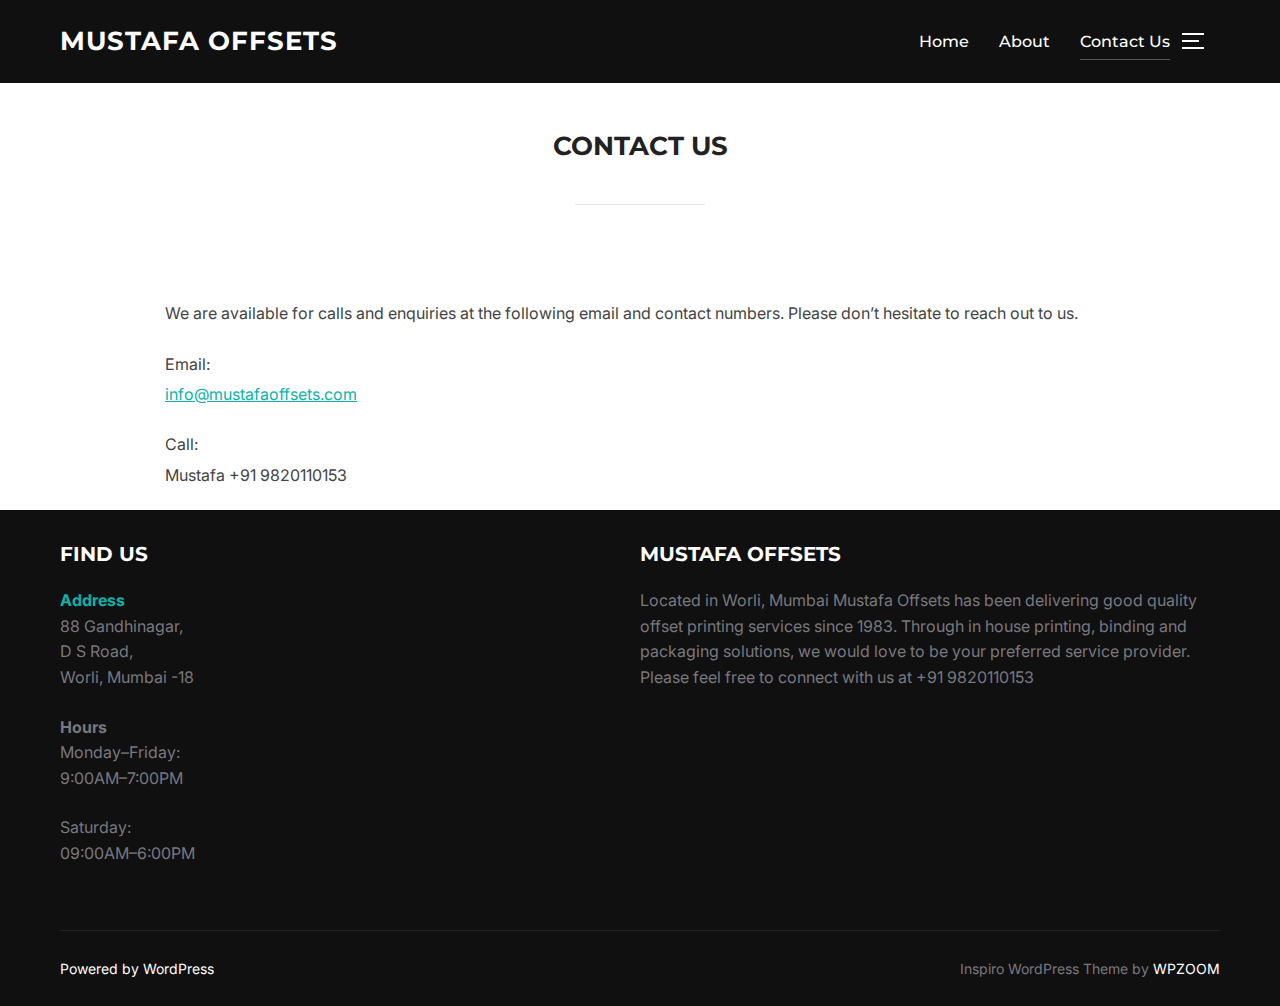
<file: contact/index.html>
<!DOCTYPE html>
<html lang="en-US" class="no-js">
<head>
	<meta charset="UTF-8">
	<meta name="viewport" content="width=device-width, initial-scale=1">
	<script>(function(html){html.className = html.className.replace(/\bno-js\b/,'js')})(document.documentElement);</script>
<title>Contact Us &#8211; Mustafa Offsets</title>
<meta name="robots" content="max-image-preview:large">
<link rel="dns-prefetch" href="//fonts.googleapis.com">
<link rel="dns-prefetch" href="//s.w.org">
<link rel="alternate" type="application/rss+xml" title="Mustafa Offsets &raquo; Feed" href="https://huzefakudrati.github.io/mustafaoffsets/feed/">
<link rel="alternate" type="application/rss+xml" title="Mustafa Offsets &raquo; Comments Feed" href="https://huzefakudrati.github.io/mustafaoffsets/comments/feed/">
<script>
window._wpemojiSettings = {"baseUrl":"https:\/\/s.w.org\/images\/core\/emoji\/14.0.0\/72x72\/","ext":".png","svgUrl":"https:\/\/s.w.org\/images\/core\/emoji\/14.0.0\/svg\/","svgExt":".svg","source":{"concatemoji":"https:\/\/huzefakudrati.github.io\/mustafaoffsets\/wp-includes\/js\/wp-emoji-release.min.js?ver=6.0.1"}};
/*! This file is auto-generated */
!function(e,a,t){var n,r,o,i=a.createElement("canvas"),p=i.getContext&&i.getContext("2d");function s(e,t){var a=String.fromCharCode,e=(p.clearRect(0,0,i.width,i.height),p.fillText(a.apply(this,e),0,0),i.toDataURL());return p.clearRect(0,0,i.width,i.height),p.fillText(a.apply(this,t),0,0),e===i.toDataURL()}function c(e){var t=a.createElement("script");t.src=e,t.defer=t.type="text/javascript",a.getElementsByTagName("head")[0].appendChild(t)}for(o=Array("flag","emoji"),t.supports={everything:!0,everythingExceptFlag:!0},r=0;r<o.length;r++)t.supports[o[r]]=function(e){if(!p||!p.fillText)return!1;switch(p.textBaseline="top",p.font="600 32px Arial",e){case"flag":return s([127987,65039,8205,9895,65039],[127987,65039,8203,9895,65039])?!1:!s([55356,56826,55356,56819],[55356,56826,8203,55356,56819])&&!s([55356,57332,56128,56423,56128,56418,56128,56421,56128,56430,56128,56423,56128,56447],[55356,57332,8203,56128,56423,8203,56128,56418,8203,56128,56421,8203,56128,56430,8203,56128,56423,8203,56128,56447]);case"emoji":return!s([129777,127995,8205,129778,127999],[129777,127995,8203,129778,127999])}return!1}(o[r]),t.supports.everything=t.supports.everything&&t.supports[o[r]],"flag"!==o[r]&&(t.supports.everythingExceptFlag=t.supports.everythingExceptFlag&&t.supports[o[r]]);t.supports.everythingExceptFlag=t.supports.everythingExceptFlag&&!t.supports.flag,t.DOMReady=!1,t.readyCallback=function(){t.DOMReady=!0},t.supports.everything||(n=function(){t.readyCallback()},a.addEventListener?(a.addEventListener("DOMContentLoaded",n,!1),e.addEventListener("load",n,!1)):(e.attachEvent("onload",n),a.attachEvent("onreadystatechange",function(){"complete"===a.readyState&&t.readyCallback()})),(e=t.source||{}).concatemoji?c(e.concatemoji):e.wpemoji&&e.twemoji&&(c(e.twemoji),c(e.wpemoji)))}(window,document,window._wpemojiSettings);
</script>
<style>img.wp-smiley,
img.emoji {
	display: inline !important;
	border: none !important;
	box-shadow: none !important;
	height: 1em !important;
	width: 1em !important;
	margin: 0 0.07em !important;
	vertical-align: -0.1em !important;
	background: none !important;
	padding: 0 !important;
}</style>
	<link rel="stylesheet" id="wp-block-library-css" href="https://huzefakudrati.github.io/mustafaoffsets/wp-includes/css/dist/block-library/style.min.css?ver=6.0.1" media="all">
<style id="wp-block-library-theme-inline-css">.wp-block-audio figcaption{color:#555;font-size:13px;text-align:center}.is-dark-theme .wp-block-audio figcaption{color:hsla(0,0%,100%,.65)}.wp-block-code{border:1px solid #ccc;border-radius:4px;font-family:Menlo,Consolas,monaco,monospace;padding:.8em 1em}.wp-block-embed figcaption{color:#555;font-size:13px;text-align:center}.is-dark-theme .wp-block-embed figcaption{color:hsla(0,0%,100%,.65)}.blocks-gallery-caption{color:#555;font-size:13px;text-align:center}.is-dark-theme .blocks-gallery-caption{color:hsla(0,0%,100%,.65)}.wp-block-image figcaption{color:#555;font-size:13px;text-align:center}.is-dark-theme .wp-block-image figcaption{color:hsla(0,0%,100%,.65)}.wp-block-pullquote{border-top:4px solid;border-bottom:4px solid;margin-bottom:1.75em;color:currentColor}.wp-block-pullquote__citation,.wp-block-pullquote cite,.wp-block-pullquote footer{color:currentColor;text-transform:uppercase;font-size:.8125em;font-style:normal}.wp-block-quote{border-left:.25em solid;margin:0 0 1.75em;padding-left:1em}.wp-block-quote cite,.wp-block-quote footer{color:currentColor;font-size:.8125em;position:relative;font-style:normal}.wp-block-quote.has-text-align-right{border-left:none;border-right:.25em solid;padding-left:0;padding-right:1em}.wp-block-quote.has-text-align-center{border:none;padding-left:0}.wp-block-quote.is-large,.wp-block-quote.is-style-large,.wp-block-quote.is-style-plain{border:none}.wp-block-search .wp-block-search__label{font-weight:700}:where(.wp-block-group.has-background){padding:1.25em 2.375em}.wp-block-separator.has-css-opacity{opacity:.4}.wp-block-separator{border:none;border-bottom:2px solid;margin-left:auto;margin-right:auto}.wp-block-separator.has-alpha-channel-opacity{opacity:1}.wp-block-separator:not(.is-style-wide):not(.is-style-dots){width:100px}.wp-block-separator.has-background:not(.is-style-dots){border-bottom:none;height:1px}.wp-block-separator.has-background:not(.is-style-wide):not(.is-style-dots){height:2px}.wp-block-table thead{border-bottom:3px solid}.wp-block-table tfoot{border-top:3px solid}.wp-block-table td,.wp-block-table th{padding:.5em;border:1px solid;word-break:normal}.wp-block-table figcaption{color:#555;font-size:13px;text-align:center}.is-dark-theme .wp-block-table figcaption{color:hsla(0,0%,100%,.65)}.wp-block-video figcaption{color:#555;font-size:13px;text-align:center}.is-dark-theme .wp-block-video figcaption{color:hsla(0,0%,100%,.65)}.wp-block-template-part.has-background{padding:1.25em 2.375em;margin-top:0;margin-bottom:0}</style>
<style id="global-styles-inline-css">body{--wp--preset--color--black: #000000;--wp--preset--color--cyan-bluish-gray: #abb8c3;--wp--preset--color--white: #ffffff;--wp--preset--color--pale-pink: #f78da7;--wp--preset--color--vivid-red: #cf2e2e;--wp--preset--color--luminous-vivid-orange: #ff6900;--wp--preset--color--luminous-vivid-amber: #fcb900;--wp--preset--color--light-green-cyan: #7bdcb5;--wp--preset--color--vivid-green-cyan: #00d084;--wp--preset--color--pale-cyan-blue: #8ed1fc;--wp--preset--color--vivid-cyan-blue: #0693e3;--wp--preset--color--vivid-purple: #9b51e0;--wp--preset--gradient--vivid-cyan-blue-to-vivid-purple: linear-gradient(135deg,rgba(6,147,227,1) 0%,rgb(155,81,224) 100%);--wp--preset--gradient--light-green-cyan-to-vivid-green-cyan: linear-gradient(135deg,rgb(122,220,180) 0%,rgb(0,208,130) 100%);--wp--preset--gradient--luminous-vivid-amber-to-luminous-vivid-orange: linear-gradient(135deg,rgba(252,185,0,1) 0%,rgba(255,105,0,1) 100%);--wp--preset--gradient--luminous-vivid-orange-to-vivid-red: linear-gradient(135deg,rgba(255,105,0,1) 0%,rgb(207,46,46) 100%);--wp--preset--gradient--very-light-gray-to-cyan-bluish-gray: linear-gradient(135deg,rgb(238,238,238) 0%,rgb(169,184,195) 100%);--wp--preset--gradient--cool-to-warm-spectrum: linear-gradient(135deg,rgb(74,234,220) 0%,rgb(151,120,209) 20%,rgb(207,42,186) 40%,rgb(238,44,130) 60%,rgb(251,105,98) 80%,rgb(254,248,76) 100%);--wp--preset--gradient--blush-light-purple: linear-gradient(135deg,rgb(255,206,236) 0%,rgb(152,150,240) 100%);--wp--preset--gradient--blush-bordeaux: linear-gradient(135deg,rgb(254,205,165) 0%,rgb(254,45,45) 50%,rgb(107,0,62) 100%);--wp--preset--gradient--luminous-dusk: linear-gradient(135deg,rgb(255,203,112) 0%,rgb(199,81,192) 50%,rgb(65,88,208) 100%);--wp--preset--gradient--pale-ocean: linear-gradient(135deg,rgb(255,245,203) 0%,rgb(182,227,212) 50%,rgb(51,167,181) 100%);--wp--preset--gradient--electric-grass: linear-gradient(135deg,rgb(202,248,128) 0%,rgb(113,206,126) 100%);--wp--preset--gradient--midnight: linear-gradient(135deg,rgb(2,3,129) 0%,rgb(40,116,252) 100%);--wp--preset--duotone--dark-grayscale: url('#wp-duotone-dark-grayscale');--wp--preset--duotone--grayscale: url('#wp-duotone-grayscale');--wp--preset--duotone--purple-yellow: url('#wp-duotone-purple-yellow');--wp--preset--duotone--blue-red: url('#wp-duotone-blue-red');--wp--preset--duotone--midnight: url('#wp-duotone-midnight');--wp--preset--duotone--magenta-yellow: url('#wp-duotone-magenta-yellow');--wp--preset--duotone--purple-green: url('#wp-duotone-purple-green');--wp--preset--duotone--blue-orange: url('#wp-duotone-blue-orange');--wp--preset--font-size--small: 13px;--wp--preset--font-size--medium: 20px;--wp--preset--font-size--large: 36px;--wp--preset--font-size--x-large: 42px;}.has-black-color{color: var(--wp--preset--color--black) !important;}.has-cyan-bluish-gray-color{color: var(--wp--preset--color--cyan-bluish-gray) !important;}.has-white-color{color: var(--wp--preset--color--white) !important;}.has-pale-pink-color{color: var(--wp--preset--color--pale-pink) !important;}.has-vivid-red-color{color: var(--wp--preset--color--vivid-red) !important;}.has-luminous-vivid-orange-color{color: var(--wp--preset--color--luminous-vivid-orange) !important;}.has-luminous-vivid-amber-color{color: var(--wp--preset--color--luminous-vivid-amber) !important;}.has-light-green-cyan-color{color: var(--wp--preset--color--light-green-cyan) !important;}.has-vivid-green-cyan-color{color: var(--wp--preset--color--vivid-green-cyan) !important;}.has-pale-cyan-blue-color{color: var(--wp--preset--color--pale-cyan-blue) !important;}.has-vivid-cyan-blue-color{color: var(--wp--preset--color--vivid-cyan-blue) !important;}.has-vivid-purple-color{color: var(--wp--preset--color--vivid-purple) !important;}.has-black-background-color{background-color: var(--wp--preset--color--black) !important;}.has-cyan-bluish-gray-background-color{background-color: var(--wp--preset--color--cyan-bluish-gray) !important;}.has-white-background-color{background-color: var(--wp--preset--color--white) !important;}.has-pale-pink-background-color{background-color: var(--wp--preset--color--pale-pink) !important;}.has-vivid-red-background-color{background-color: var(--wp--preset--color--vivid-red) !important;}.has-luminous-vivid-orange-background-color{background-color: var(--wp--preset--color--luminous-vivid-orange) !important;}.has-luminous-vivid-amber-background-color{background-color: var(--wp--preset--color--luminous-vivid-amber) !important;}.has-light-green-cyan-background-color{background-color: var(--wp--preset--color--light-green-cyan) !important;}.has-vivid-green-cyan-background-color{background-color: var(--wp--preset--color--vivid-green-cyan) !important;}.has-pale-cyan-blue-background-color{background-color: var(--wp--preset--color--pale-cyan-blue) !important;}.has-vivid-cyan-blue-background-color{background-color: var(--wp--preset--color--vivid-cyan-blue) !important;}.has-vivid-purple-background-color{background-color: var(--wp--preset--color--vivid-purple) !important;}.has-black-border-color{border-color: var(--wp--preset--color--black) !important;}.has-cyan-bluish-gray-border-color{border-color: var(--wp--preset--color--cyan-bluish-gray) !important;}.has-white-border-color{border-color: var(--wp--preset--color--white) !important;}.has-pale-pink-border-color{border-color: var(--wp--preset--color--pale-pink) !important;}.has-vivid-red-border-color{border-color: var(--wp--preset--color--vivid-red) !important;}.has-luminous-vivid-orange-border-color{border-color: var(--wp--preset--color--luminous-vivid-orange) !important;}.has-luminous-vivid-amber-border-color{border-color: var(--wp--preset--color--luminous-vivid-amber) !important;}.has-light-green-cyan-border-color{border-color: var(--wp--preset--color--light-green-cyan) !important;}.has-vivid-green-cyan-border-color{border-color: var(--wp--preset--color--vivid-green-cyan) !important;}.has-pale-cyan-blue-border-color{border-color: var(--wp--preset--color--pale-cyan-blue) !important;}.has-vivid-cyan-blue-border-color{border-color: var(--wp--preset--color--vivid-cyan-blue) !important;}.has-vivid-purple-border-color{border-color: var(--wp--preset--color--vivid-purple) !important;}.has-vivid-cyan-blue-to-vivid-purple-gradient-background{background: var(--wp--preset--gradient--vivid-cyan-blue-to-vivid-purple) !important;}.has-light-green-cyan-to-vivid-green-cyan-gradient-background{background: var(--wp--preset--gradient--light-green-cyan-to-vivid-green-cyan) !important;}.has-luminous-vivid-amber-to-luminous-vivid-orange-gradient-background{background: var(--wp--preset--gradient--luminous-vivid-amber-to-luminous-vivid-orange) !important;}.has-luminous-vivid-orange-to-vivid-red-gradient-background{background: var(--wp--preset--gradient--luminous-vivid-orange-to-vivid-red) !important;}.has-very-light-gray-to-cyan-bluish-gray-gradient-background{background: var(--wp--preset--gradient--very-light-gray-to-cyan-bluish-gray) !important;}.has-cool-to-warm-spectrum-gradient-background{background: var(--wp--preset--gradient--cool-to-warm-spectrum) !important;}.has-blush-light-purple-gradient-background{background: var(--wp--preset--gradient--blush-light-purple) !important;}.has-blush-bordeaux-gradient-background{background: var(--wp--preset--gradient--blush-bordeaux) !important;}.has-luminous-dusk-gradient-background{background: var(--wp--preset--gradient--luminous-dusk) !important;}.has-pale-ocean-gradient-background{background: var(--wp--preset--gradient--pale-ocean) !important;}.has-electric-grass-gradient-background{background: var(--wp--preset--gradient--electric-grass) !important;}.has-midnight-gradient-background{background: var(--wp--preset--gradient--midnight) !important;}.has-small-font-size{font-size: var(--wp--preset--font-size--small) !important;}.has-medium-font-size{font-size: var(--wp--preset--font-size--medium) !important;}.has-large-font-size{font-size: var(--wp--preset--font-size--large) !important;}.has-x-large-font-size{font-size: var(--wp--preset--font-size--x-large) !important;}</style>
<link rel="stylesheet" id="inspiro-google-fonts-css" href="//fonts.googleapis.com/css?family=Inter%3A400%2C700%2C%2C200%2C300%2C500%2C600%7CMontserrat%3A500%2C600%2C700&#038;display=swap&#038;ver=1.7.3" media="all">
<link rel="stylesheet" id="inspiro-style-css" href="https://huzefakudrati.github.io/mustafaoffsets/wp-content/themes/inspiro/assets/css/minified/style.min.css?ver=1.7.3" media="all">
<style id="inspiro-style-inline-css">body, button, input, select, textarea {
font-family: 'Inter', sans-serif;
font-weight: 400;
}
@media screen and (min-width: 782px) {
body, button, input, select, textarea {
font-size: 16px;
line-height: 1.8;
} }
body:not(.wp-custom-logo) a.custom-logo-text {
font-family: 'Montserrat', sans-serif;
font-weight: 700;
text-transform: uppercase;
}
@media screen and (min-width: 782px) {
body:not(.wp-custom-logo) a.custom-logo-text {
font-size: 26px;
line-height: 1.8;
} }
h1, h2, h3, h4, h5, h6 {
font-weight: 700;
line-height: 1.4;
}
.site-title {
font-family: 'Inter', sans-serif;
font-weight: 700;
line-height: 1.25;
}
@media screen and (min-width: 782px) {
.site-title {
font-size: 80px;
} }
.site-description {
font-family: 'Inter', sans-serif;
line-height: 1.8;
}
@media screen and (min-width: 782px) {
.site-description {
font-size: 20px;
} }
.custom-header-button {
font-family: 'Inter', sans-serif;
line-height: 1.8;
}
@media screen and (min-width: 782px) {
.custom-header-button {
font-size: 16px;
} }
.navbar-nav a {
font-family: 'Montserrat', sans-serif;
font-weight: 500;
line-height: 1.8;
}
@media screen and (min-width: 782px) {
.navbar-nav a {
font-size: 16px;
} }
@media screen and (max-width: 64em) {
.navbar-nav li a {
font-family: 'Montserrat', sans-serif;
font-size: 16px;
font-weight: 600;
text-transform: uppercase;
line-height: 1.8;
} }</style>
<script src="https://huzefakudrati.github.io/mustafaoffsets/wp-includes/js/jquery/jquery.min.js?ver=3.6.0" id="jquery-core-js"></script>
<script src="https://huzefakudrati.github.io/mustafaoffsets/wp-includes/js/jquery/jquery-migrate.min.js?ver=3.3.2" id="jquery-migrate-js"></script>
<link rel="https://api.w.org/" href="https://huzefakudrati.github.io/mustafaoffsets/wp-json/">
<link rel="alternate" type="application/json" href="https://huzefakudrati.github.io/mustafaoffsets/wp-json/wp/v2/pages/21">
<link rel="EditURI" type="application/rsd+xml" title="RSD" href="https://huzefakudrati.github.io/mustafaoffsets/xmlrpc.php?rsd">
<link rel="wlwmanifest" type="application/wlwmanifest+xml" href="https://huzefakudrati.github.io/mustafaoffsets/wp-includes/wlwmanifest.xml"> 
<meta name="generator" content="WordPress 6.0.1">
<link rel="canonical" href="https://huzefakudrati.github.io/mustafaoffsets/contact/">
<link rel="shortlink" href="https://huzefakudrati.github.io/mustafaoffsets/?p=21">
<link rel="alternate" type="application/json+oembed" href="https://huzefakudrati.github.io/mustafaoffsets/wp-json/oembed/1.0/embed?url=https%3A%2F%2Fhuzefakudrati.github.io%2Fmustafaoffsets%2Fcontact%2F">
<link rel="alternate" type="text/xml+oembed" href="https://huzefakudrati.github.io/mustafaoffsets/wp-json/oembed/1.0/embed?url=https%3A%2F%2Fhuzefakudrati.github.io%2Fmustafaoffsets%2Fcontact%2F&#038;format=xml">
		<style id="inspiro-custom-header-styles" type="text/css">.site-title a,
			.colors-dark .site-title a,
			.colors-custom .site-title a,
			body.has-header-image .site-title a,
			body.has-header-video .site-title a,
			body.has-header-image.colors-dark .site-title a,
			body.has-header-video.colors-dark .site-title a,
			body.has-header-image.colors-custom .site-title a,
			body.has-header-video.colors-custom .site-title a,
			.site-description,
			.colors-dark .site-description,
			.colors-custom .site-description,
			body.has-header-image .site-description,
			body.has-header-video .site-description,
			body.has-header-image.colors-dark .site-description,
			body.has-header-video.colors-dark .site-description,
			body.has-header-image.colors-custom .site-description,
			body.has-header-video.colors-custom .site-description {
				color: ;
			}
		
					.custom-header-button {
				color: #ffffff;
				border-color: #ffffff;
			}
		
					.custom-header-button:hover {
				color: #ffffff;
			}
		
					.custom-header-button:hover {
				background-color: #0bb4aa;
				border-color: #0bb4aa;
			}</style>
		
</head>

<body class="page-template-default page page-id-21 wp-embed-responsive inspiro--with-page-nav post-display-content-excerpt colors-light">
<svg xmlns="http://www.w3.org/2000/svg" viewbox="0 0 0 0" width="0" height="0" focusable="false" role="none" style="visibility: hidden; position: absolute; left: -9999px; overflow: hidden;"><defs><filter id="wp-duotone-dark-grayscale"><fecolormatrix color-interpolation-filters="sRGB" type="matrix" values=" .299 .587 .114 0 0 .299 .587 .114 0 0 .299 .587 .114 0 0 .299 .587 .114 0 0 "></fecolormatrix><fecomponenttransfer color-interpolation-filters="sRGB"><fefuncr type="table" tablevalues="0 0.49803921568627"></fefuncr><fefuncg type="table" tablevalues="0 0.49803921568627"></fefuncg><fefuncb type="table" tablevalues="0 0.49803921568627"></fefuncb><fefunca type="table" tablevalues="1 1"></fefunca></fecomponenttransfer><fecomposite in2="SourceGraphic" operator="in"></fecomposite></filter></defs></svg><svg xmlns="http://www.w3.org/2000/svg" viewbox="0 0 0 0" width="0" height="0" focusable="false" role="none" style="visibility: hidden; position: absolute; left: -9999px; overflow: hidden;"><defs><filter id="wp-duotone-grayscale"><fecolormatrix color-interpolation-filters="sRGB" type="matrix" values=" .299 .587 .114 0 0 .299 .587 .114 0 0 .299 .587 .114 0 0 .299 .587 .114 0 0 "></fecolormatrix><fecomponenttransfer color-interpolation-filters="sRGB"><fefuncr type="table" tablevalues="0 1"></fefuncr><fefuncg type="table" tablevalues="0 1"></fefuncg><fefuncb type="table" tablevalues="0 1"></fefuncb><fefunca type="table" tablevalues="1 1"></fefunca></fecomponenttransfer><fecomposite in2="SourceGraphic" operator="in"></fecomposite></filter></defs></svg><svg xmlns="http://www.w3.org/2000/svg" viewbox="0 0 0 0" width="0" height="0" focusable="false" role="none" style="visibility: hidden; position: absolute; left: -9999px; overflow: hidden;"><defs><filter id="wp-duotone-purple-yellow"><fecolormatrix color-interpolation-filters="sRGB" type="matrix" values=" .299 .587 .114 0 0 .299 .587 .114 0 0 .299 .587 .114 0 0 .299 .587 .114 0 0 "></fecolormatrix><fecomponenttransfer color-interpolation-filters="sRGB"><fefuncr type="table" tablevalues="0.54901960784314 0.98823529411765"></fefuncr><fefuncg type="table" tablevalues="0 1"></fefuncg><fefuncb type="table" tablevalues="0.71764705882353 0.25490196078431"></fefuncb><fefunca type="table" tablevalues="1 1"></fefunca></fecomponenttransfer><fecomposite in2="SourceGraphic" operator="in"></fecomposite></filter></defs></svg><svg xmlns="http://www.w3.org/2000/svg" viewbox="0 0 0 0" width="0" height="0" focusable="false" role="none" style="visibility: hidden; position: absolute; left: -9999px; overflow: hidden;"><defs><filter id="wp-duotone-blue-red"><fecolormatrix color-interpolation-filters="sRGB" type="matrix" values=" .299 .587 .114 0 0 .299 .587 .114 0 0 .299 .587 .114 0 0 .299 .587 .114 0 0 "></fecolormatrix><fecomponenttransfer color-interpolation-filters="sRGB"><fefuncr type="table" tablevalues="0 1"></fefuncr><fefuncg type="table" tablevalues="0 0.27843137254902"></fefuncg><fefuncb type="table" tablevalues="0.5921568627451 0.27843137254902"></fefuncb><fefunca type="table" tablevalues="1 1"></fefunca></fecomponenttransfer><fecomposite in2="SourceGraphic" operator="in"></fecomposite></filter></defs></svg><svg xmlns="http://www.w3.org/2000/svg" viewbox="0 0 0 0" width="0" height="0" focusable="false" role="none" style="visibility: hidden; position: absolute; left: -9999px; overflow: hidden;"><defs><filter id="wp-duotone-midnight"><fecolormatrix color-interpolation-filters="sRGB" type="matrix" values=" .299 .587 .114 0 0 .299 .587 .114 0 0 .299 .587 .114 0 0 .299 .587 .114 0 0 "></fecolormatrix><fecomponenttransfer color-interpolation-filters="sRGB"><fefuncr type="table" tablevalues="0 0"></fefuncr><fefuncg type="table" tablevalues="0 0.64705882352941"></fefuncg><fefuncb type="table" tablevalues="0 1"></fefuncb><fefunca type="table" tablevalues="1 1"></fefunca></fecomponenttransfer><fecomposite in2="SourceGraphic" operator="in"></fecomposite></filter></defs></svg><svg xmlns="http://www.w3.org/2000/svg" viewbox="0 0 0 0" width="0" height="0" focusable="false" role="none" style="visibility: hidden; position: absolute; left: -9999px; overflow: hidden;"><defs><filter id="wp-duotone-magenta-yellow"><fecolormatrix color-interpolation-filters="sRGB" type="matrix" values=" .299 .587 .114 0 0 .299 .587 .114 0 0 .299 .587 .114 0 0 .299 .587 .114 0 0 "></fecolormatrix><fecomponenttransfer color-interpolation-filters="sRGB"><fefuncr type="table" tablevalues="0.78039215686275 1"></fefuncr><fefuncg type="table" tablevalues="0 0.94901960784314"></fefuncg><fefuncb type="table" tablevalues="0.35294117647059 0.47058823529412"></fefuncb><fefunca type="table" tablevalues="1 1"></fefunca></fecomponenttransfer><fecomposite in2="SourceGraphic" operator="in"></fecomposite></filter></defs></svg><svg xmlns="http://www.w3.org/2000/svg" viewbox="0 0 0 0" width="0" height="0" focusable="false" role="none" style="visibility: hidden; position: absolute; left: -9999px; overflow: hidden;"><defs><filter id="wp-duotone-purple-green"><fecolormatrix color-interpolation-filters="sRGB" type="matrix" values=" .299 .587 .114 0 0 .299 .587 .114 0 0 .299 .587 .114 0 0 .299 .587 .114 0 0 "></fecolormatrix><fecomponenttransfer color-interpolation-filters="sRGB"><fefuncr type="table" tablevalues="0.65098039215686 0.40392156862745"></fefuncr><fefuncg type="table" tablevalues="0 1"></fefuncg><fefuncb type="table" tablevalues="0.44705882352941 0.4"></fefuncb><fefunca type="table" tablevalues="1 1"></fefunca></fecomponenttransfer><fecomposite in2="SourceGraphic" operator="in"></fecomposite></filter></defs></svg><svg xmlns="http://www.w3.org/2000/svg" viewbox="0 0 0 0" width="0" height="0" focusable="false" role="none" style="visibility: hidden; position: absolute; left: -9999px; overflow: hidden;"><defs><filter id="wp-duotone-blue-orange"><fecolormatrix color-interpolation-filters="sRGB" type="matrix" values=" .299 .587 .114 0 0 .299 .587 .114 0 0 .299 .587 .114 0 0 .299 .587 .114 0 0 "></fecolormatrix><fecomponenttransfer color-interpolation-filters="sRGB"><fefuncr type="table" tablevalues="0.098039215686275 1"></fefuncr><fefuncg type="table" tablevalues="0 0.66274509803922"></fefuncg><fefuncb type="table" tablevalues="0.84705882352941 0.41960784313725"></fefuncb><fefunca type="table" tablevalues="1 1"></fefunca></fecomponenttransfer><fecomposite in2="SourceGraphic" operator="in"></fecomposite></filter></defs></svg>
<aside id="side-nav" class="side-nav" tabindex="-1">
	<div class="side-nav__scrollable-container">
		<div class="side-nav__wrap">
			<div class="side-nav__close-button">
				<button type="button" class="navbar-toggle">
					<span class="screen-reader-text">Toggle navigation</span>
					<span class="icon-bar"></span>
					<span class="icon-bar"></span>
					<span class="icon-bar"></span>
				</button>
			</div>
							<nav class="mobile-menu-wrapper" aria-label="Mobile Menu" role="navigation">
					<ul id="menu-main-menu" class="nav navbar-nav">
<li id="menu-item-28" class="menu-item menu-item-type-custom menu-item-object-custom menu-item-home menu-item-28"><a href="https://huzefakudrati.github.io/mustafaoffsets/">Home</a></li>
<li id="menu-item-29" class="menu-item menu-item-type-post_type menu-item-object-page menu-item-29"><a href="https://huzefakudrati.github.io/mustafaoffsets/about/">About</a></li>
<li id="menu-item-31" class="menu-item menu-item-type-post_type menu-item-object-page current-menu-item page_item page-item-21 current_page_item menu-item-31"><a href="https://huzefakudrati.github.io/mustafaoffsets/contact/" aria-current="page">Contact Us</a></li>
</ul>				</nav>
						<div id="block-4" class="widget widget_block">
<div class="wp-container-1 wp-block-group"><div class="wp-block-group__inner-container">
<h2>Mustafa Offsets</h2>
</div></div>
<div class="clear"></div>
</div>
<div id="block-8" class="widget widget_block">
<div style="height:100px" aria-hidden="true" class="wp-block-spacer"></div>
<div class="clear"></div>
</div>
<div id="block-9" class="widget widget_block">
<blockquote class="wp-block-quote">
<p><a href="https://goo.gl/maps/PVDQuhdHC8mW6VHW8"><strong>Address</strong></a></p>
<p>88 Gandhinagar,</p>
<p>D S Road,</p>
<p>Worli, Mumbai -18</p>
</blockquote>
<div class="clear"></div>
</div>		</div>
	</div>
</aside>
<div class="side-nav-overlay"></div>

<div id="page" class="site">
	<a class="skip-link screen-reader-text" href="#content">Skip to content</a>

	<header id="masthead" class="site-header" role="banner">
		<div id="site-navigation" class="navbar">
	<div class="header-inner inner-wrap wpz_layout_narrow ">

		<div class="header-logo-wrapper">
			<a href="https://huzefakudrati.github.io/mustafaoffsets" title="You design we print, Its as easy" class="custom-logo-text">Mustafa Offsets</a>		</div>
		
					<div class="header-navigation-wrapper">
				<nav class="primary-menu-wrapper navbar-collapse collapse" aria-label="Top Horizontal Menu" role="navigation">
					<ul id="menu-main-menu-1" class="nav navbar-nav dropdown sf-menu">
<li class="menu-item menu-item-type-custom menu-item-object-custom menu-item-home menu-item-28"><a href="https://huzefakudrati.github.io/mustafaoffsets/">Home</a></li>
<li class="menu-item menu-item-type-post_type menu-item-object-page menu-item-29"><a href="https://huzefakudrati.github.io/mustafaoffsets/about/">About</a></li>
<li class="menu-item menu-item-type-post_type menu-item-object-page current-menu-item page_item page-item-21 current_page_item menu-item-31"><a href="https://huzefakudrati.github.io/mustafaoffsets/contact/" aria-current="page">Contact Us</a></li>
</ul>				</nav>
			</div>
				
		<div class="header-widgets-wrapper">
			
			<div id="sb-search" class="sb-search" style="display: none;">
				
<form method="get" id="searchform" action="https://huzefakudrati.github.io/mustafaoffsets/">
	<label for="search-form-input">
		<span class="screen-reader-text">Search for:</span>
		<input type="search" class="sb-search-input" placeholder="Type your keywords and hit Enter..." name="s" id="search-form-input" autocomplete="off">
	</label>
	<button class="sb-search-button-open" aria-expanded="false">
		<span class="sb-icon-search">
			<svg class="svg-icon svg-icon-search" aria-hidden="true" role="img" focusable="false" xmlns="http://www.w3.org/2000/svg" width="23" height="23" viewbox="0 0 23 23"><path d="M38.710696,48.0601792 L43,52.3494831 L41.3494831,54 L37.0601792,49.710696 C35.2632422,51.1481185 32.9839107,52.0076499 30.5038249,52.0076499 C24.7027226,52.0076499 20,47.3049272 20,41.5038249 C20,35.7027226 24.7027226,31 30.5038249,31 C36.3049272,31 41.0076499,35.7027226 41.0076499,41.5038249 C41.0076499,43.9839107 40.1481185,46.2632422 38.710696,48.0601792 Z M36.3875844,47.1716785 C37.8030221,45.7026647 38.6734666,43.7048964 38.6734666,41.5038249 C38.6734666,36.9918565 35.0157934,33.3341833 30.5038249,33.3341833 C25.9918565,33.3341833 22.3341833,36.9918565 22.3341833,41.5038249 C22.3341833,46.0157934 25.9918565,49.6734666 30.5038249,49.6734666 C32.7048964,49.6734666 34.7026647,48.8030221 36.1716785,47.3875844 C36.2023931,47.347638 36.2360451,47.3092237 36.2726343,47.2726343 C36.3092237,47.2360451 36.347638,47.2023931 36.3875844,47.1716785 Z" transform="translate(-20 -31)"></path></svg>		</span>
	</button>
	<button class="sb-search-button-close" aria-expanded="false">
		<span class="sb-icon-search">
			<svg class="svg-icon svg-icon-cross" aria-hidden="true" role="img" focusable="false" xmlns="http://www.w3.org/2000/svg" width="16" height="16" viewbox="0 0 16 16"><polygon fill="" fill-rule="evenodd" points="6.852 7.649 .399 1.195 1.445 .149 7.899 6.602 14.352 .149 15.399 1.195 8.945 7.649 15.399 14.102 14.352 15.149 7.899 8.695 1.445 15.149 .399 14.102"></polygon></svg>		</span>
	</button>
</form>
			</div>

							<button type="button" class="navbar-toggle">
					<span class="screen-reader-text">Toggle sidebar &amp; navigation</span>
					<span class="icon-bar"></span>
					<span class="icon-bar"></span>
					<span class="icon-bar"></span>
				</button>
					</div>
	</div>
<!-- .inner-wrap -->
</div>
<!-- #site-navigation -->
	</header><!-- #masthead -->

    
	
	<div class="site-content-contain">
		<div id="content" class="site-content">


<div class="inner-wrap">
	<div id="primary" class="content-area">


		<main id="main" class="site-main" role="main">

			
<article id="post-21" class="post-21 page type-page status-publish hentry">

	
	<header class="entry-header">

		<div class="inner-wrap"><h1 class="entry-title">Contact Us</h1></div>
<!-- .inner-wrap -->
	</header><!-- .entry-header -->

	
	<div class="entry-content">
		
<p>We are available for calls and enquiries at the following email and contact numbers. Please don&#8217;t hesitate to reach out to us.</p>



<p>Email:<br><a href="mailto:info@mustafaoffsets.com">info@mustafaoffsets.com</a></p>



<p>Call:<br>Mustafa +91 9820110153</p>



<p></p>
	</div>
<!-- .entry-content -->
</article><!-- #post-21 -->

		</main><!-- #main -->


	</div>
<!-- #primary -->
</div>
<!-- .inner-wrap -->



		</div>
<!-- #content -->

		
		<footer id="colophon" class="site-footer has-footer-widgets" role="contentinfo">
			<div class="inner-wrap">
				

	<aside class="footer-widgets widgets widget-columns-2" role="complementary" aria-label="Footer">

							<div class="widget-column footer-widget-1">
					<section id="text-6" class="widget widget_text"><h2 class="title">Find Us</h2>			<div class="textwidget">
<p><a href="https://goo.gl/maps/PVDQuhdHC8mW6VHW8"><strong>Address</strong></a><br>
88 Gandhinagar,<br>
D S Road,<br>
Worli, Mumbai -18</p>
<p><strong>Hours</strong><br>
Monday–Friday:<br>
9:00AM–7:00PM</p>
<p>Saturday:<br>
09:00AM–6:00PM</p>
</div>
		</section>					</div>
									<div class="widget-column footer-widget-2">
					<section id="text-7" class="widget widget_text"><h2 class="title">Mustafa Offsets</h2>			<div class="textwidget">
<p>Located in Worli, Mumbai Mustafa Offsets has been delivering good quality offset printing services since 1983. Through in house printing, binding and packaging solutions, we would love to be your preferred service provider. Please feel free to connect with us at +91 9820110153</p>
</div>
		</section>					</div>
				
	</aside><!-- .widget-area -->

	<div class="site-footer-separator"></div>

<div class="site-info">
		<span class="copyright">
		<span>
			<a href="https://wordpress.org/" target="_blank">
				Powered by WordPress			</a>
		</span>
		<span>
			Inspiro WordPress Theme by <a href="https://www.wpzoom.com/" target="_blank" rel="nofollow">WPZOOM</a>
		</span>
	</span>
</div>
<!-- .site-info -->
			</div>
<!-- .inner-wrap -->
		</footer><!-- #colophon -->
	</div>
<!-- .site-content-contain -->
</div>
<!-- #page -->
<style>.wp-container-1 > .alignleft { float: left; margin-inline-start: 0; margin-inline-end: 2em; }.wp-container-1 > .alignright { float: right; margin-inline-start: 2em; margin-inline-end: 0; }.wp-container-1 > .aligncenter { margin-left: auto !important; margin-right: auto !important; }</style>
<script src="https://huzefakudrati.github.io/mustafaoffsets/wp-content/themes/inspiro/assets/js/minified/plugins.min.js?ver=1.7.3" id="inspiro-lite-js-plugins-js"></script>
<script src="https://huzefakudrati.github.io/mustafaoffsets/wp-content/themes/inspiro/assets/js/minified/scripts.min.js?ver=1.7.3" id="inspiro-lite-script-js"></script>

</body>
</html>
</file>
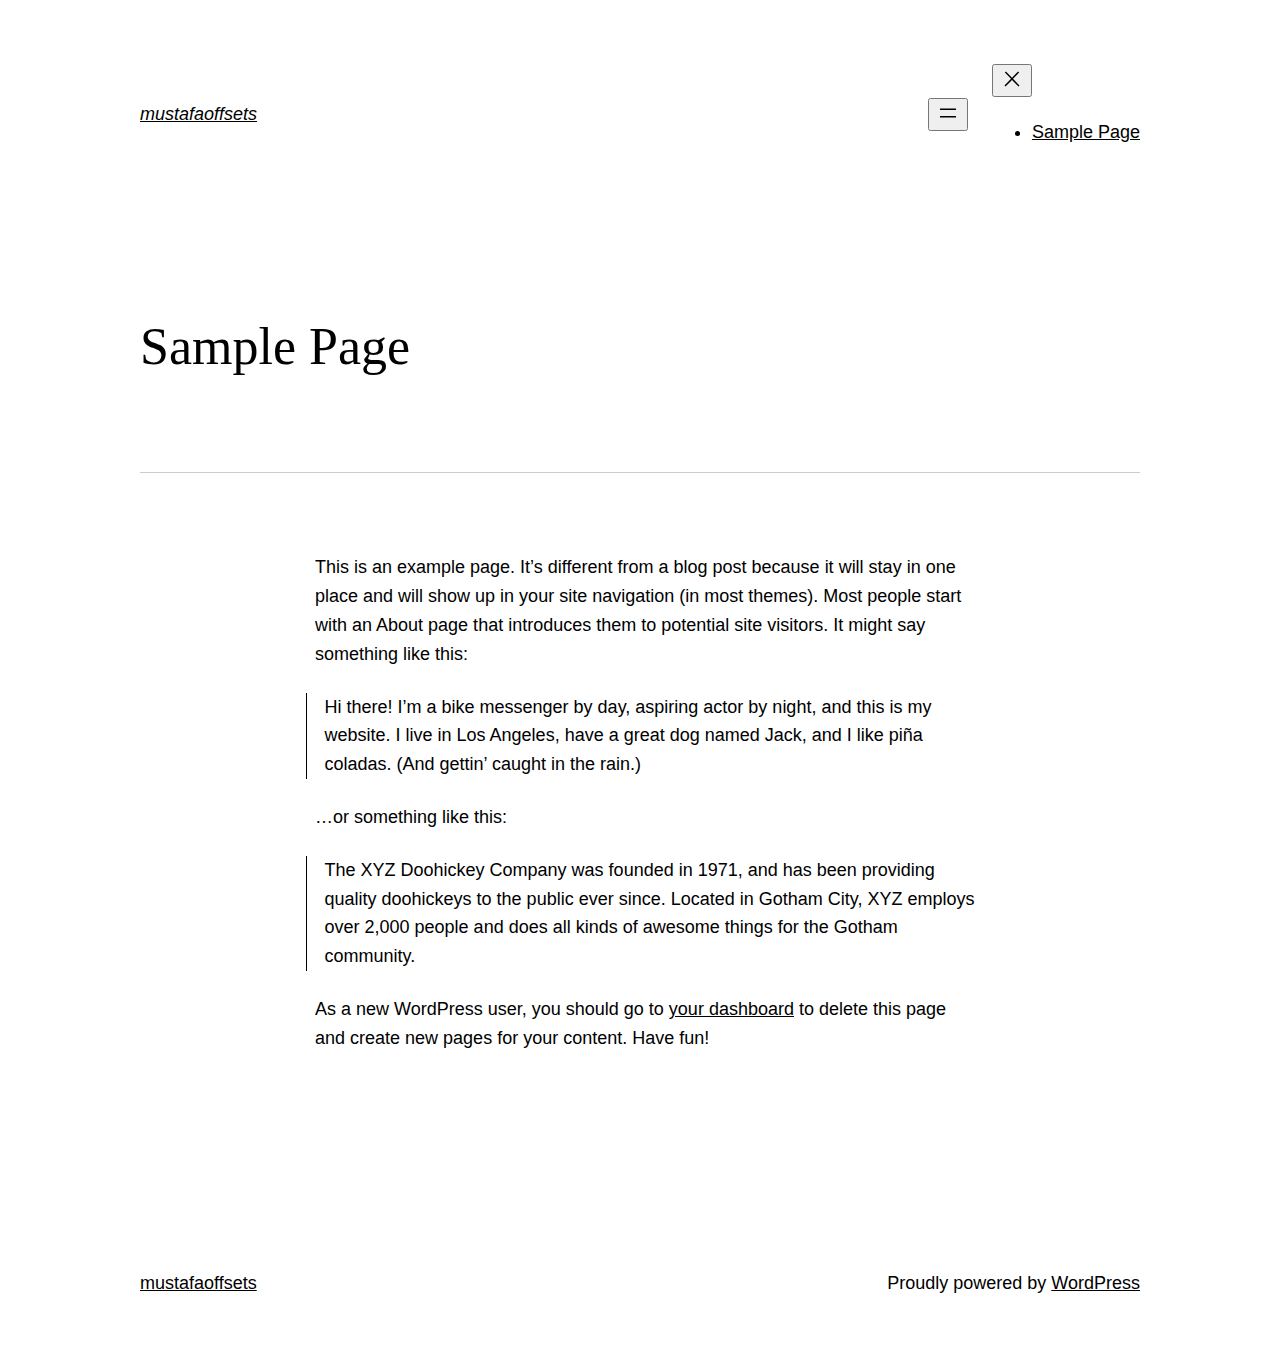
<file: sample-page/index.html>
<!DOCTYPE html>
<html lang="en-US">
<head>
	<meta charset="UTF-8">
	<meta name="viewport" content="width=device-width, initial-scale=1">
<meta name="robots" content="max-image-preview:large">
<title>Sample Page &#8211; mustafaoffsets</title>
<link rel="dns-prefetch" href="//s.w.org">
<link rel="alternate" type="application/rss+xml" title="mustafaoffsets &raquo; Feed" href="http://www.mustafaoffsets.com/feed/">
<link rel="alternate" type="application/rss+xml" title="mustafaoffsets &raquo; Comments Feed" href="http://www.mustafaoffsets.com/comments/feed/">
<link rel="alternate" type="application/rss+xml" title="mustafaoffsets &raquo; Sample Page Comments Feed" href="http://www.mustafaoffsets.com/sample-page/feed/">
<script>
window._wpemojiSettings = {"baseUrl":"https:\/\/s.w.org\/images\/core\/emoji\/13.1.0\/72x72\/","ext":".png","svgUrl":"https:\/\/s.w.org\/images\/core\/emoji\/13.1.0\/svg\/","svgExt":".svg","source":{"concatemoji":"http:\/\/www.mustafaoffsets.com\/wp-includes\/js\/wp-emoji-release.min.js?ver=5.9.3"}};
/*! This file is auto-generated */
!function(e,a,t){var n,r,o,i=a.createElement("canvas"),p=i.getContext&&i.getContext("2d");function s(e,t){var a=String.fromCharCode;p.clearRect(0,0,i.width,i.height),p.fillText(a.apply(this,e),0,0);e=i.toDataURL();return p.clearRect(0,0,i.width,i.height),p.fillText(a.apply(this,t),0,0),e===i.toDataURL()}function c(e){var t=a.createElement("script");t.src=e,t.defer=t.type="text/javascript",a.getElementsByTagName("head")[0].appendChild(t)}for(o=Array("flag","emoji"),t.supports={everything:!0,everythingExceptFlag:!0},r=0;r<o.length;r++)t.supports[o[r]]=function(e){if(!p||!p.fillText)return!1;switch(p.textBaseline="top",p.font="600 32px Arial",e){case"flag":return s([127987,65039,8205,9895,65039],[127987,65039,8203,9895,65039])?!1:!s([55356,56826,55356,56819],[55356,56826,8203,55356,56819])&&!s([55356,57332,56128,56423,56128,56418,56128,56421,56128,56430,56128,56423,56128,56447],[55356,57332,8203,56128,56423,8203,56128,56418,8203,56128,56421,8203,56128,56430,8203,56128,56423,8203,56128,56447]);case"emoji":return!s([10084,65039,8205,55357,56613],[10084,65039,8203,55357,56613])}return!1}(o[r]),t.supports.everything=t.supports.everything&&t.supports[o[r]],"flag"!==o[r]&&(t.supports.everythingExceptFlag=t.supports.everythingExceptFlag&&t.supports[o[r]]);t.supports.everythingExceptFlag=t.supports.everythingExceptFlag&&!t.supports.flag,t.DOMReady=!1,t.readyCallback=function(){t.DOMReady=!0},t.supports.everything||(n=function(){t.readyCallback()},a.addEventListener?(a.addEventListener("DOMContentLoaded",n,!1),e.addEventListener("load",n,!1)):(e.attachEvent("onload",n),a.attachEvent("onreadystatechange",function(){"complete"===a.readyState&&t.readyCallback()})),(n=t.source||{}).concatemoji?c(n.concatemoji):n.wpemoji&&n.twemoji&&(c(n.twemoji),c(n.wpemoji)))}(window,document,window._wpemojiSettings);
</script>
<style>img.wp-smiley,
img.emoji {
	display: inline !important;
	border: none !important;
	box-shadow: none !important;
	height: 1em !important;
	width: 1em !important;
	margin: 0 0.07em !important;
	vertical-align: -0.1em !important;
	background: none !important;
	padding: 0 !important;
}</style>
	<style id="wp-block-site-logo-inline-css">.wp-block-site-logo{line-height:0}.wp-block-site-logo a{display:inline-block}.wp-block-site-logo.is-default-size img{width:120px;height:auto}.wp-block-site-logo a,.wp-block-site-logo img{border-radius:inherit}.wp-block-site-logo.aligncenter{margin-left:auto;margin-right:auto;text-align:center}.wp-block-site-logo.is-style-rounded{border-radius:9999px}</style>
<style id="wp-block-group-inline-css">.wp-block-group{box-sizing:border-box}
.wp-block-group:where(.has-background){padding:1.25em 2.375em}</style>
<style id="wp-block-page-list-inline-css">.wp-block-navigation .wp-block-page-list{display:flex;flex-direction:var(--navigation-layout-direction,initial);justify-content:var(--navigation-layout-justify,initial);align-items:var(--navigation-layout-align,initial);flex-wrap:var(--navigation-layout-wrap,wrap);background-color:inherit}.wp-block-navigation .wp-block-navigation-item{background-color:inherit}</style>
<link rel="stylesheet" id="wp-block-navigation-css" href="http://www.mustafaoffsets.com/wp-includes/blocks/navigation/style.min.css?ver=5.9.3" media="all">
<style id="wp-block-template-part-inline-css">.wp-block-template-part.has-background{padding:1.25em 2.375em;margin-top:0;margin-bottom:0}</style>
<style id="wp-block-post-title-inline-css">.wp-block-post-title a{display:inline-block}</style>
<style id="wp-block-post-featured-image-inline-css">.wp-block-post-featured-image{margin-left:0;margin-right:0}.wp-block-post-featured-image a{display:inline-block}.wp-block-post-featured-image img{max-width:100%;width:100%;height:auto;vertical-align:bottom}.wp-block-post-featured-image.alignfull img,.wp-block-post-featured-image.alignwide img{width:100%}</style>
<style id="wp-block-separator-inline-css">@charset "UTF-8";.wp-block-separator{border-top:1px solid;border-bottom:1px solid}.wp-block-separator.is-style-wide{border-bottom-width:1px}.wp-block-separator.is-style-dots{background:none!important;border:none;text-align:center;line-height:1;height:auto}.wp-block-separator.is-style-dots:before{content:"···";color:currentColor;font-size:1.5em;letter-spacing:2em;padding-left:2em;font-family:serif}
.wp-block-separator{border:none;border-bottom:2px solid;margin-left:auto;margin-right:auto;opacity:.4}.wp-block-separator:not(.is-style-wide):not(.is-style-dots){width:100px}.wp-block-separator.has-background:not(.is-style-dots){border-bottom:none;height:1px}.wp-block-separator.has-background:not(.is-style-wide):not(.is-style-dots){height:2px}</style>
<style id="wp-block-spacer-inline-css">.wp-block-spacer{clear:both}</style>
<style id="wp-block-paragraph-inline-css">.is-small-text{font-size:.875em}.is-regular-text{font-size:1em}.is-large-text{font-size:2.25em}.is-larger-text{font-size:3em}.has-drop-cap:not(:focus):first-letter{float:left;font-size:8.4em;line-height:.68;font-weight:100;margin:.05em .1em 0 0;text-transform:uppercase;font-style:normal}p{overflow-wrap:break-word}p.has-drop-cap.has-background{overflow:hidden}p.has-background{padding:1.25em 2.375em}:where(p.has-text-color:not(.has-link-color)) a{color:inherit}</style>
<style id="wp-block-quote-inline-css">.wp-block-quote{overflow-wrap:break-word}.wp-block-quote.is-large,.wp-block-quote.is-style-large{margin-bottom:1em;padding:0 1em}.wp-block-quote.is-large p,.wp-block-quote.is-style-large p{font-size:1.5em;font-style:italic;line-height:1.6}.wp-block-quote.is-large cite,.wp-block-quote.is-large footer,.wp-block-quote.is-style-large cite,.wp-block-quote.is-style-large footer{font-size:1.125em;text-align:right}
.wp-block-quote{border-left:.25em solid;margin:0 0 1.75em;padding-left:1em}.wp-block-quote cite,.wp-block-quote footer{color:currentColor;font-size:.8125em;position:relative;font-style:normal}.wp-block-quote.has-text-align-right{border-left:none;border-right:.25em solid;padding-left:0;padding-right:1em}.wp-block-quote.has-text-align-center{border:none;padding-left:0}.wp-block-quote.is-large,.wp-block-quote.is-style-large,.wp-block-quote.is-style-plain{border:none}</style>
<style id="wp-block-post-comments-inline-css">.wp-block-post-comments>h3:first-of-type{margin-top:0}.wp-block-post-comments .commentlist{list-style:none;margin:0;padding:0}.wp-block-post-comments .commentlist .comment{min-height:2.25em;padding-left:3.25em}.wp-block-post-comments .commentlist .comment p{font-size:.875em;line-height:1.8;margin:.36em 0 1.4em}.wp-block-post-comments .commentlist .children{list-style:none;margin:0;padding:0}.wp-block-post-comments .comment-author{line-height:1.5}.wp-block-post-comments .comment-author .avatar{border-radius:1.5em;display:block;float:left;height:2.5em;margin-right:.75em;width:2.5em}.wp-block-post-comments .comment-author cite{font-style:normal}.wp-block-post-comments .comment-meta{line-height:1.5;margin-left:-3.25em}.wp-block-post-comments .comment-body .commentmetadata{font-size:.75em}.wp-block-post-comments .comment-form-author label,.wp-block-post-comments .comment-form-comment label,.wp-block-post-comments .comment-form-email label,.wp-block-post-comments .comment-form-url label{display:block;margin-bottom:.25em}.wp-block-post-comments .comment-form input:not([type=submit]):not([type=checkbox]),.wp-block-post-comments .comment-form textarea{display:block;box-sizing:border-box;width:100%}.wp-block-post-comments .comment-form-cookies-consent{display:flex;gap:.25em}.wp-block-post-comments .comment-form-cookies-consent #wp-comment-cookies-consent{margin-top:.35em}.wp-block-post-comments .reply{font-size:.75em;margin-bottom:1.4em}.wp-block-post-comments input:not([type=submit]),.wp-block-post-comments textarea{border:1px solid #949494;font-size:1em;font-family:inherit}.wp-block-post-comments input:not([type=submit]):not([type=checkbox]),.wp-block-post-comments textarea{padding:calc(.667em + 2px)}.wp-block-post-comments input[type=submit]{border:none}</style>
<style id="wp-block-buttons-inline-css">.wp-block-buttons.is-vertical{flex-direction:column}.wp-block-buttons.is-vertical>.wp-block-button:last-child{margin-bottom:0}.wp-block-buttons>.wp-block-button{display:inline-block;margin:0}.wp-block-buttons.is-content-justification-left{justify-content:flex-start}.wp-block-buttons.is-content-justification-left.is-vertical{align-items:flex-start}.wp-block-buttons.is-content-justification-center{justify-content:center}.wp-block-buttons.is-content-justification-center.is-vertical{align-items:center}.wp-block-buttons.is-content-justification-right{justify-content:flex-end}.wp-block-buttons.is-content-justification-right.is-vertical{align-items:flex-end}.wp-block-buttons.is-content-justification-space-between{justify-content:space-between}.wp-block-buttons.aligncenter{text-align:center}.wp-block-buttons:not(.is-content-justification-space-between,.is-content-justification-right,.is-content-justification-left,.is-content-justification-center) .wp-block-button.aligncenter{margin-left:auto;margin-right:auto;width:100%}.wp-block-button.aligncenter{text-align:center}</style>
<style id="wp-block-button-inline-css">.wp-block-button__link{color:#fff;background-color:#32373c;border-radius:9999px;box-shadow:none;cursor:pointer;display:inline-block;font-size:1.125em;padding:calc(.667em + 2px) calc(1.333em + 2px);text-align:center;text-decoration:none;word-break:break-word;box-sizing:border-box}.wp-block-button__link:active,.wp-block-button__link:focus,.wp-block-button__link:hover,.wp-block-button__link:visited{color:#fff}.wp-block-button__link.aligncenter{text-align:center}.wp-block-button__link.alignright{text-align:right}.wp-block-buttons>.wp-block-button.has-custom-width{max-width:none}.wp-block-buttons>.wp-block-button.has-custom-width .wp-block-button__link{width:100%}.wp-block-buttons>.wp-block-button.has-custom-font-size .wp-block-button__link{font-size:inherit}.wp-block-buttons>.wp-block-button.wp-block-button__width-25{width:calc(25% - var(--wp--style--block-gap, .5em)*0.75)}.wp-block-buttons>.wp-block-button.wp-block-button__width-50{width:calc(50% - var(--wp--style--block-gap, .5em)*0.5)}.wp-block-buttons>.wp-block-button.wp-block-button__width-75{width:calc(75% - var(--wp--style--block-gap, .5em)*0.25)}.wp-block-buttons>.wp-block-button.wp-block-button__width-100{width:100%;flex-basis:100%}.wp-block-buttons.is-vertical>.wp-block-button.wp-block-button__width-25{width:25%}.wp-block-buttons.is-vertical>.wp-block-button.wp-block-button__width-50{width:50%}.wp-block-buttons.is-vertical>.wp-block-button.wp-block-button__width-75{width:75%}.wp-block-button.is-style-squared,.wp-block-button__link.wp-block-button.is-style-squared{border-radius:0}.wp-block-button.no-border-radius,.wp-block-button__link.no-border-radius{border-radius:0!important}.is-style-outline>:where(.wp-block-button__link),:where(.wp-block-button__link).is-style-outline{border:2px solid;padding:.667em 1.333em}.is-style-outline>.wp-block-button__link:not(.has-text-color),.wp-block-button__link.is-style-outline:not(.has-text-color){color:currentColor}.is-style-outline>.wp-block-button__link:not(.has-background),.wp-block-button__link.is-style-outline:not(.has-background){background-color:transparent}</style>
<style id="wp-block-library-inline-css">:root{--wp-admin-theme-color:#007cba;--wp-admin-theme-color--rgb:0,124,186;--wp-admin-theme-color-darker-10:#006ba1;--wp-admin-theme-color-darker-10--rgb:0,107,161;--wp-admin-theme-color-darker-20:#005a87;--wp-admin-theme-color-darker-20--rgb:0,90,135;--wp-admin-border-width-focus:2px}@media (-webkit-min-device-pixel-ratio:2),(min-resolution:192dpi){:root{--wp-admin-border-width-focus:1.5px}}:root{--wp--preset--font-size--normal:16px;--wp--preset--font-size--huge:42px}:root .has-very-light-gray-background-color{background-color:#eee}:root .has-very-dark-gray-background-color{background-color:#313131}:root .has-very-light-gray-color{color:#eee}:root .has-very-dark-gray-color{color:#313131}:root .has-vivid-green-cyan-to-vivid-cyan-blue-gradient-background{background:linear-gradient(135deg,#00d084,#0693e3)}:root .has-purple-crush-gradient-background{background:linear-gradient(135deg,#34e2e4,#4721fb 50%,#ab1dfe)}:root .has-hazy-dawn-gradient-background{background:linear-gradient(135deg,#faaca8,#dad0ec)}:root .has-subdued-olive-gradient-background{background:linear-gradient(135deg,#fafae1,#67a671)}:root .has-atomic-cream-gradient-background{background:linear-gradient(135deg,#fdd79a,#004a59)}:root .has-nightshade-gradient-background{background:linear-gradient(135deg,#330968,#31cdcf)}:root .has-midnight-gradient-background{background:linear-gradient(135deg,#020381,#2874fc)}.has-regular-font-size{font-size:1em}.has-larger-font-size{font-size:2.625em}.has-normal-font-size{font-size:var(--wp--preset--font-size--normal)}.has-huge-font-size{font-size:var(--wp--preset--font-size--huge)}.has-text-align-center{text-align:center}.has-text-align-left{text-align:left}.has-text-align-right{text-align:right}#end-resizable-editor-section{display:none}.aligncenter{clear:both}.items-justified-left{justify-content:flex-start}.items-justified-center{justify-content:center}.items-justified-right{justify-content:flex-end}.items-justified-space-between{justify-content:space-between}.screen-reader-text{border:0;clip:rect(1px,1px,1px,1px);-webkit-clip-path:inset(50%);clip-path:inset(50%);height:1px;margin:-1px;overflow:hidden;padding:0;position:absolute;width:1px;word-wrap:normal!important}.screen-reader-text:focus{background-color:#ddd;clip:auto!important;-webkit-clip-path:none;clip-path:none;color:#444;display:block;font-size:1em;height:auto;left:5px;line-height:normal;padding:15px 23px 14px;text-decoration:none;top:5px;width:auto;z-index:100000}html :where(img[class*=wp-image-]){height:auto;max-width:100%}</style>
<style id="global-styles-inline-css">body{--wp--preset--color--black: #000000;--wp--preset--color--cyan-bluish-gray: #abb8c3;--wp--preset--color--white: #ffffff;--wp--preset--color--pale-pink: #f78da7;--wp--preset--color--vivid-red: #cf2e2e;--wp--preset--color--luminous-vivid-orange: #ff6900;--wp--preset--color--luminous-vivid-amber: #fcb900;--wp--preset--color--light-green-cyan: #7bdcb5;--wp--preset--color--vivid-green-cyan: #00d084;--wp--preset--color--pale-cyan-blue: #8ed1fc;--wp--preset--color--vivid-cyan-blue: #0693e3;--wp--preset--color--vivid-purple: #9b51e0;--wp--preset--color--foreground: #000000;--wp--preset--color--background: #ffffff;--wp--preset--color--primary: #1a4548;--wp--preset--color--secondary: #ffe2c7;--wp--preset--color--tertiary: #F6F6F6;--wp--preset--gradient--vivid-cyan-blue-to-vivid-purple: linear-gradient(135deg,rgba(6,147,227,1) 0%,rgb(155,81,224) 100%);--wp--preset--gradient--light-green-cyan-to-vivid-green-cyan: linear-gradient(135deg,rgb(122,220,180) 0%,rgb(0,208,130) 100%);--wp--preset--gradient--luminous-vivid-amber-to-luminous-vivid-orange: linear-gradient(135deg,rgba(252,185,0,1) 0%,rgba(255,105,0,1) 100%);--wp--preset--gradient--luminous-vivid-orange-to-vivid-red: linear-gradient(135deg,rgba(255,105,0,1) 0%,rgb(207,46,46) 100%);--wp--preset--gradient--very-light-gray-to-cyan-bluish-gray: linear-gradient(135deg,rgb(238,238,238) 0%,rgb(169,184,195) 100%);--wp--preset--gradient--cool-to-warm-spectrum: linear-gradient(135deg,rgb(74,234,220) 0%,rgb(151,120,209) 20%,rgb(207,42,186) 40%,rgb(238,44,130) 60%,rgb(251,105,98) 80%,rgb(254,248,76) 100%);--wp--preset--gradient--blush-light-purple: linear-gradient(135deg,rgb(255,206,236) 0%,rgb(152,150,240) 100%);--wp--preset--gradient--blush-bordeaux: linear-gradient(135deg,rgb(254,205,165) 0%,rgb(254,45,45) 50%,rgb(107,0,62) 100%);--wp--preset--gradient--luminous-dusk: linear-gradient(135deg,rgb(255,203,112) 0%,rgb(199,81,192) 50%,rgb(65,88,208) 100%);--wp--preset--gradient--pale-ocean: linear-gradient(135deg,rgb(255,245,203) 0%,rgb(182,227,212) 50%,rgb(51,167,181) 100%);--wp--preset--gradient--electric-grass: linear-gradient(135deg,rgb(202,248,128) 0%,rgb(113,206,126) 100%);--wp--preset--gradient--midnight: linear-gradient(135deg,rgb(2,3,129) 0%,rgb(40,116,252) 100%);--wp--preset--gradient--vertical-secondary-to-tertiary: linear-gradient(to bottom,var(--wp--preset--color--secondary) 0%,var(--wp--preset--color--tertiary) 100%);--wp--preset--gradient--vertical-secondary-to-background: linear-gradient(to bottom,var(--wp--preset--color--secondary) 0%,var(--wp--preset--color--background) 100%);--wp--preset--gradient--vertical-tertiary-to-background: linear-gradient(to bottom,var(--wp--preset--color--tertiary) 0%,var(--wp--preset--color--background) 100%);--wp--preset--gradient--diagonal-primary-to-foreground: linear-gradient(to bottom right,var(--wp--preset--color--primary) 0%,var(--wp--preset--color--foreground) 100%);--wp--preset--gradient--diagonal-secondary-to-background: linear-gradient(to bottom right,var(--wp--preset--color--secondary) 50%,var(--wp--preset--color--background) 50%);--wp--preset--gradient--diagonal-background-to-secondary: linear-gradient(to bottom right,var(--wp--preset--color--background) 50%,var(--wp--preset--color--secondary) 50%);--wp--preset--gradient--diagonal-tertiary-to-background: linear-gradient(to bottom right,var(--wp--preset--color--tertiary) 50%,var(--wp--preset--color--background) 50%);--wp--preset--gradient--diagonal-background-to-tertiary: linear-gradient(to bottom right,var(--wp--preset--color--background) 50%,var(--wp--preset--color--tertiary) 50%);--wp--preset--duotone--dark-grayscale: url('#wp-duotone-dark-grayscale');--wp--preset--duotone--grayscale: url('#wp-duotone-grayscale');--wp--preset--duotone--purple-yellow: url('#wp-duotone-purple-yellow');--wp--preset--duotone--blue-red: url('#wp-duotone-blue-red');--wp--preset--duotone--midnight: url('#wp-duotone-midnight');--wp--preset--duotone--magenta-yellow: url('#wp-duotone-magenta-yellow');--wp--preset--duotone--purple-green: url('#wp-duotone-purple-green');--wp--preset--duotone--blue-orange: url('#wp-duotone-blue-orange');--wp--preset--duotone--foreground-and-background: url('#wp-duotone-foreground-and-background');--wp--preset--duotone--foreground-and-secondary: url('#wp-duotone-foreground-and-secondary');--wp--preset--duotone--foreground-and-tertiary: url('#wp-duotone-foreground-and-tertiary');--wp--preset--duotone--primary-and-background: url('#wp-duotone-primary-and-background');--wp--preset--duotone--primary-and-secondary: url('#wp-duotone-primary-and-secondary');--wp--preset--duotone--primary-and-tertiary: url('#wp-duotone-primary-and-tertiary');--wp--preset--font-size--small: 1rem;--wp--preset--font-size--medium: 1.125rem;--wp--preset--font-size--large: 1.75rem;--wp--preset--font-size--x-large: clamp(1.75rem, 3vw, 2.25rem);--wp--preset--font-family--system-font: -apple-system,BlinkMacSystemFont,"Segoe UI",Roboto,Oxygen-Sans,Ubuntu,Cantarell,"Helvetica Neue",sans-serif;--wp--preset--font-family--source-serif-pro: "Source Serif Pro", serif;--wp--custom--spacing--small: max(1.25rem, 5vw);--wp--custom--spacing--medium: clamp(2rem, 8vw, calc(4 * var(--wp--style--block-gap)));--wp--custom--spacing--large: clamp(4rem, 10vw, 8rem);--wp--custom--spacing--outer: var(--wp--custom--spacing--small, 1.25rem);--wp--custom--typography--font-size--huge: clamp(2.25rem, 4vw, 2.75rem);--wp--custom--typography--font-size--gigantic: clamp(2.75rem, 6vw, 3.25rem);--wp--custom--typography--font-size--colossal: clamp(3.25rem, 8vw, 6.25rem);--wp--custom--typography--line-height--tiny: 1.15;--wp--custom--typography--line-height--small: 1.2;--wp--custom--typography--line-height--medium: 1.4;--wp--custom--typography--line-height--normal: 1.6;}body { margin: 0; }body{background-color: var(--wp--preset--color--background);color: var(--wp--preset--color--foreground);font-family: var(--wp--preset--font-family--system-font);font-size: var(--wp--preset--font-size--medium);line-height: var(--wp--custom--typography--line-height--normal);--wp--style--block-gap: 1.5rem;}.wp-site-blocks > .alignleft { float: left; margin-right: 2em; }.wp-site-blocks > .alignright { float: right; margin-left: 2em; }.wp-site-blocks > .aligncenter { justify-content: center; margin-left: auto; margin-right: auto; }.wp-site-blocks > * { margin-top: 0; margin-bottom: 0; }.wp-site-blocks > * + * { margin-top: var( --wp--style--block-gap ); }h1{font-family: var(--wp--preset--font-family--source-serif-pro);font-size: var(--wp--custom--typography--font-size--colossal);font-weight: 300;line-height: var(--wp--custom--typography--line-height--tiny);}h2{font-family: var(--wp--preset--font-family--source-serif-pro);font-size: var(--wp--custom--typography--font-size--gigantic);font-weight: 300;line-height: var(--wp--custom--typography--line-height--small);}h3{font-family: var(--wp--preset--font-family--source-serif-pro);font-size: var(--wp--custom--typography--font-size--huge);font-weight: 300;line-height: var(--wp--custom--typography--line-height--tiny);}h4{font-family: var(--wp--preset--font-family--source-serif-pro);font-size: var(--wp--preset--font-size--x-large);font-weight: 300;line-height: var(--wp--custom--typography--line-height--tiny);}h5{font-family: var(--wp--preset--font-family--system-font);font-size: var(--wp--preset--font-size--medium);font-weight: 700;line-height: var(--wp--custom--typography--line-height--normal);text-transform: uppercase;}h6{font-family: var(--wp--preset--font-family--system-font);font-size: var(--wp--preset--font-size--medium);font-weight: 400;line-height: var(--wp--custom--typography--line-height--normal);text-transform: uppercase;}a{color: var(--wp--preset--color--foreground);}.wp-block-button__link{background-color: var(--wp--preset--color--primary);border-radius: 0;color: var(--wp--preset--color--background);font-size: var(--wp--preset--font-size--medium);}.wp-block-post-title{font-family: var(--wp--preset--font-family--source-serif-pro);font-size: var(--wp--custom--typography--font-size--gigantic);font-weight: 300;line-height: var(--wp--custom--typography--line-height--tiny);}.wp-block-post-comments{padding-top: var(--wp--custom--spacing--small);}.wp-block-pullquote{border-width: 1px 0;}.wp-block-query-title{font-family: var(--wp--preset--font-family--source-serif-pro);font-size: var(--wp--custom--typography--font-size--gigantic);font-weight: 300;line-height: var(--wp--custom--typography--line-height--small);}.wp-block-quote{border-width: 1px;}.wp-block-site-title{font-family: var(--wp--preset--font-family--system-font);font-size: var(--wp--preset--font-size--medium);font-weight: normal;line-height: var(--wp--custom--typography--line-height--normal);}.has-black-color{color: var(--wp--preset--color--black) !important;}.has-cyan-bluish-gray-color{color: var(--wp--preset--color--cyan-bluish-gray) !important;}.has-white-color{color: var(--wp--preset--color--white) !important;}.has-pale-pink-color{color: var(--wp--preset--color--pale-pink) !important;}.has-vivid-red-color{color: var(--wp--preset--color--vivid-red) !important;}.has-luminous-vivid-orange-color{color: var(--wp--preset--color--luminous-vivid-orange) !important;}.has-luminous-vivid-amber-color{color: var(--wp--preset--color--luminous-vivid-amber) !important;}.has-light-green-cyan-color{color: var(--wp--preset--color--light-green-cyan) !important;}.has-vivid-green-cyan-color{color: var(--wp--preset--color--vivid-green-cyan) !important;}.has-pale-cyan-blue-color{color: var(--wp--preset--color--pale-cyan-blue) !important;}.has-vivid-cyan-blue-color{color: var(--wp--preset--color--vivid-cyan-blue) !important;}.has-vivid-purple-color{color: var(--wp--preset--color--vivid-purple) !important;}.has-foreground-color{color: var(--wp--preset--color--foreground) !important;}.has-background-color{color: var(--wp--preset--color--background) !important;}.has-primary-color{color: var(--wp--preset--color--primary) !important;}.has-secondary-color{color: var(--wp--preset--color--secondary) !important;}.has-tertiary-color{color: var(--wp--preset--color--tertiary) !important;}.has-black-background-color{background-color: var(--wp--preset--color--black) !important;}.has-cyan-bluish-gray-background-color{background-color: var(--wp--preset--color--cyan-bluish-gray) !important;}.has-white-background-color{background-color: var(--wp--preset--color--white) !important;}.has-pale-pink-background-color{background-color: var(--wp--preset--color--pale-pink) !important;}.has-vivid-red-background-color{background-color: var(--wp--preset--color--vivid-red) !important;}.has-luminous-vivid-orange-background-color{background-color: var(--wp--preset--color--luminous-vivid-orange) !important;}.has-luminous-vivid-amber-background-color{background-color: var(--wp--preset--color--luminous-vivid-amber) !important;}.has-light-green-cyan-background-color{background-color: var(--wp--preset--color--light-green-cyan) !important;}.has-vivid-green-cyan-background-color{background-color: var(--wp--preset--color--vivid-green-cyan) !important;}.has-pale-cyan-blue-background-color{background-color: var(--wp--preset--color--pale-cyan-blue) !important;}.has-vivid-cyan-blue-background-color{background-color: var(--wp--preset--color--vivid-cyan-blue) !important;}.has-vivid-purple-background-color{background-color: var(--wp--preset--color--vivid-purple) !important;}.has-foreground-background-color{background-color: var(--wp--preset--color--foreground) !important;}.has-background-background-color{background-color: var(--wp--preset--color--background) !important;}.has-primary-background-color{background-color: var(--wp--preset--color--primary) !important;}.has-secondary-background-color{background-color: var(--wp--preset--color--secondary) !important;}.has-tertiary-background-color{background-color: var(--wp--preset--color--tertiary) !important;}.has-black-border-color{border-color: var(--wp--preset--color--black) !important;}.has-cyan-bluish-gray-border-color{border-color: var(--wp--preset--color--cyan-bluish-gray) !important;}.has-white-border-color{border-color: var(--wp--preset--color--white) !important;}.has-pale-pink-border-color{border-color: var(--wp--preset--color--pale-pink) !important;}.has-vivid-red-border-color{border-color: var(--wp--preset--color--vivid-red) !important;}.has-luminous-vivid-orange-border-color{border-color: var(--wp--preset--color--luminous-vivid-orange) !important;}.has-luminous-vivid-amber-border-color{border-color: var(--wp--preset--color--luminous-vivid-amber) !important;}.has-light-green-cyan-border-color{border-color: var(--wp--preset--color--light-green-cyan) !important;}.has-vivid-green-cyan-border-color{border-color: var(--wp--preset--color--vivid-green-cyan) !important;}.has-pale-cyan-blue-border-color{border-color: var(--wp--preset--color--pale-cyan-blue) !important;}.has-vivid-cyan-blue-border-color{border-color: var(--wp--preset--color--vivid-cyan-blue) !important;}.has-vivid-purple-border-color{border-color: var(--wp--preset--color--vivid-purple) !important;}.has-foreground-border-color{border-color: var(--wp--preset--color--foreground) !important;}.has-background-border-color{border-color: var(--wp--preset--color--background) !important;}.has-primary-border-color{border-color: var(--wp--preset--color--primary) !important;}.has-secondary-border-color{border-color: var(--wp--preset--color--secondary) !important;}.has-tertiary-border-color{border-color: var(--wp--preset--color--tertiary) !important;}.has-vivid-cyan-blue-to-vivid-purple-gradient-background{background: var(--wp--preset--gradient--vivid-cyan-blue-to-vivid-purple) !important;}.has-light-green-cyan-to-vivid-green-cyan-gradient-background{background: var(--wp--preset--gradient--light-green-cyan-to-vivid-green-cyan) !important;}.has-luminous-vivid-amber-to-luminous-vivid-orange-gradient-background{background: var(--wp--preset--gradient--luminous-vivid-amber-to-luminous-vivid-orange) !important;}.has-luminous-vivid-orange-to-vivid-red-gradient-background{background: var(--wp--preset--gradient--luminous-vivid-orange-to-vivid-red) !important;}.has-very-light-gray-to-cyan-bluish-gray-gradient-background{background: var(--wp--preset--gradient--very-light-gray-to-cyan-bluish-gray) !important;}.has-cool-to-warm-spectrum-gradient-background{background: var(--wp--preset--gradient--cool-to-warm-spectrum) !important;}.has-blush-light-purple-gradient-background{background: var(--wp--preset--gradient--blush-light-purple) !important;}.has-blush-bordeaux-gradient-background{background: var(--wp--preset--gradient--blush-bordeaux) !important;}.has-luminous-dusk-gradient-background{background: var(--wp--preset--gradient--luminous-dusk) !important;}.has-pale-ocean-gradient-background{background: var(--wp--preset--gradient--pale-ocean) !important;}.has-electric-grass-gradient-background{background: var(--wp--preset--gradient--electric-grass) !important;}.has-midnight-gradient-background{background: var(--wp--preset--gradient--midnight) !important;}.has-vertical-secondary-to-tertiary-gradient-background{background: var(--wp--preset--gradient--vertical-secondary-to-tertiary) !important;}.has-vertical-secondary-to-background-gradient-background{background: var(--wp--preset--gradient--vertical-secondary-to-background) !important;}.has-vertical-tertiary-to-background-gradient-background{background: var(--wp--preset--gradient--vertical-tertiary-to-background) !important;}.has-diagonal-primary-to-foreground-gradient-background{background: var(--wp--preset--gradient--diagonal-primary-to-foreground) !important;}.has-diagonal-secondary-to-background-gradient-background{background: var(--wp--preset--gradient--diagonal-secondary-to-background) !important;}.has-diagonal-background-to-secondary-gradient-background{background: var(--wp--preset--gradient--diagonal-background-to-secondary) !important;}.has-diagonal-tertiary-to-background-gradient-background{background: var(--wp--preset--gradient--diagonal-tertiary-to-background) !important;}.has-diagonal-background-to-tertiary-gradient-background{background: var(--wp--preset--gradient--diagonal-background-to-tertiary) !important;}.has-small-font-size{font-size: var(--wp--preset--font-size--small) !important;}.has-medium-font-size{font-size: var(--wp--preset--font-size--medium) !important;}.has-large-font-size{font-size: var(--wp--preset--font-size--large) !important;}.has-x-large-font-size{font-size: var(--wp--preset--font-size--x-large) !important;}.has-system-font-font-family{font-family: var(--wp--preset--font-family--system-font) !important;}.has-source-serif-pro-font-family{font-family: var(--wp--preset--font-family--source-serif-pro) !important;}</style>
<link rel="stylesheet" id="twentytwentytwo-style-css" href="http://www.mustafaoffsets.com/wp-content/themes/twentytwentytwo/style.css?ver=1.1" media="all">
<style id="twentytwentytwo-style-inline-css">@font-face{
			font-family: 'Source Serif Pro';
			font-weight: 200 900;
			font-style: normal;
			font-stretch: normal;
			font-display: swap;
			src: url('http://www.mustafaoffsets.com/wp-content/themes/twentytwentytwo/assets/fonts/SourceSerif4Variable-Roman.ttf.woff2') format('woff2');
		}

		@font-face{
			font-family: 'Source Serif Pro';
			font-weight: 200 900;
			font-style: italic;
			font-stretch: normal;
			font-display: swap;
			src: url('http://www.mustafaoffsets.com/wp-content/themes/twentytwentytwo/assets/fonts/SourceSerif4Variable-Italic.ttf.woff2') format('woff2');
		}</style>
<script src="http://www.mustafaoffsets.com/wp-includes/blocks/navigation/view.min.js?ver=3776ea67846b3bb10fe8f7cdd486b0ba" id="wp-block-navigation-view-js"></script>
<link rel="//api.w.org/" href="http://www.mustafaoffsets.com/wp-json/">
<link rel="alternate" type="application/json" href="http://www.mustafaoffsets.com/wp-json/wp/v2/pages/2">
<link rel="EditURI" type="application/rsd+xml" title="RSD" href="http://www.mustafaoffsets.com/xmlrpc.php?rsd">
<link rel="wlwmanifest" type="application/wlwmanifest+xml" href="http://www.mustafaoffsets.com/wp-includes/wlwmanifest.xml"> 
<meta name="generator" content="WordPress 5.9.3">
<link rel="canonical" href="http://www.mustafaoffsets.com/sample-page/">
<link rel="shortlink" href="http://www.mustafaoffsets.com/?p=2">
<link rel="alternate" type="application/json+oembed" href="http://www.mustafaoffsets.com/wp-json/oembed/1.0/embed?url=http%3A%2F%2Fwww.mustafaoffsets.com%2Fsample-page%2F">
<link rel="alternate" type="text/xml+oembed" href="http://www.mustafaoffsets.com/wp-json/oembed/1.0/embed?url=http%3A%2F%2Fwww.mustafaoffsets.com%2Fsample-page%2F&#038;format=xml">
		<link rel="preload" href="http://www.mustafaoffsets.com/wp-content/themes/twentytwentytwo/assets/fonts/SourceSerif4Variable-Roman.ttf.woff2" as="font" type="font/woff2" crossorigin>
		<style>.wp-container-1 {display: flex;gap: var( --wp--style--block-gap, 0.5em );flex-wrap: wrap;align-items: center;align-items: center;}.wp-container-1 > * { margin: 0; }</style>
<style>.wp-container-3 {display: flex;gap: var( --wp--style--block-gap, 0.5em );flex-wrap: wrap;align-items: center;align-items: center;justify-content: flex-end;}.wp-container-3 > * { margin: 0; }</style>
<style>.wp-container-4 {display: flex;gap: var( --wp--style--block-gap, 0.5em );flex-wrap: wrap;align-items: center;align-items: center;justify-content: space-between;}.wp-container-4 > * { margin: 0; }</style>
<style>.wp-container-5 > * {max-width: 650px;margin-left: auto !important;margin-right: auto !important;}.wp-container-5 > .alignwide { max-width: 1000px;}.wp-container-5 .alignfull { max-width: none; }.wp-container-5 .alignleft { float: left; margin-right: 2em; }.wp-container-5 .alignright { float: right; margin-left: 2em; }.wp-container-5 > * { margin-top: 0; margin-bottom: 0; }.wp-container-5 > * + * { margin-top: var( --wp--style--block-gap );  margin-bottom: 0; }</style>
<style>.wp-container-6 > * {max-width: 650px;margin-left: auto !important;margin-right: auto !important;}.wp-container-6 > .alignwide { max-width: 1000px;}.wp-container-6 .alignfull { max-width: none; }.wp-container-6 .alignleft { float: left; margin-right: 2em; }.wp-container-6 .alignright { float: right; margin-left: 2em; }.wp-container-6 > * { margin-top: 0; margin-bottom: 0; }.wp-container-6 > * + * { margin-top: var( --wp--style--block-gap );  margin-bottom: 0; }</style>
<style>.wp-container-7 > * {max-width: 650px;margin-left: auto !important;margin-right: auto !important;}.wp-container-7 > .alignwide { max-width: 1000px;}.wp-container-7 .alignfull { max-width: none; }.wp-container-7 .alignleft { float: left; margin-right: 2em; }.wp-container-7 .alignright { float: right; margin-left: 2em; }.wp-container-7 > * { margin-top: 0; margin-bottom: 0; }.wp-container-7 > * + * { margin-top: var( --wp--style--block-gap );  margin-bottom: 0; }</style>
<style>.wp-container-8 > * {max-width: 650px;margin-left: auto !important;margin-right: auto !important;}.wp-container-8 > .alignwide { max-width: 1000px;}.wp-container-8 .alignfull { max-width: none; }.wp-container-8 .alignleft { float: left; margin-right: 2em; }.wp-container-8 .alignright { float: right; margin-left: 2em; }.wp-container-8 > * { margin-top: 0; margin-bottom: 0; }.wp-container-8 > * + * { margin-top: var( --wp--style--block-gap );  margin-bottom: 0; }</style>
<style>.wp-container-9 .alignleft { float: left; margin-right: 2em; }.wp-container-9 .alignright { float: right; margin-left: 2em; }.wp-container-9 > * { margin-top: 0; margin-bottom: 0; }.wp-container-9 > * + * { margin-top: var( --wp--style--block-gap );  margin-bottom: 0; }</style>
<style>.wp-container-10 {display: flex;gap: var( --wp--style--block-gap, 0.5em );flex-wrap: wrap;align-items: center;align-items: center;justify-content: space-between;}.wp-container-10 > * { margin: 0; }</style>
<style>.wp-container-11 > * {max-width: 650px;margin-left: auto !important;margin-right: auto !important;}.wp-container-11 > .alignwide { max-width: 1000px;}.wp-container-11 .alignfull { max-width: none; }.wp-container-11 .alignleft { float: left; margin-right: 2em; }.wp-container-11 .alignright { float: right; margin-left: 2em; }.wp-container-11 > * { margin-top: 0; margin-bottom: 0; }.wp-container-11 > * + * { margin-top: var( --wp--style--block-gap );  margin-bottom: 0; }</style>
<style>.wp-container-12 > * {max-width: 650px;margin-left: auto !important;margin-right: auto !important;}.wp-container-12 > .alignwide { max-width: 1000px;}.wp-container-12 .alignfull { max-width: none; }.wp-container-12 .alignleft { float: left; margin-right: 2em; }.wp-container-12 .alignright { float: right; margin-left: 2em; }.wp-container-12 > * { margin-top: 0; margin-bottom: 0; }.wp-container-12 > * + * { margin-top: var( --wp--style--block-gap );  margin-bottom: 0; }</style>
</head>

<body class="page-template-default page page-id-2 wp-embed-responsive">
<svg xmlns="//www.w3.org/2000/svg" viewbox="0 0 0 0" width="0" height="0" focusable="false" role="none" style="visibility: hidden; position: absolute; left: -9999px; overflow: hidden;"><defs><filter id="wp-duotone-dark-grayscale"><fecolormatrix color-interpolation-filters="sRGB" type="matrix" values=" .299 .587 .114 0 0 .299 .587 .114 0 0 .299 .587 .114 0 0 .299 .587 .114 0 0 "></fecolormatrix><fecomponenttransfer color-interpolation-filters="sRGB"><fefuncr type="table" tablevalues="0 0.49803921568627"></fefuncr><fefuncg type="table" tablevalues="0 0.49803921568627"></fefuncg><fefuncb type="table" tablevalues="0 0.49803921568627"></fefuncb><fefunca type="table" tablevalues="1 1"></fefunca></fecomponenttransfer><fecomposite in2="SourceGraphic" operator="in"></fecomposite></filter></defs></svg><svg xmlns="//www.w3.org/2000/svg" viewbox="0 0 0 0" width="0" height="0" focusable="false" role="none" style="visibility: hidden; position: absolute; left: -9999px; overflow: hidden;"><defs><filter id="wp-duotone-grayscale"><fecolormatrix color-interpolation-filters="sRGB" type="matrix" values=" .299 .587 .114 0 0 .299 .587 .114 0 0 .299 .587 .114 0 0 .299 .587 .114 0 0 "></fecolormatrix><fecomponenttransfer color-interpolation-filters="sRGB"><fefuncr type="table" tablevalues="0 1"></fefuncr><fefuncg type="table" tablevalues="0 1"></fefuncg><fefuncb type="table" tablevalues="0 1"></fefuncb><fefunca type="table" tablevalues="1 1"></fefunca></fecomponenttransfer><fecomposite in2="SourceGraphic" operator="in"></fecomposite></filter></defs></svg><svg xmlns="//www.w3.org/2000/svg" viewbox="0 0 0 0" width="0" height="0" focusable="false" role="none" style="visibility: hidden; position: absolute; left: -9999px; overflow: hidden;"><defs><filter id="wp-duotone-purple-yellow"><fecolormatrix color-interpolation-filters="sRGB" type="matrix" values=" .299 .587 .114 0 0 .299 .587 .114 0 0 .299 .587 .114 0 0 .299 .587 .114 0 0 "></fecolormatrix><fecomponenttransfer color-interpolation-filters="sRGB"><fefuncr type="table" tablevalues="0.54901960784314 0.98823529411765"></fefuncr><fefuncg type="table" tablevalues="0 1"></fefuncg><fefuncb type="table" tablevalues="0.71764705882353 0.25490196078431"></fefuncb><fefunca type="table" tablevalues="1 1"></fefunca></fecomponenttransfer><fecomposite in2="SourceGraphic" operator="in"></fecomposite></filter></defs></svg><svg xmlns="//www.w3.org/2000/svg" viewbox="0 0 0 0" width="0" height="0" focusable="false" role="none" style="visibility: hidden; position: absolute; left: -9999px; overflow: hidden;"><defs><filter id="wp-duotone-blue-red"><fecolormatrix color-interpolation-filters="sRGB" type="matrix" values=" .299 .587 .114 0 0 .299 .587 .114 0 0 .299 .587 .114 0 0 .299 .587 .114 0 0 "></fecolormatrix><fecomponenttransfer color-interpolation-filters="sRGB"><fefuncr type="table" tablevalues="0 1"></fefuncr><fefuncg type="table" tablevalues="0 0.27843137254902"></fefuncg><fefuncb type="table" tablevalues="0.5921568627451 0.27843137254902"></fefuncb><fefunca type="table" tablevalues="1 1"></fefunca></fecomponenttransfer><fecomposite in2="SourceGraphic" operator="in"></fecomposite></filter></defs></svg><svg xmlns="//www.w3.org/2000/svg" viewbox="0 0 0 0" width="0" height="0" focusable="false" role="none" style="visibility: hidden; position: absolute; left: -9999px; overflow: hidden;"><defs><filter id="wp-duotone-midnight"><fecolormatrix color-interpolation-filters="sRGB" type="matrix" values=" .299 .587 .114 0 0 .299 .587 .114 0 0 .299 .587 .114 0 0 .299 .587 .114 0 0 "></fecolormatrix><fecomponenttransfer color-interpolation-filters="sRGB"><fefuncr type="table" tablevalues="0 0"></fefuncr><fefuncg type="table" tablevalues="0 0.64705882352941"></fefuncg><fefuncb type="table" tablevalues="0 1"></fefuncb><fefunca type="table" tablevalues="1 1"></fefunca></fecomponenttransfer><fecomposite in2="SourceGraphic" operator="in"></fecomposite></filter></defs></svg><svg xmlns="//www.w3.org/2000/svg" viewbox="0 0 0 0" width="0" height="0" focusable="false" role="none" style="visibility: hidden; position: absolute; left: -9999px; overflow: hidden;"><defs><filter id="wp-duotone-magenta-yellow"><fecolormatrix color-interpolation-filters="sRGB" type="matrix" values=" .299 .587 .114 0 0 .299 .587 .114 0 0 .299 .587 .114 0 0 .299 .587 .114 0 0 "></fecolormatrix><fecomponenttransfer color-interpolation-filters="sRGB"><fefuncr type="table" tablevalues="0.78039215686275 1"></fefuncr><fefuncg type="table" tablevalues="0 0.94901960784314"></fefuncg><fefuncb type="table" tablevalues="0.35294117647059 0.47058823529412"></fefuncb><fefunca type="table" tablevalues="1 1"></fefunca></fecomponenttransfer><fecomposite in2="SourceGraphic" operator="in"></fecomposite></filter></defs></svg><svg xmlns="//www.w3.org/2000/svg" viewbox="0 0 0 0" width="0" height="0" focusable="false" role="none" style="visibility: hidden; position: absolute; left: -9999px; overflow: hidden;"><defs><filter id="wp-duotone-purple-green"><fecolormatrix color-interpolation-filters="sRGB" type="matrix" values=" .299 .587 .114 0 0 .299 .587 .114 0 0 .299 .587 .114 0 0 .299 .587 .114 0 0 "></fecolormatrix><fecomponenttransfer color-interpolation-filters="sRGB"><fefuncr type="table" tablevalues="0.65098039215686 0.40392156862745"></fefuncr><fefuncg type="table" tablevalues="0 1"></fefuncg><fefuncb type="table" tablevalues="0.44705882352941 0.4"></fefuncb><fefunca type="table" tablevalues="1 1"></fefunca></fecomponenttransfer><fecomposite in2="SourceGraphic" operator="in"></fecomposite></filter></defs></svg><svg xmlns="//www.w3.org/2000/svg" viewbox="0 0 0 0" width="0" height="0" focusable="false" role="none" style="visibility: hidden; position: absolute; left: -9999px; overflow: hidden;"><defs><filter id="wp-duotone-blue-orange"><fecolormatrix color-interpolation-filters="sRGB" type="matrix" values=" .299 .587 .114 0 0 .299 .587 .114 0 0 .299 .587 .114 0 0 .299 .587 .114 0 0 "></fecolormatrix><fecomponenttransfer color-interpolation-filters="sRGB"><fefuncr type="table" tablevalues="0.098039215686275 1"></fefuncr><fefuncg type="table" tablevalues="0 0.66274509803922"></fefuncg><fefuncb type="table" tablevalues="0.84705882352941 0.41960784313725"></fefuncb><fefunca type="table" tablevalues="1 1"></fefunca></fecomponenttransfer><fecomposite in2="SourceGraphic" operator="in"></fecomposite></filter></defs></svg><svg xmlns="//www.w3.org/2000/svg" viewbox="0 0 0 0" width="0" height="0" focusable="false" role="none" style="visibility: hidden; position: absolute; left: -9999px; overflow: hidden;"><defs><filter id="wp-duotone-foreground-and-background"><fecolormatrix color-interpolation-filters="sRGB" type="matrix" values=" .299 .587 .114 0 0 .299 .587 .114 0 0 .299 .587 .114 0 0 .299 .587 .114 0 0 "></fecolormatrix><fecomponenttransfer color-interpolation-filters="sRGB"><fefuncr type="table" tablevalues="0 1"></fefuncr><fefuncg type="table" tablevalues="0 1"></fefuncg><fefuncb type="table" tablevalues="0 1"></fefuncb><fefunca type="table" tablevalues="1 1"></fefunca></fecomponenttransfer><fecomposite in2="SourceGraphic" operator="in"></fecomposite></filter></defs></svg><svg xmlns="//www.w3.org/2000/svg" viewbox="0 0 0 0" width="0" height="0" focusable="false" role="none" style="visibility: hidden; position: absolute; left: -9999px; overflow: hidden;"><defs><filter id="wp-duotone-foreground-and-secondary"><fecolormatrix color-interpolation-filters="sRGB" type="matrix" values=" .299 .587 .114 0 0 .299 .587 .114 0 0 .299 .587 .114 0 0 .299 .587 .114 0 0 "></fecolormatrix><fecomponenttransfer color-interpolation-filters="sRGB"><fefuncr type="table" tablevalues="0 1"></fefuncr><fefuncg type="table" tablevalues="0 0.88627450980392"></fefuncg><fefuncb type="table" tablevalues="0 0.78039215686275"></fefuncb><fefunca type="table" tablevalues="1 1"></fefunca></fecomponenttransfer><fecomposite in2="SourceGraphic" operator="in"></fecomposite></filter></defs></svg><svg xmlns="//www.w3.org/2000/svg" viewbox="0 0 0 0" width="0" height="0" focusable="false" role="none" style="visibility: hidden; position: absolute; left: -9999px; overflow: hidden;"><defs><filter id="wp-duotone-foreground-and-tertiary"><fecolormatrix color-interpolation-filters="sRGB" type="matrix" values=" .299 .587 .114 0 0 .299 .587 .114 0 0 .299 .587 .114 0 0 .299 .587 .114 0 0 "></fecolormatrix><fecomponenttransfer color-interpolation-filters="sRGB"><fefuncr type="table" tablevalues="0 0.96470588235294"></fefuncr><fefuncg type="table" tablevalues="0 0.96470588235294"></fefuncg><fefuncb type="table" tablevalues="0 0.96470588235294"></fefuncb><fefunca type="table" tablevalues="1 1"></fefunca></fecomponenttransfer><fecomposite in2="SourceGraphic" operator="in"></fecomposite></filter></defs></svg><svg xmlns="//www.w3.org/2000/svg" viewbox="0 0 0 0" width="0" height="0" focusable="false" role="none" style="visibility: hidden; position: absolute; left: -9999px; overflow: hidden;"><defs><filter id="wp-duotone-primary-and-background"><fecolormatrix color-interpolation-filters="sRGB" type="matrix" values=" .299 .587 .114 0 0 .299 .587 .114 0 0 .299 .587 .114 0 0 .299 .587 .114 0 0 "></fecolormatrix><fecomponenttransfer color-interpolation-filters="sRGB"><fefuncr type="table" tablevalues="0.10196078431373 1"></fefuncr><fefuncg type="table" tablevalues="0.27058823529412 1"></fefuncg><fefuncb type="table" tablevalues="0.28235294117647 1"></fefuncb><fefunca type="table" tablevalues="1 1"></fefunca></fecomponenttransfer><fecomposite in2="SourceGraphic" operator="in"></fecomposite></filter></defs></svg><svg xmlns="//www.w3.org/2000/svg" viewbox="0 0 0 0" width="0" height="0" focusable="false" role="none" style="visibility: hidden; position: absolute; left: -9999px; overflow: hidden;"><defs><filter id="wp-duotone-primary-and-secondary"><fecolormatrix color-interpolation-filters="sRGB" type="matrix" values=" .299 .587 .114 0 0 .299 .587 .114 0 0 .299 .587 .114 0 0 .299 .587 .114 0 0 "></fecolormatrix><fecomponenttransfer color-interpolation-filters="sRGB"><fefuncr type="table" tablevalues="0.10196078431373 1"></fefuncr><fefuncg type="table" tablevalues="0.27058823529412 0.88627450980392"></fefuncg><fefuncb type="table" tablevalues="0.28235294117647 0.78039215686275"></fefuncb><fefunca type="table" tablevalues="1 1"></fefunca></fecomponenttransfer><fecomposite in2="SourceGraphic" operator="in"></fecomposite></filter></defs></svg><svg xmlns="//www.w3.org/2000/svg" viewbox="0 0 0 0" width="0" height="0" focusable="false" role="none" style="visibility: hidden; position: absolute; left: -9999px; overflow: hidden;"><defs><filter id="wp-duotone-primary-and-tertiary"><fecolormatrix color-interpolation-filters="sRGB" type="matrix" values=" .299 .587 .114 0 0 .299 .587 .114 0 0 .299 .587 .114 0 0 .299 .587 .114 0 0 "></fecolormatrix><fecomponenttransfer color-interpolation-filters="sRGB"><fefuncr type="table" tablevalues="0.10196078431373 0.96470588235294"></fefuncr><fefuncg type="table" tablevalues="0.27058823529412 0.96470588235294"></fefuncg><fefuncb type="table" tablevalues="0.28235294117647 0.96470588235294"></fefuncb><fefunca type="table" tablevalues="1 1"></fefunca></fecomponenttransfer><fecomposite in2="SourceGraphic" operator="in"></fecomposite></filter></defs></svg>
<div class="wp-site-blocks">
<header class="wp-block-template-part">
<div class="wp-container-5 wp-block-group">
<div class="wp-container-4 wp-block-group alignwide" style="padding-top:var(--wp--custom--spacing--small, 1.25rem);padding-bottom:var(--wp--custom--spacing--large, 8rem)">
<div class="wp-container-1 wp-block-group">

<h1 style="font-style:italic; font-weight:400;" class="wp-block-site-title"><a href="http://www.mustafaoffsets.com" rel="home">mustafaoffsets</a></h1>
</div>


<nav class="wp-container-3 is-responsive items-justified-right wp-block-navigation"><button aria-haspopup="true" aria-label="Open menu" class="wp-block-navigation__responsive-container-open " data-micromodal-trigger="modal-2"><svg width="24" height="24" xmlns="//www.w3.org/2000/svg" viewbox="0 0 24 24" role="img" aria-hidden="true" focusable="false"><rect x="4" y="7.5" width="16" height="1.5"></rect><rect x="4" y="15" width="16" height="1.5"></rect></svg></button>
			<div class="wp-block-navigation__responsive-container  " id="modal-2">
				<div class="wp-block-navigation__responsive-close" tabindex="-1" data-micromodal-close>
					<div class="wp-block-navigation__responsive-dialog" aria-label="Menu">
							<button aria-label="Close menu" data-micromodal-close class="wp-block-navigation__responsive-container-close"><svg xmlns="//www.w3.org/2000/svg" viewbox="0 0 24 24" width="24" height="24" role="img" aria-hidden="true" focusable="false"><path d="M13 11.8l6.1-6.3-1-1-6.1 6.2-6.1-6.2-1 1 6.1 6.3-6.5 6.7 1 1 6.5-6.6 6.5 6.6 1-1z"></path></svg></button>
						<div class="wp-block-navigation__responsive-container-content" id="modal-2-content">
							<ul class="wp-block-page-list"><li class="wp-block-pages-list__item current-menu-item wp-block-navigation-item open-on-hover-click"><a class="wp-block-pages-list__item__link wp-block-navigation-item__content" href="http://www.mustafaoffsets.com/sample-page/" aria-current="page">Sample Page</a></li></ul>
						</div>
					</div>
				</div>
			</div></nav>
</div>
</div>
</header>


<main class="wp-container-9 wp-block-group">
<div class="wp-container-6 wp-block-group">
<h1 style="margin-bottom: var(--wp--custom--spacing--medium, 6rem);" class="alignwide wp-block-post-title">Sample Page</h1>




<hr class="wp-block-separator alignwide is-style-wide">
</div>



<div style="height:32px" aria-hidden="true" class="wp-block-spacer"></div>


<div class="wp-container-7 entry-content wp-block-post-content">
<p>This is an example page. It&#8217;s different from a blog post because it will stay in one place and will show up in your site navigation (in most themes). Most people start with an About page that introduces them to potential site visitors. It might say something like this:</p>



<blockquote class="wp-block-quote"><p>Hi there! I&#8217;m a bike messenger by day, aspiring actor by night, and this is my website. I live in Los Angeles, have a great dog named Jack, and I like pi&#241;a coladas. (And gettin&#8217; caught in the rain.)</p></blockquote>



<p>&#8230;or something like this:</p>



<blockquote class="wp-block-quote"><p>The XYZ Doohickey Company was founded in 1971, and has been providing quality doohickeys to the public ever since. Located in Gotham City, XYZ employs over 2,000 people and does all kinds of awesome things for the Gotham community.</p></blockquote>



<p>As a new WordPress user, you should go to <a href="http://www.mustafaoffsets.com/wp-admin/">your dashboard</a> to delete this page and create new pages for your content. Have fun!</p>
</div>


<div class="wp-container-8 wp-block-group">
</div>
</main>


<footer class="wp-block-template-part">
<div class="wp-container-12 wp-block-group" style="padding-top:var(--wp--custom--spacing--large, 8rem)">

					<div class="wp-container-11 wp-block-group alignfull">
					<div class="wp-container-10 wp-block-group alignwide" style="padding-top:4rem;padding-bottom:4rem">
<p class="wp-block-site-title"><a href="http://www.mustafaoffsets.com" rel="home">mustafaoffsets</a></p>

					
					<p class="has-text-align-right">Proudly powered by <a href="//wordpress.org" rel="nofollow">WordPress</a></p>
					</div>
					</div>
					
</div>

</footer>
</div>

		<style id="skip-link-styles">.skip-link.screen-reader-text {
			border: 0;
			clip: rect(1px,1px,1px,1px);
			clip-path: inset(50%);
			height: 1px;
			margin: -1px;
			overflow: hidden;
			padding: 0;
			position: absolute !important;
			width: 1px;
			word-wrap: normal !important;
		}

		.skip-link.screen-reader-text:focus {
			background-color: #eee;
			clip: auto !important;
			clip-path: none;
			color: #444;
			display: block;
			font-size: 1em;
			height: auto;
			left: 5px;
			line-height: normal;
			padding: 15px 23px 14px;
			text-decoration: none;
			top: 5px;
			width: auto;
			z-index: 100000;
		}</style>
		<script>
	( function() {
		var skipLinkTarget = document.querySelector( 'main' ),
			sibling,
			skipLinkTargetID,
			skipLink;

		// Early exit if a skip-link target can't be located.
		if ( ! skipLinkTarget ) {
			return;
		}

		// Get the site wrapper.
		// The skip-link will be injected in the beginning of it.
		sibling = document.querySelector( '.wp-site-blocks' );

		// Early exit if the root element was not found.
		if ( ! sibling ) {
			return;
		}

		// Get the skip-link target's ID, and generate one if it doesn't exist.
		skipLinkTargetID = skipLinkTarget.id;
		if ( ! skipLinkTargetID ) {
			skipLinkTargetID = 'wp--skip-link--target';
			skipLinkTarget.id = skipLinkTargetID;
		}

		// Create the skip link.
		skipLink = document.createElement( 'a' );
		skipLink.classList.add( 'skip-link', 'screen-reader-text' );
		skipLink.href = '#' + skipLinkTargetID;
		skipLink.innerHTML = 'Skip to content';

		// Inject the skip link.
		sibling.parentElement.insertBefore( skipLink, sibling );
	}() );
	</script>
	</body>
</html>
</file>
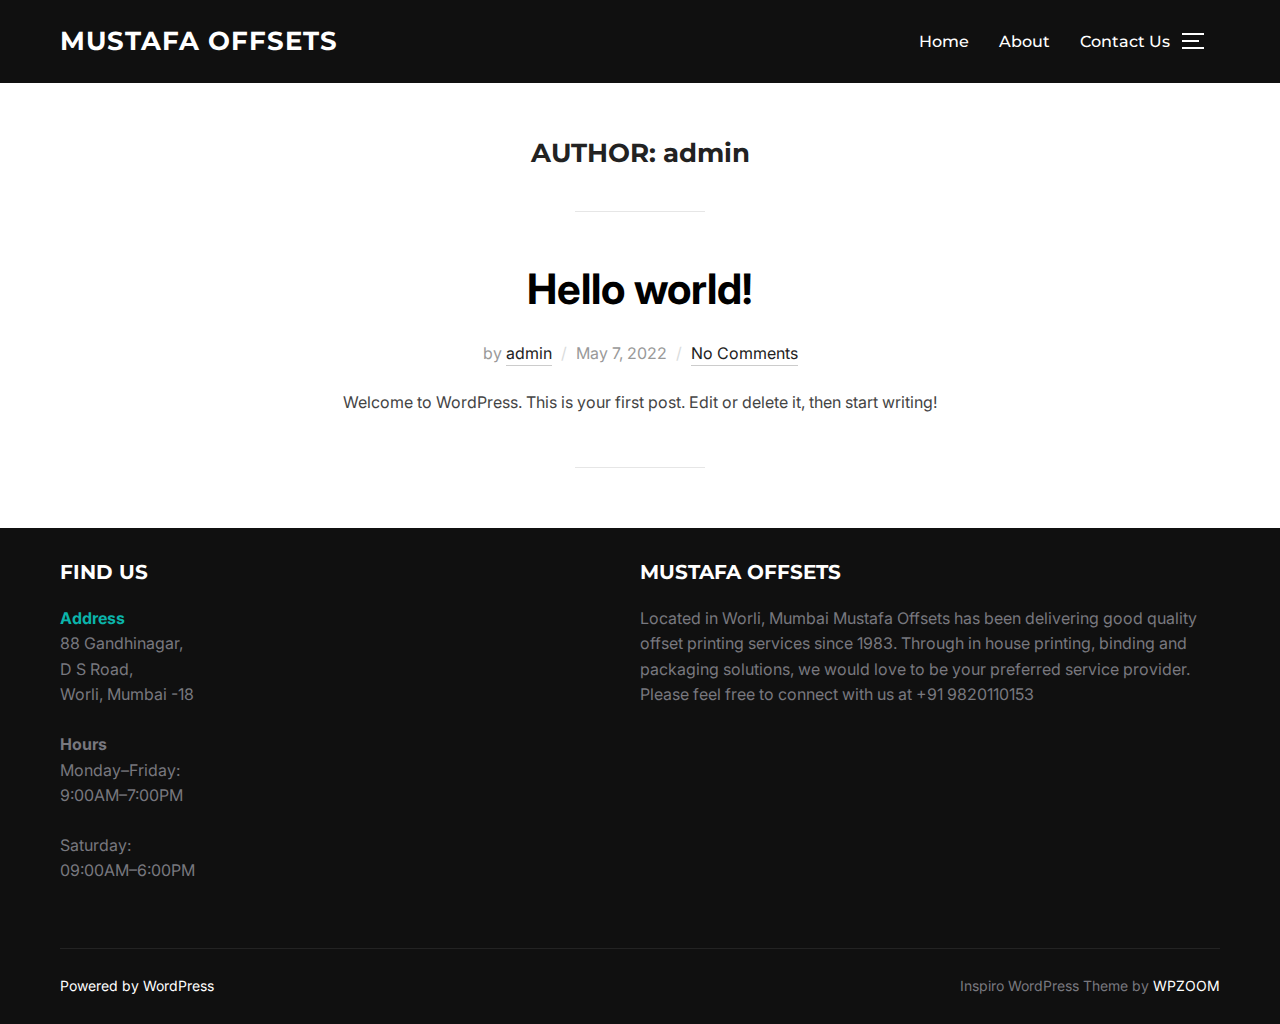
<file: author/admin/index.html>
<!DOCTYPE html>
<html lang="en-US" class="no-js">
<head>
	<meta charset="UTF-8">
	<meta name="viewport" content="width=device-width, initial-scale=1">
	<script>(function(html){html.className = html.className.replace(/\bno-js\b/,'js')})(document.documentElement);</script>
<title>admin &#8211; Mustafa Offsets</title>
<meta name="robots" content="max-image-preview:large">
<link rel="dns-prefetch" href="//fonts.googleapis.com">
<link rel="dns-prefetch" href="//s.w.org">
<link rel="alternate" type="application/rss+xml" title="Mustafa Offsets &raquo; Feed" href="https://huzefakudrati.github.io/mustafaoffsets/feed/">
<link rel="alternate" type="application/rss+xml" title="Mustafa Offsets &raquo; Comments Feed" href="https://huzefakudrati.github.io/mustafaoffsets/comments/feed/">
<link rel="alternate" type="application/rss+xml" title="Mustafa Offsets &raquo; Posts by admin Feed" href="https://huzefakudrati.github.io/mustafaoffsets/author/admin/feed/">
<script>
window._wpemojiSettings = {"baseUrl":"https:\/\/s.w.org\/images\/core\/emoji\/14.0.0\/72x72\/","ext":".png","svgUrl":"https:\/\/s.w.org\/images\/core\/emoji\/14.0.0\/svg\/","svgExt":".svg","source":{"concatemoji":"https:\/\/huzefakudrati.github.io\/mustafaoffsets\/wp-includes\/js\/wp-emoji-release.min.js?ver=6.0.1"}};
/*! This file is auto-generated */
!function(e,a,t){var n,r,o,i=a.createElement("canvas"),p=i.getContext&&i.getContext("2d");function s(e,t){var a=String.fromCharCode,e=(p.clearRect(0,0,i.width,i.height),p.fillText(a.apply(this,e),0,0),i.toDataURL());return p.clearRect(0,0,i.width,i.height),p.fillText(a.apply(this,t),0,0),e===i.toDataURL()}function c(e){var t=a.createElement("script");t.src=e,t.defer=t.type="text/javascript",a.getElementsByTagName("head")[0].appendChild(t)}for(o=Array("flag","emoji"),t.supports={everything:!0,everythingExceptFlag:!0},r=0;r<o.length;r++)t.supports[o[r]]=function(e){if(!p||!p.fillText)return!1;switch(p.textBaseline="top",p.font="600 32px Arial",e){case"flag":return s([127987,65039,8205,9895,65039],[127987,65039,8203,9895,65039])?!1:!s([55356,56826,55356,56819],[55356,56826,8203,55356,56819])&&!s([55356,57332,56128,56423,56128,56418,56128,56421,56128,56430,56128,56423,56128,56447],[55356,57332,8203,56128,56423,8203,56128,56418,8203,56128,56421,8203,56128,56430,8203,56128,56423,8203,56128,56447]);case"emoji":return!s([129777,127995,8205,129778,127999],[129777,127995,8203,129778,127999])}return!1}(o[r]),t.supports.everything=t.supports.everything&&t.supports[o[r]],"flag"!==o[r]&&(t.supports.everythingExceptFlag=t.supports.everythingExceptFlag&&t.supports[o[r]]);t.supports.everythingExceptFlag=t.supports.everythingExceptFlag&&!t.supports.flag,t.DOMReady=!1,t.readyCallback=function(){t.DOMReady=!0},t.supports.everything||(n=function(){t.readyCallback()},a.addEventListener?(a.addEventListener("DOMContentLoaded",n,!1),e.addEventListener("load",n,!1)):(e.attachEvent("onload",n),a.attachEvent("onreadystatechange",function(){"complete"===a.readyState&&t.readyCallback()})),(e=t.source||{}).concatemoji?c(e.concatemoji):e.wpemoji&&e.twemoji&&(c(e.twemoji),c(e.wpemoji)))}(window,document,window._wpemojiSettings);
</script>
<style>img.wp-smiley,
img.emoji {
	display: inline !important;
	border: none !important;
	box-shadow: none !important;
	height: 1em !important;
	width: 1em !important;
	margin: 0 0.07em !important;
	vertical-align: -0.1em !important;
	background: none !important;
	padding: 0 !important;
}</style>
	<link rel="stylesheet" id="wp-block-library-css" href="https://huzefakudrati.github.io/mustafaoffsets/wp-includes/css/dist/block-library/style.min.css?ver=6.0.1" media="all">
<style id="wp-block-library-theme-inline-css">.wp-block-audio figcaption{color:#555;font-size:13px;text-align:center}.is-dark-theme .wp-block-audio figcaption{color:hsla(0,0%,100%,.65)}.wp-block-code{border:1px solid #ccc;border-radius:4px;font-family:Menlo,Consolas,monaco,monospace;padding:.8em 1em}.wp-block-embed figcaption{color:#555;font-size:13px;text-align:center}.is-dark-theme .wp-block-embed figcaption{color:hsla(0,0%,100%,.65)}.blocks-gallery-caption{color:#555;font-size:13px;text-align:center}.is-dark-theme .blocks-gallery-caption{color:hsla(0,0%,100%,.65)}.wp-block-image figcaption{color:#555;font-size:13px;text-align:center}.is-dark-theme .wp-block-image figcaption{color:hsla(0,0%,100%,.65)}.wp-block-pullquote{border-top:4px solid;border-bottom:4px solid;margin-bottom:1.75em;color:currentColor}.wp-block-pullquote__citation,.wp-block-pullquote cite,.wp-block-pullquote footer{color:currentColor;text-transform:uppercase;font-size:.8125em;font-style:normal}.wp-block-quote{border-left:.25em solid;margin:0 0 1.75em;padding-left:1em}.wp-block-quote cite,.wp-block-quote footer{color:currentColor;font-size:.8125em;position:relative;font-style:normal}.wp-block-quote.has-text-align-right{border-left:none;border-right:.25em solid;padding-left:0;padding-right:1em}.wp-block-quote.has-text-align-center{border:none;padding-left:0}.wp-block-quote.is-large,.wp-block-quote.is-style-large,.wp-block-quote.is-style-plain{border:none}.wp-block-search .wp-block-search__label{font-weight:700}:where(.wp-block-group.has-background){padding:1.25em 2.375em}.wp-block-separator.has-css-opacity{opacity:.4}.wp-block-separator{border:none;border-bottom:2px solid;margin-left:auto;margin-right:auto}.wp-block-separator.has-alpha-channel-opacity{opacity:1}.wp-block-separator:not(.is-style-wide):not(.is-style-dots){width:100px}.wp-block-separator.has-background:not(.is-style-dots){border-bottom:none;height:1px}.wp-block-separator.has-background:not(.is-style-wide):not(.is-style-dots){height:2px}.wp-block-table thead{border-bottom:3px solid}.wp-block-table tfoot{border-top:3px solid}.wp-block-table td,.wp-block-table th{padding:.5em;border:1px solid;word-break:normal}.wp-block-table figcaption{color:#555;font-size:13px;text-align:center}.is-dark-theme .wp-block-table figcaption{color:hsla(0,0%,100%,.65)}.wp-block-video figcaption{color:#555;font-size:13px;text-align:center}.is-dark-theme .wp-block-video figcaption{color:hsla(0,0%,100%,.65)}.wp-block-template-part.has-background{padding:1.25em 2.375em;margin-top:0;margin-bottom:0}</style>
<style id="global-styles-inline-css">body{--wp--preset--color--black: #000000;--wp--preset--color--cyan-bluish-gray: #abb8c3;--wp--preset--color--white: #ffffff;--wp--preset--color--pale-pink: #f78da7;--wp--preset--color--vivid-red: #cf2e2e;--wp--preset--color--luminous-vivid-orange: #ff6900;--wp--preset--color--luminous-vivid-amber: #fcb900;--wp--preset--color--light-green-cyan: #7bdcb5;--wp--preset--color--vivid-green-cyan: #00d084;--wp--preset--color--pale-cyan-blue: #8ed1fc;--wp--preset--color--vivid-cyan-blue: #0693e3;--wp--preset--color--vivid-purple: #9b51e0;--wp--preset--gradient--vivid-cyan-blue-to-vivid-purple: linear-gradient(135deg,rgba(6,147,227,1) 0%,rgb(155,81,224) 100%);--wp--preset--gradient--light-green-cyan-to-vivid-green-cyan: linear-gradient(135deg,rgb(122,220,180) 0%,rgb(0,208,130) 100%);--wp--preset--gradient--luminous-vivid-amber-to-luminous-vivid-orange: linear-gradient(135deg,rgba(252,185,0,1) 0%,rgba(255,105,0,1) 100%);--wp--preset--gradient--luminous-vivid-orange-to-vivid-red: linear-gradient(135deg,rgba(255,105,0,1) 0%,rgb(207,46,46) 100%);--wp--preset--gradient--very-light-gray-to-cyan-bluish-gray: linear-gradient(135deg,rgb(238,238,238) 0%,rgb(169,184,195) 100%);--wp--preset--gradient--cool-to-warm-spectrum: linear-gradient(135deg,rgb(74,234,220) 0%,rgb(151,120,209) 20%,rgb(207,42,186) 40%,rgb(238,44,130) 60%,rgb(251,105,98) 80%,rgb(254,248,76) 100%);--wp--preset--gradient--blush-light-purple: linear-gradient(135deg,rgb(255,206,236) 0%,rgb(152,150,240) 100%);--wp--preset--gradient--blush-bordeaux: linear-gradient(135deg,rgb(254,205,165) 0%,rgb(254,45,45) 50%,rgb(107,0,62) 100%);--wp--preset--gradient--luminous-dusk: linear-gradient(135deg,rgb(255,203,112) 0%,rgb(199,81,192) 50%,rgb(65,88,208) 100%);--wp--preset--gradient--pale-ocean: linear-gradient(135deg,rgb(255,245,203) 0%,rgb(182,227,212) 50%,rgb(51,167,181) 100%);--wp--preset--gradient--electric-grass: linear-gradient(135deg,rgb(202,248,128) 0%,rgb(113,206,126) 100%);--wp--preset--gradient--midnight: linear-gradient(135deg,rgb(2,3,129) 0%,rgb(40,116,252) 100%);--wp--preset--duotone--dark-grayscale: url('#wp-duotone-dark-grayscale');--wp--preset--duotone--grayscale: url('#wp-duotone-grayscale');--wp--preset--duotone--purple-yellow: url('#wp-duotone-purple-yellow');--wp--preset--duotone--blue-red: url('#wp-duotone-blue-red');--wp--preset--duotone--midnight: url('#wp-duotone-midnight');--wp--preset--duotone--magenta-yellow: url('#wp-duotone-magenta-yellow');--wp--preset--duotone--purple-green: url('#wp-duotone-purple-green');--wp--preset--duotone--blue-orange: url('#wp-duotone-blue-orange');--wp--preset--font-size--small: 13px;--wp--preset--font-size--medium: 20px;--wp--preset--font-size--large: 36px;--wp--preset--font-size--x-large: 42px;}.has-black-color{color: var(--wp--preset--color--black) !important;}.has-cyan-bluish-gray-color{color: var(--wp--preset--color--cyan-bluish-gray) !important;}.has-white-color{color: var(--wp--preset--color--white) !important;}.has-pale-pink-color{color: var(--wp--preset--color--pale-pink) !important;}.has-vivid-red-color{color: var(--wp--preset--color--vivid-red) !important;}.has-luminous-vivid-orange-color{color: var(--wp--preset--color--luminous-vivid-orange) !important;}.has-luminous-vivid-amber-color{color: var(--wp--preset--color--luminous-vivid-amber) !important;}.has-light-green-cyan-color{color: var(--wp--preset--color--light-green-cyan) !important;}.has-vivid-green-cyan-color{color: var(--wp--preset--color--vivid-green-cyan) !important;}.has-pale-cyan-blue-color{color: var(--wp--preset--color--pale-cyan-blue) !important;}.has-vivid-cyan-blue-color{color: var(--wp--preset--color--vivid-cyan-blue) !important;}.has-vivid-purple-color{color: var(--wp--preset--color--vivid-purple) !important;}.has-black-background-color{background-color: var(--wp--preset--color--black) !important;}.has-cyan-bluish-gray-background-color{background-color: var(--wp--preset--color--cyan-bluish-gray) !important;}.has-white-background-color{background-color: var(--wp--preset--color--white) !important;}.has-pale-pink-background-color{background-color: var(--wp--preset--color--pale-pink) !important;}.has-vivid-red-background-color{background-color: var(--wp--preset--color--vivid-red) !important;}.has-luminous-vivid-orange-background-color{background-color: var(--wp--preset--color--luminous-vivid-orange) !important;}.has-luminous-vivid-amber-background-color{background-color: var(--wp--preset--color--luminous-vivid-amber) !important;}.has-light-green-cyan-background-color{background-color: var(--wp--preset--color--light-green-cyan) !important;}.has-vivid-green-cyan-background-color{background-color: var(--wp--preset--color--vivid-green-cyan) !important;}.has-pale-cyan-blue-background-color{background-color: var(--wp--preset--color--pale-cyan-blue) !important;}.has-vivid-cyan-blue-background-color{background-color: var(--wp--preset--color--vivid-cyan-blue) !important;}.has-vivid-purple-background-color{background-color: var(--wp--preset--color--vivid-purple) !important;}.has-black-border-color{border-color: var(--wp--preset--color--black) !important;}.has-cyan-bluish-gray-border-color{border-color: var(--wp--preset--color--cyan-bluish-gray) !important;}.has-white-border-color{border-color: var(--wp--preset--color--white) !important;}.has-pale-pink-border-color{border-color: var(--wp--preset--color--pale-pink) !important;}.has-vivid-red-border-color{border-color: var(--wp--preset--color--vivid-red) !important;}.has-luminous-vivid-orange-border-color{border-color: var(--wp--preset--color--luminous-vivid-orange) !important;}.has-luminous-vivid-amber-border-color{border-color: var(--wp--preset--color--luminous-vivid-amber) !important;}.has-light-green-cyan-border-color{border-color: var(--wp--preset--color--light-green-cyan) !important;}.has-vivid-green-cyan-border-color{border-color: var(--wp--preset--color--vivid-green-cyan) !important;}.has-pale-cyan-blue-border-color{border-color: var(--wp--preset--color--pale-cyan-blue) !important;}.has-vivid-cyan-blue-border-color{border-color: var(--wp--preset--color--vivid-cyan-blue) !important;}.has-vivid-purple-border-color{border-color: var(--wp--preset--color--vivid-purple) !important;}.has-vivid-cyan-blue-to-vivid-purple-gradient-background{background: var(--wp--preset--gradient--vivid-cyan-blue-to-vivid-purple) !important;}.has-light-green-cyan-to-vivid-green-cyan-gradient-background{background: var(--wp--preset--gradient--light-green-cyan-to-vivid-green-cyan) !important;}.has-luminous-vivid-amber-to-luminous-vivid-orange-gradient-background{background: var(--wp--preset--gradient--luminous-vivid-amber-to-luminous-vivid-orange) !important;}.has-luminous-vivid-orange-to-vivid-red-gradient-background{background: var(--wp--preset--gradient--luminous-vivid-orange-to-vivid-red) !important;}.has-very-light-gray-to-cyan-bluish-gray-gradient-background{background: var(--wp--preset--gradient--very-light-gray-to-cyan-bluish-gray) !important;}.has-cool-to-warm-spectrum-gradient-background{background: var(--wp--preset--gradient--cool-to-warm-spectrum) !important;}.has-blush-light-purple-gradient-background{background: var(--wp--preset--gradient--blush-light-purple) !important;}.has-blush-bordeaux-gradient-background{background: var(--wp--preset--gradient--blush-bordeaux) !important;}.has-luminous-dusk-gradient-background{background: var(--wp--preset--gradient--luminous-dusk) !important;}.has-pale-ocean-gradient-background{background: var(--wp--preset--gradient--pale-ocean) !important;}.has-electric-grass-gradient-background{background: var(--wp--preset--gradient--electric-grass) !important;}.has-midnight-gradient-background{background: var(--wp--preset--gradient--midnight) !important;}.has-small-font-size{font-size: var(--wp--preset--font-size--small) !important;}.has-medium-font-size{font-size: var(--wp--preset--font-size--medium) !important;}.has-large-font-size{font-size: var(--wp--preset--font-size--large) !important;}.has-x-large-font-size{font-size: var(--wp--preset--font-size--x-large) !important;}</style>
<link rel="stylesheet" id="inspiro-google-fonts-css" href="//fonts.googleapis.com/css?family=Inter%3A400%2C700%2C%2C200%2C300%2C500%2C600%7CMontserrat%3A500%2C600%2C700&#038;display=swap&#038;ver=1.7.3" media="all">
<link rel="stylesheet" id="inspiro-style-css" href="https://huzefakudrati.github.io/mustafaoffsets/wp-content/themes/inspiro/assets/css/minified/style.min.css?ver=1.7.3" media="all">
<style id="inspiro-style-inline-css">body, button, input, select, textarea {
font-family: 'Inter', sans-serif;
font-weight: 400;
}
@media screen and (min-width: 782px) {
body, button, input, select, textarea {
font-size: 16px;
line-height: 1.8;
} }
body:not(.wp-custom-logo) a.custom-logo-text {
font-family: 'Montserrat', sans-serif;
font-weight: 700;
text-transform: uppercase;
}
@media screen and (min-width: 782px) {
body:not(.wp-custom-logo) a.custom-logo-text {
font-size: 26px;
line-height: 1.8;
} }
h1, h2, h3, h4, h5, h6 {
font-weight: 700;
line-height: 1.4;
}
.site-title {
font-family: 'Inter', sans-serif;
font-weight: 700;
line-height: 1.25;
}
@media screen and (min-width: 782px) {
.site-title {
font-size: 80px;
} }
.site-description {
font-family: 'Inter', sans-serif;
line-height: 1.8;
}
@media screen and (min-width: 782px) {
.site-description {
font-size: 20px;
} }
.custom-header-button {
font-family: 'Inter', sans-serif;
line-height: 1.8;
}
@media screen and (min-width: 782px) {
.custom-header-button {
font-size: 16px;
} }
.navbar-nav a {
font-family: 'Montserrat', sans-serif;
font-weight: 500;
line-height: 1.8;
}
@media screen and (min-width: 782px) {
.navbar-nav a {
font-size: 16px;
} }
@media screen and (max-width: 64em) {
.navbar-nav li a {
font-family: 'Montserrat', sans-serif;
font-size: 16px;
font-weight: 600;
text-transform: uppercase;
line-height: 1.8;
} }</style>
<script src="https://huzefakudrati.github.io/mustafaoffsets/wp-includes/js/jquery/jquery.min.js?ver=3.6.0" id="jquery-core-js"></script>
<script src="https://huzefakudrati.github.io/mustafaoffsets/wp-includes/js/jquery/jquery-migrate.min.js?ver=3.3.2" id="jquery-migrate-js"></script>
<link rel="https://api.w.org/" href="https://huzefakudrati.github.io/mustafaoffsets/wp-json/">
<link rel="alternate" type="application/json" href="https://huzefakudrati.github.io/mustafaoffsets/wp-json/wp/v2/users/1">
<link rel="EditURI" type="application/rsd+xml" title="RSD" href="https://huzefakudrati.github.io/mustafaoffsets/xmlrpc.php?rsd">
<link rel="wlwmanifest" type="application/wlwmanifest+xml" href="https://huzefakudrati.github.io/mustafaoffsets/wp-includes/wlwmanifest.xml"> 
<meta name="generator" content="WordPress 6.0.1">
		<style id="inspiro-custom-header-styles" type="text/css">.site-title a,
			.colors-dark .site-title a,
			.colors-custom .site-title a,
			body.has-header-image .site-title a,
			body.has-header-video .site-title a,
			body.has-header-image.colors-dark .site-title a,
			body.has-header-video.colors-dark .site-title a,
			body.has-header-image.colors-custom .site-title a,
			body.has-header-video.colors-custom .site-title a,
			.site-description,
			.colors-dark .site-description,
			.colors-custom .site-description,
			body.has-header-image .site-description,
			body.has-header-video .site-description,
			body.has-header-image.colors-dark .site-description,
			body.has-header-video.colors-dark .site-description,
			body.has-header-image.colors-custom .site-description,
			body.has-header-video.colors-custom .site-description {
				color: ;
			}
		
					.custom-header-button {
				color: #ffffff;
				border-color: #ffffff;
			}
		
					.custom-header-button:hover {
				color: #ffffff;
			}
		
					.custom-header-button:hover {
				background-color: #0bb4aa;
				border-color: #0bb4aa;
			}</style>
		
</head>

<body class="archive author author-admin author-1 wp-embed-responsive hfeed has-sidebar inspiro--with-page-nav post-display-content-excerpt colors-light">
<svg xmlns="http://www.w3.org/2000/svg" viewbox="0 0 0 0" width="0" height="0" focusable="false" role="none" style="visibility: hidden; position: absolute; left: -9999px; overflow: hidden;"><defs><filter id="wp-duotone-dark-grayscale"><fecolormatrix color-interpolation-filters="sRGB" type="matrix" values=" .299 .587 .114 0 0 .299 .587 .114 0 0 .299 .587 .114 0 0 .299 .587 .114 0 0 "></fecolormatrix><fecomponenttransfer color-interpolation-filters="sRGB"><fefuncr type="table" tablevalues="0 0.49803921568627"></fefuncr><fefuncg type="table" tablevalues="0 0.49803921568627"></fefuncg><fefuncb type="table" tablevalues="0 0.49803921568627"></fefuncb><fefunca type="table" tablevalues="1 1"></fefunca></fecomponenttransfer><fecomposite in2="SourceGraphic" operator="in"></fecomposite></filter></defs></svg><svg xmlns="http://www.w3.org/2000/svg" viewbox="0 0 0 0" width="0" height="0" focusable="false" role="none" style="visibility: hidden; position: absolute; left: -9999px; overflow: hidden;"><defs><filter id="wp-duotone-grayscale"><fecolormatrix color-interpolation-filters="sRGB" type="matrix" values=" .299 .587 .114 0 0 .299 .587 .114 0 0 .299 .587 .114 0 0 .299 .587 .114 0 0 "></fecolormatrix><fecomponenttransfer color-interpolation-filters="sRGB"><fefuncr type="table" tablevalues="0 1"></fefuncr><fefuncg type="table" tablevalues="0 1"></fefuncg><fefuncb type="table" tablevalues="0 1"></fefuncb><fefunca type="table" tablevalues="1 1"></fefunca></fecomponenttransfer><fecomposite in2="SourceGraphic" operator="in"></fecomposite></filter></defs></svg><svg xmlns="http://www.w3.org/2000/svg" viewbox="0 0 0 0" width="0" height="0" focusable="false" role="none" style="visibility: hidden; position: absolute; left: -9999px; overflow: hidden;"><defs><filter id="wp-duotone-purple-yellow"><fecolormatrix color-interpolation-filters="sRGB" type="matrix" values=" .299 .587 .114 0 0 .299 .587 .114 0 0 .299 .587 .114 0 0 .299 .587 .114 0 0 "></fecolormatrix><fecomponenttransfer color-interpolation-filters="sRGB"><fefuncr type="table" tablevalues="0.54901960784314 0.98823529411765"></fefuncr><fefuncg type="table" tablevalues="0 1"></fefuncg><fefuncb type="table" tablevalues="0.71764705882353 0.25490196078431"></fefuncb><fefunca type="table" tablevalues="1 1"></fefunca></fecomponenttransfer><fecomposite in2="SourceGraphic" operator="in"></fecomposite></filter></defs></svg><svg xmlns="http://www.w3.org/2000/svg" viewbox="0 0 0 0" width="0" height="0" focusable="false" role="none" style="visibility: hidden; position: absolute; left: -9999px; overflow: hidden;"><defs><filter id="wp-duotone-blue-red"><fecolormatrix color-interpolation-filters="sRGB" type="matrix" values=" .299 .587 .114 0 0 .299 .587 .114 0 0 .299 .587 .114 0 0 .299 .587 .114 0 0 "></fecolormatrix><fecomponenttransfer color-interpolation-filters="sRGB"><fefuncr type="table" tablevalues="0 1"></fefuncr><fefuncg type="table" tablevalues="0 0.27843137254902"></fefuncg><fefuncb type="table" tablevalues="0.5921568627451 0.27843137254902"></fefuncb><fefunca type="table" tablevalues="1 1"></fefunca></fecomponenttransfer><fecomposite in2="SourceGraphic" operator="in"></fecomposite></filter></defs></svg><svg xmlns="http://www.w3.org/2000/svg" viewbox="0 0 0 0" width="0" height="0" focusable="false" role="none" style="visibility: hidden; position: absolute; left: -9999px; overflow: hidden;"><defs><filter id="wp-duotone-midnight"><fecolormatrix color-interpolation-filters="sRGB" type="matrix" values=" .299 .587 .114 0 0 .299 .587 .114 0 0 .299 .587 .114 0 0 .299 .587 .114 0 0 "></fecolormatrix><fecomponenttransfer color-interpolation-filters="sRGB"><fefuncr type="table" tablevalues="0 0"></fefuncr><fefuncg type="table" tablevalues="0 0.64705882352941"></fefuncg><fefuncb type="table" tablevalues="0 1"></fefuncb><fefunca type="table" tablevalues="1 1"></fefunca></fecomponenttransfer><fecomposite in2="SourceGraphic" operator="in"></fecomposite></filter></defs></svg><svg xmlns="http://www.w3.org/2000/svg" viewbox="0 0 0 0" width="0" height="0" focusable="false" role="none" style="visibility: hidden; position: absolute; left: -9999px; overflow: hidden;"><defs><filter id="wp-duotone-magenta-yellow"><fecolormatrix color-interpolation-filters="sRGB" type="matrix" values=" .299 .587 .114 0 0 .299 .587 .114 0 0 .299 .587 .114 0 0 .299 .587 .114 0 0 "></fecolormatrix><fecomponenttransfer color-interpolation-filters="sRGB"><fefuncr type="table" tablevalues="0.78039215686275 1"></fefuncr><fefuncg type="table" tablevalues="0 0.94901960784314"></fefuncg><fefuncb type="table" tablevalues="0.35294117647059 0.47058823529412"></fefuncb><fefunca type="table" tablevalues="1 1"></fefunca></fecomponenttransfer><fecomposite in2="SourceGraphic" operator="in"></fecomposite></filter></defs></svg><svg xmlns="http://www.w3.org/2000/svg" viewbox="0 0 0 0" width="0" height="0" focusable="false" role="none" style="visibility: hidden; position: absolute; left: -9999px; overflow: hidden;"><defs><filter id="wp-duotone-purple-green"><fecolormatrix color-interpolation-filters="sRGB" type="matrix" values=" .299 .587 .114 0 0 .299 .587 .114 0 0 .299 .587 .114 0 0 .299 .587 .114 0 0 "></fecolormatrix><fecomponenttransfer color-interpolation-filters="sRGB"><fefuncr type="table" tablevalues="0.65098039215686 0.40392156862745"></fefuncr><fefuncg type="table" tablevalues="0 1"></fefuncg><fefuncb type="table" tablevalues="0.44705882352941 0.4"></fefuncb><fefunca type="table" tablevalues="1 1"></fefunca></fecomponenttransfer><fecomposite in2="SourceGraphic" operator="in"></fecomposite></filter></defs></svg><svg xmlns="http://www.w3.org/2000/svg" viewbox="0 0 0 0" width="0" height="0" focusable="false" role="none" style="visibility: hidden; position: absolute; left: -9999px; overflow: hidden;"><defs><filter id="wp-duotone-blue-orange"><fecolormatrix color-interpolation-filters="sRGB" type="matrix" values=" .299 .587 .114 0 0 .299 .587 .114 0 0 .299 .587 .114 0 0 .299 .587 .114 0 0 "></fecolormatrix><fecomponenttransfer color-interpolation-filters="sRGB"><fefuncr type="table" tablevalues="0.098039215686275 1"></fefuncr><fefuncg type="table" tablevalues="0 0.66274509803922"></fefuncg><fefuncb type="table" tablevalues="0.84705882352941 0.41960784313725"></fefuncb><fefunca type="table" tablevalues="1 1"></fefunca></fecomponenttransfer><fecomposite in2="SourceGraphic" operator="in"></fecomposite></filter></defs></svg>
<aside id="side-nav" class="side-nav" tabindex="-1">
	<div class="side-nav__scrollable-container">
		<div class="side-nav__wrap">
			<div class="side-nav__close-button">
				<button type="button" class="navbar-toggle">
					<span class="screen-reader-text">Toggle navigation</span>
					<span class="icon-bar"></span>
					<span class="icon-bar"></span>
					<span class="icon-bar"></span>
				</button>
			</div>
							<nav class="mobile-menu-wrapper" aria-label="Mobile Menu" role="navigation">
					<ul id="menu-main-menu" class="nav navbar-nav">
<li id="menu-item-28" class="menu-item menu-item-type-custom menu-item-object-custom menu-item-home menu-item-28"><a href="https://huzefakudrati.github.io/mustafaoffsets/">Home</a></li>
<li id="menu-item-29" class="menu-item menu-item-type-post_type menu-item-object-page menu-item-29"><a href="https://huzefakudrati.github.io/mustafaoffsets/about/">About</a></li>
<li id="menu-item-31" class="menu-item menu-item-type-post_type menu-item-object-page menu-item-31"><a href="https://huzefakudrati.github.io/mustafaoffsets/contact/">Contact Us</a></li>
</ul>				</nav>
						<div id="block-4" class="widget widget_block">
<div class="wp-container-1 wp-block-group"><div class="wp-block-group__inner-container">
<h2>Mustafa Offsets</h2>
</div></div>
<div class="clear"></div>
</div>
<div id="block-8" class="widget widget_block">
<div style="height:100px" aria-hidden="true" class="wp-block-spacer"></div>
<div class="clear"></div>
</div>
<div id="block-9" class="widget widget_block">
<blockquote class="wp-block-quote">
<p><a href="https://goo.gl/maps/PVDQuhdHC8mW6VHW8"><strong>Address</strong></a></p>
<p>88 Gandhinagar,</p>
<p>D S Road,</p>
<p>Worli, Mumbai -18</p>
</blockquote>
<div class="clear"></div>
</div>		</div>
	</div>
</aside>
<div class="side-nav-overlay"></div>

<div id="page" class="site">
	<a class="skip-link screen-reader-text" href="#content">Skip to content</a>

	<header id="masthead" class="site-header" role="banner">
		<div id="site-navigation" class="navbar">
	<div class="header-inner inner-wrap wpz_layout_narrow ">

		<div class="header-logo-wrapper">
			<a href="https://huzefakudrati.github.io/mustafaoffsets" title="You design we print, Its as easy" class="custom-logo-text">Mustafa Offsets</a>		</div>
		
					<div class="header-navigation-wrapper">
				<nav class="primary-menu-wrapper navbar-collapse collapse" aria-label="Top Horizontal Menu" role="navigation">
					<ul id="menu-main-menu-1" class="nav navbar-nav dropdown sf-menu">
<li class="menu-item menu-item-type-custom menu-item-object-custom menu-item-home menu-item-28"><a href="https://huzefakudrati.github.io/mustafaoffsets/">Home</a></li>
<li class="menu-item menu-item-type-post_type menu-item-object-page menu-item-29"><a href="https://huzefakudrati.github.io/mustafaoffsets/about/">About</a></li>
<li class="menu-item menu-item-type-post_type menu-item-object-page menu-item-31"><a href="https://huzefakudrati.github.io/mustafaoffsets/contact/">Contact Us</a></li>
</ul>				</nav>
			</div>
				
		<div class="header-widgets-wrapper">
			
			<div id="sb-search" class="sb-search" style="display: none;">
				
<form method="get" id="searchform" action="https://huzefakudrati.github.io/mustafaoffsets/">
	<label for="search-form-input">
		<span class="screen-reader-text">Search for:</span>
		<input type="search" class="sb-search-input" placeholder="Type your keywords and hit Enter..." name="s" id="search-form-input" autocomplete="off">
	</label>
	<button class="sb-search-button-open" aria-expanded="false">
		<span class="sb-icon-search">
			<svg class="svg-icon svg-icon-search" aria-hidden="true" role="img" focusable="false" xmlns="http://www.w3.org/2000/svg" width="23" height="23" viewbox="0 0 23 23"><path d="M38.710696,48.0601792 L43,52.3494831 L41.3494831,54 L37.0601792,49.710696 C35.2632422,51.1481185 32.9839107,52.0076499 30.5038249,52.0076499 C24.7027226,52.0076499 20,47.3049272 20,41.5038249 C20,35.7027226 24.7027226,31 30.5038249,31 C36.3049272,31 41.0076499,35.7027226 41.0076499,41.5038249 C41.0076499,43.9839107 40.1481185,46.2632422 38.710696,48.0601792 Z M36.3875844,47.1716785 C37.8030221,45.7026647 38.6734666,43.7048964 38.6734666,41.5038249 C38.6734666,36.9918565 35.0157934,33.3341833 30.5038249,33.3341833 C25.9918565,33.3341833 22.3341833,36.9918565 22.3341833,41.5038249 C22.3341833,46.0157934 25.9918565,49.6734666 30.5038249,49.6734666 C32.7048964,49.6734666 34.7026647,48.8030221 36.1716785,47.3875844 C36.2023931,47.347638 36.2360451,47.3092237 36.2726343,47.2726343 C36.3092237,47.2360451 36.347638,47.2023931 36.3875844,47.1716785 Z" transform="translate(-20 -31)"></path></svg>		</span>
	</button>
	<button class="sb-search-button-close" aria-expanded="false">
		<span class="sb-icon-search">
			<svg class="svg-icon svg-icon-cross" aria-hidden="true" role="img" focusable="false" xmlns="http://www.w3.org/2000/svg" width="16" height="16" viewbox="0 0 16 16"><polygon fill="" fill-rule="evenodd" points="6.852 7.649 .399 1.195 1.445 .149 7.899 6.602 14.352 .149 15.399 1.195 8.945 7.649 15.399 14.102 14.352 15.149 7.899 8.695 1.445 15.149 .399 14.102"></polygon></svg>		</span>
	</button>
</form>
			</div>

							<button type="button" class="navbar-toggle">
					<span class="screen-reader-text">Toggle sidebar &amp; navigation</span>
					<span class="icon-bar"></span>
					<span class="icon-bar"></span>
					<span class="icon-bar"></span>
				</button>
					</div>
	</div>
<!-- .inner-wrap -->
</div>
<!-- #site-navigation -->
	</header><!-- #masthead -->

    
	
	<div class="site-content-contain">
		<div id="content" class="site-content">

<div class="inner-wrap">

			<header class="page-header">
			<h1 class="page-title">Author: <span>admin</span>
</h1>		</header><!-- .page-header -->
	
	<div id="primary" class="content-area">
		<main id="main" class="site-main" role="main">

					
<article id="post-1" class="post-1 post type-post status-publish format-standard hentry category-uncategorized">

	




<header class="entry-header">

	<h2 class="entry-title"><a href="https://huzefakudrati.github.io/mustafaoffsets/2022/05/07/hello-world/" rel="bookmark">Hello world!</a></h2>
<div class="entry-meta">
<span class="entry-author">by <a class="url fn n" href="https://huzefakudrati.github.io/mustafaoffsets/author/admin/">admin</a></span><span class="entry-date"><span class="screen-reader-text">Posted on</span> <time class="entry-date published updated" datetime="2022-05-07T13:29:25+00:00">May 7, 2022</time></span><span class="entry-comments"><a href="https://huzefakudrati.github.io/mustafaoffsets/2022/05/07/hello-world/#respond">No Comments</a></span>
</div>
<!-- .entry-meta --></header><!-- .entry-header -->


			<div class="entry-summary">
			<p>Welcome to WordPress. This is your first post. Edit or delete it, then start writing!</p>
		</div>
<!-- .entry-summary -->
	
	
	
	
	
</article><!-- #post-1 -->

		</main><!-- #main -->
	</div>
<!-- #primary -->

</div>
<!-- .inner-wrap -->


		</div>
<!-- #content -->

		
		<footer id="colophon" class="site-footer has-footer-widgets" role="contentinfo">
			<div class="inner-wrap">
				

	<aside class="footer-widgets widgets widget-columns-2" role="complementary" aria-label="Footer">

							<div class="widget-column footer-widget-1">
					<section id="text-6" class="widget widget_text"><h2 class="title">Find Us</h2>			<div class="textwidget">
<p><a href="https://goo.gl/maps/PVDQuhdHC8mW6VHW8"><strong>Address</strong></a><br>
88 Gandhinagar,<br>
D S Road,<br>
Worli, Mumbai -18</p>
<p><strong>Hours</strong><br>
Monday–Friday:<br>
9:00AM–7:00PM</p>
<p>Saturday:<br>
09:00AM–6:00PM</p>
</div>
		</section>					</div>
									<div class="widget-column footer-widget-2">
					<section id="text-7" class="widget widget_text"><h2 class="title">Mustafa Offsets</h2>			<div class="textwidget">
<p>Located in Worli, Mumbai Mustafa Offsets has been delivering good quality offset printing services since 1983. Through in house printing, binding and packaging solutions, we would love to be your preferred service provider. Please feel free to connect with us at +91 9820110153</p>
</div>
		</section>					</div>
				
	</aside><!-- .widget-area -->

	<div class="site-footer-separator"></div>

<div class="site-info">
		<span class="copyright">
		<span>
			<a href="https://wordpress.org/" target="_blank">
				Powered by WordPress			</a>
		</span>
		<span>
			Inspiro WordPress Theme by <a href="https://www.wpzoom.com/" target="_blank" rel="nofollow">WPZOOM</a>
		</span>
	</span>
</div>
<!-- .site-info -->
			</div>
<!-- .inner-wrap -->
		</footer><!-- #colophon -->
	</div>
<!-- .site-content-contain -->
</div>
<!-- #page -->
<style>.wp-container-1 > .alignleft { float: left; margin-inline-start: 0; margin-inline-end: 2em; }.wp-container-1 > .alignright { float: right; margin-inline-start: 2em; margin-inline-end: 0; }.wp-container-1 > .aligncenter { margin-left: auto !important; margin-right: auto !important; }</style>
<script src="https://huzefakudrati.github.io/mustafaoffsets/wp-content/themes/inspiro/assets/js/minified/plugins.min.js?ver=1.7.3" id="inspiro-lite-js-plugins-js"></script>
<script src="https://huzefakudrati.github.io/mustafaoffsets/wp-content/themes/inspiro/assets/js/minified/scripts.min.js?ver=1.7.3" id="inspiro-lite-script-js"></script>

</body>
</html>
</file>
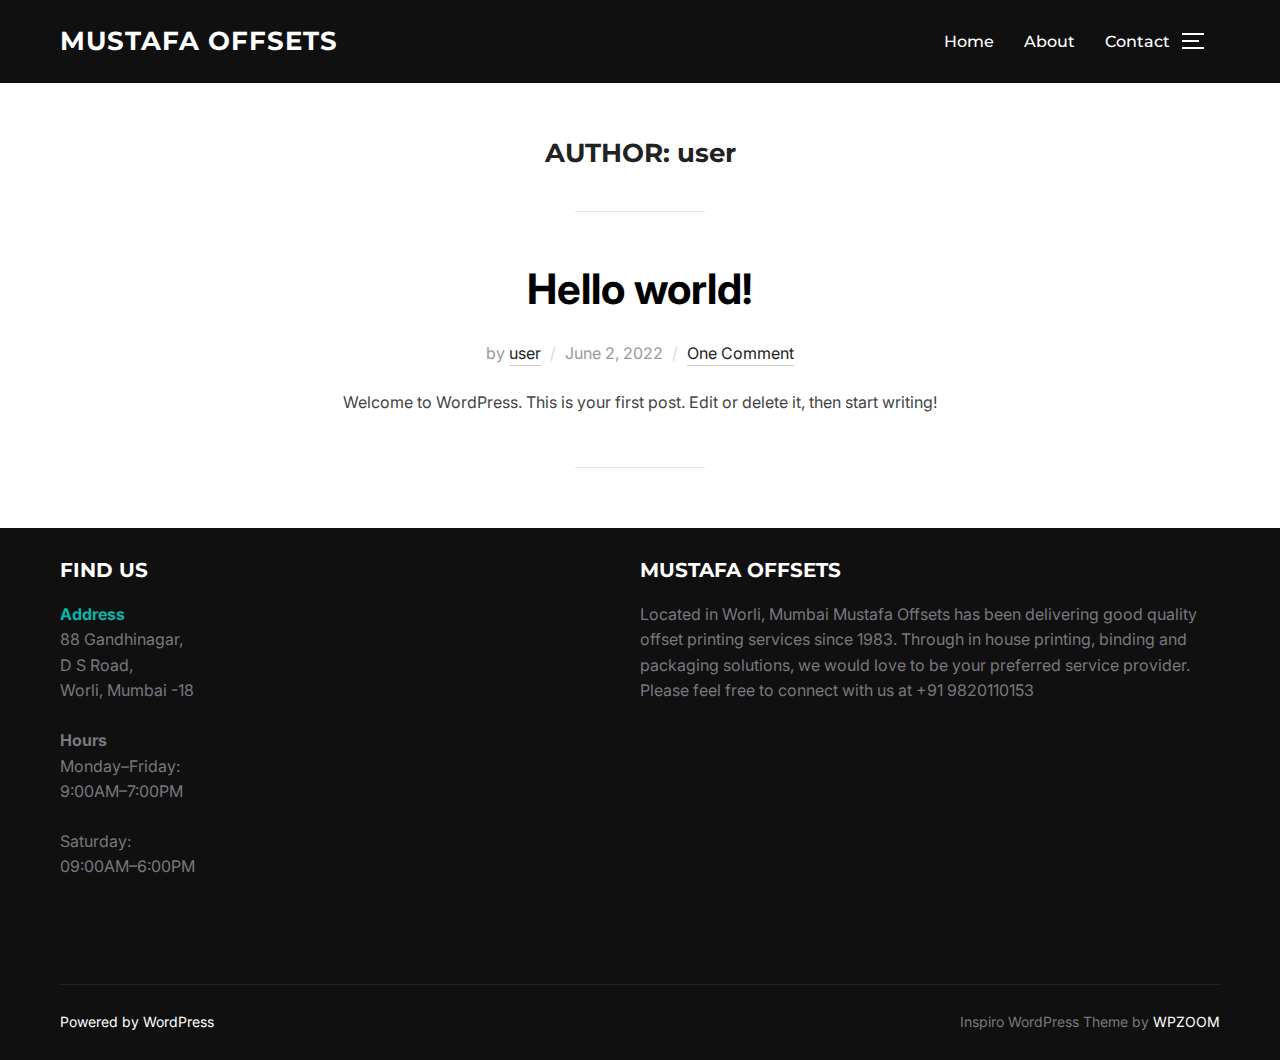
<file: author/user/index.html>
<!DOCTYPE html>
<html lang="en-US" class="no-js">
<head>
	<meta charset="UTF-8">
	<meta name="viewport" content="width=device-width, initial-scale=1">
	<script>(function(html){html.className = html.className.replace(/\bno-js\b/,'js')})(document.documentElement);</script>
<title>user &#8211; Mustafa Offsets</title>
<meta name="robots" content="max-image-preview:large">
<link rel="dns-prefetch" href="//fonts.googleapis.com">
<link rel="dns-prefetch" href="//s.w.org">
<link rel="alternate" type="application/rss+xml" title="Mustafa Offsets &raquo; Feed" href="http://huzefakudrati.github.io/mustafaoffsets/feed/">
<link rel="alternate" type="application/rss+xml" title="Mustafa Offsets &raquo; Comments Feed" href="http://huzefakudrati.github.io/mustafaoffsets/comments/feed/">
<link rel="alternate" type="application/rss+xml" title="Mustafa Offsets &raquo; Posts by user Feed" href="http://huzefakudrati.github.io/mustafaoffsets/author/user/feed/">
<script>
window._wpemojiSettings = {"baseUrl":"https:\/\/s.w.org\/images\/core\/emoji\/14.0.0\/72x72\/","ext":".png","svgUrl":"https:\/\/s.w.org\/images\/core\/emoji\/14.0.0\/svg\/","svgExt":".svg","source":{"concatemoji":"http:\/\/huzefakudrati.github.io\/mustafaoffsets\/wp-includes\/js\/wp-emoji-release.min.js?ver=6.0"}};
/*! This file is auto-generated */
!function(e,a,t){var n,r,o,i=a.createElement("canvas"),p=i.getContext&&i.getContext("2d");function s(e,t){var a=String.fromCharCode,e=(p.clearRect(0,0,i.width,i.height),p.fillText(a.apply(this,e),0,0),i.toDataURL());return p.clearRect(0,0,i.width,i.height),p.fillText(a.apply(this,t),0,0),e===i.toDataURL()}function c(e){var t=a.createElement("script");t.src=e,t.defer=t.type="text/javascript",a.getElementsByTagName("head")[0].appendChild(t)}for(o=Array("flag","emoji"),t.supports={everything:!0,everythingExceptFlag:!0},r=0;r<o.length;r++)t.supports[o[r]]=function(e){if(!p||!p.fillText)return!1;switch(p.textBaseline="top",p.font="600 32px Arial",e){case"flag":return s([127987,65039,8205,9895,65039],[127987,65039,8203,9895,65039])?!1:!s([55356,56826,55356,56819],[55356,56826,8203,55356,56819])&&!s([55356,57332,56128,56423,56128,56418,56128,56421,56128,56430,56128,56423,56128,56447],[55356,57332,8203,56128,56423,8203,56128,56418,8203,56128,56421,8203,56128,56430,8203,56128,56423,8203,56128,56447]);case"emoji":return!s([129777,127995,8205,129778,127999],[129777,127995,8203,129778,127999])}return!1}(o[r]),t.supports.everything=t.supports.everything&&t.supports[o[r]],"flag"!==o[r]&&(t.supports.everythingExceptFlag=t.supports.everythingExceptFlag&&t.supports[o[r]]);t.supports.everythingExceptFlag=t.supports.everythingExceptFlag&&!t.supports.flag,t.DOMReady=!1,t.readyCallback=function(){t.DOMReady=!0},t.supports.everything||(n=function(){t.readyCallback()},a.addEventListener?(a.addEventListener("DOMContentLoaded",n,!1),e.addEventListener("load",n,!1)):(e.attachEvent("onload",n),a.attachEvent("onreadystatechange",function(){"complete"===a.readyState&&t.readyCallback()})),(e=t.source||{}).concatemoji?c(e.concatemoji):e.wpemoji&&e.twemoji&&(c(e.twemoji),c(e.wpemoji)))}(window,document,window._wpemojiSettings);
</script>
<style>img.wp-smiley,
img.emoji {
	display: inline !important;
	border: none !important;
	box-shadow: none !important;
	height: 1em !important;
	width: 1em !important;
	margin: 0 0.07em !important;
	vertical-align: -0.1em !important;
	background: none !important;
	padding: 0 !important;
}</style>
	<link rel="stylesheet" id="wp-block-library-css" href="http://huzefakudrati.github.io/mustafaoffsets/wp-includes/css/dist/block-library/style.min.css?ver=6.0" media="all">
<style id="wp-block-library-theme-inline-css">.wp-block-audio figcaption{color:#555;font-size:13px;text-align:center}.is-dark-theme .wp-block-audio figcaption{color:hsla(0,0%,100%,.65)}.wp-block-code{border:1px solid #ccc;border-radius:4px;font-family:Menlo,Consolas,monaco,monospace;padding:.8em 1em}.wp-block-embed figcaption{color:#555;font-size:13px;text-align:center}.is-dark-theme .wp-block-embed figcaption{color:hsla(0,0%,100%,.65)}.blocks-gallery-caption{color:#555;font-size:13px;text-align:center}.is-dark-theme .blocks-gallery-caption{color:hsla(0,0%,100%,.65)}.wp-block-image figcaption{color:#555;font-size:13px;text-align:center}.is-dark-theme .wp-block-image figcaption{color:hsla(0,0%,100%,.65)}.wp-block-pullquote{border-top:4px solid;border-bottom:4px solid;margin-bottom:1.75em;color:currentColor}.wp-block-pullquote__citation,.wp-block-pullquote cite,.wp-block-pullquote footer{color:currentColor;text-transform:uppercase;font-size:.8125em;font-style:normal}.wp-block-quote{border-left:.25em solid;margin:0 0 1.75em;padding-left:1em}.wp-block-quote cite,.wp-block-quote footer{color:currentColor;font-size:.8125em;position:relative;font-style:normal}.wp-block-quote.has-text-align-right{border-left:none;border-right:.25em solid;padding-left:0;padding-right:1em}.wp-block-quote.has-text-align-center{border:none;padding-left:0}.wp-block-quote.is-large,.wp-block-quote.is-style-large,.wp-block-quote.is-style-plain{border:none}.wp-block-search .wp-block-search__label{font-weight:700}:where(.wp-block-group.has-background){padding:1.25em 2.375em}.wp-block-separator.has-css-opacity{opacity:.4}.wp-block-separator{border:none;border-bottom:2px solid;margin-left:auto;margin-right:auto}.wp-block-separator.has-alpha-channel-opacity{opacity:1}.wp-block-separator:not(.is-style-wide):not(.is-style-dots){width:100px}.wp-block-separator.has-background:not(.is-style-dots){border-bottom:none;height:1px}.wp-block-separator.has-background:not(.is-style-wide):not(.is-style-dots){height:2px}.wp-block-table thead{border-bottom:3px solid}.wp-block-table tfoot{border-top:3px solid}.wp-block-table td,.wp-block-table th{padding:.5em;border:1px solid;word-break:normal}.wp-block-table figcaption{color:#555;font-size:13px;text-align:center}.is-dark-theme .wp-block-table figcaption{color:hsla(0,0%,100%,.65)}.wp-block-video figcaption{color:#555;font-size:13px;text-align:center}.is-dark-theme .wp-block-video figcaption{color:hsla(0,0%,100%,.65)}.wp-block-template-part.has-background{padding:1.25em 2.375em;margin-top:0;margin-bottom:0}</style>
<link rel="stylesheet" id="wp-components-css" href="http://huzefakudrati.github.io/mustafaoffsets/wp-includes/css/dist/components/style.min.css?ver=6.0" media="all">
<link rel="stylesheet" id="wp-block-editor-css" href="http://huzefakudrati.github.io/mustafaoffsets/wp-includes/css/dist/block-editor/style.min.css?ver=6.0" media="all">
<link rel="stylesheet" id="wp-nux-css" href="http://huzefakudrati.github.io/mustafaoffsets/wp-includes/css/dist/nux/style.min.css?ver=6.0" media="all">
<link rel="stylesheet" id="wp-reusable-blocks-css" href="http://huzefakudrati.github.io/mustafaoffsets/wp-includes/css/dist/reusable-blocks/style.min.css?ver=6.0" media="all">
<link rel="stylesheet" id="wp-editor-css" href="http://huzefakudrati.github.io/mustafaoffsets/wp-includes/css/dist/editor/style.min.css?ver=6.0" media="all">
<link rel="stylesheet" id="contact_person_box_block-cgb-style-css-css" href="http://huzefakudrati.github.io/mustafaoffsets/wp-content/plugins/gosign-contact-person-box-block/dist/blocks.style.build.css" media="all">
<style id="global-styles-inline-css">body{--wp--preset--color--black: #000000;--wp--preset--color--cyan-bluish-gray: #abb8c3;--wp--preset--color--white: #ffffff;--wp--preset--color--pale-pink: #f78da7;--wp--preset--color--vivid-red: #cf2e2e;--wp--preset--color--luminous-vivid-orange: #ff6900;--wp--preset--color--luminous-vivid-amber: #fcb900;--wp--preset--color--light-green-cyan: #7bdcb5;--wp--preset--color--vivid-green-cyan: #00d084;--wp--preset--color--pale-cyan-blue: #8ed1fc;--wp--preset--color--vivid-cyan-blue: #0693e3;--wp--preset--color--vivid-purple: #9b51e0;--wp--preset--gradient--vivid-cyan-blue-to-vivid-purple: linear-gradient(135deg,rgba(6,147,227,1) 0%,rgb(155,81,224) 100%);--wp--preset--gradient--light-green-cyan-to-vivid-green-cyan: linear-gradient(135deg,rgb(122,220,180) 0%,rgb(0,208,130) 100%);--wp--preset--gradient--luminous-vivid-amber-to-luminous-vivid-orange: linear-gradient(135deg,rgba(252,185,0,1) 0%,rgba(255,105,0,1) 100%);--wp--preset--gradient--luminous-vivid-orange-to-vivid-red: linear-gradient(135deg,rgba(255,105,0,1) 0%,rgb(207,46,46) 100%);--wp--preset--gradient--very-light-gray-to-cyan-bluish-gray: linear-gradient(135deg,rgb(238,238,238) 0%,rgb(169,184,195) 100%);--wp--preset--gradient--cool-to-warm-spectrum: linear-gradient(135deg,rgb(74,234,220) 0%,rgb(151,120,209) 20%,rgb(207,42,186) 40%,rgb(238,44,130) 60%,rgb(251,105,98) 80%,rgb(254,248,76) 100%);--wp--preset--gradient--blush-light-purple: linear-gradient(135deg,rgb(255,206,236) 0%,rgb(152,150,240) 100%);--wp--preset--gradient--blush-bordeaux: linear-gradient(135deg,rgb(254,205,165) 0%,rgb(254,45,45) 50%,rgb(107,0,62) 100%);--wp--preset--gradient--luminous-dusk: linear-gradient(135deg,rgb(255,203,112) 0%,rgb(199,81,192) 50%,rgb(65,88,208) 100%);--wp--preset--gradient--pale-ocean: linear-gradient(135deg,rgb(255,245,203) 0%,rgb(182,227,212) 50%,rgb(51,167,181) 100%);--wp--preset--gradient--electric-grass: linear-gradient(135deg,rgb(202,248,128) 0%,rgb(113,206,126) 100%);--wp--preset--gradient--midnight: linear-gradient(135deg,rgb(2,3,129) 0%,rgb(40,116,252) 100%);--wp--preset--duotone--dark-grayscale: url('#wp-duotone-dark-grayscale');--wp--preset--duotone--grayscale: url('#wp-duotone-grayscale');--wp--preset--duotone--purple-yellow: url('#wp-duotone-purple-yellow');--wp--preset--duotone--blue-red: url('#wp-duotone-blue-red');--wp--preset--duotone--midnight: url('#wp-duotone-midnight');--wp--preset--duotone--magenta-yellow: url('#wp-duotone-magenta-yellow');--wp--preset--duotone--purple-green: url('#wp-duotone-purple-green');--wp--preset--duotone--blue-orange: url('#wp-duotone-blue-orange');--wp--preset--font-size--small: 13px;--wp--preset--font-size--medium: 20px;--wp--preset--font-size--large: 36px;--wp--preset--font-size--x-large: 42px;}.has-black-color{color: var(--wp--preset--color--black) !important;}.has-cyan-bluish-gray-color{color: var(--wp--preset--color--cyan-bluish-gray) !important;}.has-white-color{color: var(--wp--preset--color--white) !important;}.has-pale-pink-color{color: var(--wp--preset--color--pale-pink) !important;}.has-vivid-red-color{color: var(--wp--preset--color--vivid-red) !important;}.has-luminous-vivid-orange-color{color: var(--wp--preset--color--luminous-vivid-orange) !important;}.has-luminous-vivid-amber-color{color: var(--wp--preset--color--luminous-vivid-amber) !important;}.has-light-green-cyan-color{color: var(--wp--preset--color--light-green-cyan) !important;}.has-vivid-green-cyan-color{color: var(--wp--preset--color--vivid-green-cyan) !important;}.has-pale-cyan-blue-color{color: var(--wp--preset--color--pale-cyan-blue) !important;}.has-vivid-cyan-blue-color{color: var(--wp--preset--color--vivid-cyan-blue) !important;}.has-vivid-purple-color{color: var(--wp--preset--color--vivid-purple) !important;}.has-black-background-color{background-color: var(--wp--preset--color--black) !important;}.has-cyan-bluish-gray-background-color{background-color: var(--wp--preset--color--cyan-bluish-gray) !important;}.has-white-background-color{background-color: var(--wp--preset--color--white) !important;}.has-pale-pink-background-color{background-color: var(--wp--preset--color--pale-pink) !important;}.has-vivid-red-background-color{background-color: var(--wp--preset--color--vivid-red) !important;}.has-luminous-vivid-orange-background-color{background-color: var(--wp--preset--color--luminous-vivid-orange) !important;}.has-luminous-vivid-amber-background-color{background-color: var(--wp--preset--color--luminous-vivid-amber) !important;}.has-light-green-cyan-background-color{background-color: var(--wp--preset--color--light-green-cyan) !important;}.has-vivid-green-cyan-background-color{background-color: var(--wp--preset--color--vivid-green-cyan) !important;}.has-pale-cyan-blue-background-color{background-color: var(--wp--preset--color--pale-cyan-blue) !important;}.has-vivid-cyan-blue-background-color{background-color: var(--wp--preset--color--vivid-cyan-blue) !important;}.has-vivid-purple-background-color{background-color: var(--wp--preset--color--vivid-purple) !important;}.has-black-border-color{border-color: var(--wp--preset--color--black) !important;}.has-cyan-bluish-gray-border-color{border-color: var(--wp--preset--color--cyan-bluish-gray) !important;}.has-white-border-color{border-color: var(--wp--preset--color--white) !important;}.has-pale-pink-border-color{border-color: var(--wp--preset--color--pale-pink) !important;}.has-vivid-red-border-color{border-color: var(--wp--preset--color--vivid-red) !important;}.has-luminous-vivid-orange-border-color{border-color: var(--wp--preset--color--luminous-vivid-orange) !important;}.has-luminous-vivid-amber-border-color{border-color: var(--wp--preset--color--luminous-vivid-amber) !important;}.has-light-green-cyan-border-color{border-color: var(--wp--preset--color--light-green-cyan) !important;}.has-vivid-green-cyan-border-color{border-color: var(--wp--preset--color--vivid-green-cyan) !important;}.has-pale-cyan-blue-border-color{border-color: var(--wp--preset--color--pale-cyan-blue) !important;}.has-vivid-cyan-blue-border-color{border-color: var(--wp--preset--color--vivid-cyan-blue) !important;}.has-vivid-purple-border-color{border-color: var(--wp--preset--color--vivid-purple) !important;}.has-vivid-cyan-blue-to-vivid-purple-gradient-background{background: var(--wp--preset--gradient--vivid-cyan-blue-to-vivid-purple) !important;}.has-light-green-cyan-to-vivid-green-cyan-gradient-background{background: var(--wp--preset--gradient--light-green-cyan-to-vivid-green-cyan) !important;}.has-luminous-vivid-amber-to-luminous-vivid-orange-gradient-background{background: var(--wp--preset--gradient--luminous-vivid-amber-to-luminous-vivid-orange) !important;}.has-luminous-vivid-orange-to-vivid-red-gradient-background{background: var(--wp--preset--gradient--luminous-vivid-orange-to-vivid-red) !important;}.has-very-light-gray-to-cyan-bluish-gray-gradient-background{background: var(--wp--preset--gradient--very-light-gray-to-cyan-bluish-gray) !important;}.has-cool-to-warm-spectrum-gradient-background{background: var(--wp--preset--gradient--cool-to-warm-spectrum) !important;}.has-blush-light-purple-gradient-background{background: var(--wp--preset--gradient--blush-light-purple) !important;}.has-blush-bordeaux-gradient-background{background: var(--wp--preset--gradient--blush-bordeaux) !important;}.has-luminous-dusk-gradient-background{background: var(--wp--preset--gradient--luminous-dusk) !important;}.has-pale-ocean-gradient-background{background: var(--wp--preset--gradient--pale-ocean) !important;}.has-electric-grass-gradient-background{background: var(--wp--preset--gradient--electric-grass) !important;}.has-midnight-gradient-background{background: var(--wp--preset--gradient--midnight) !important;}.has-small-font-size{font-size: var(--wp--preset--font-size--small) !important;}.has-medium-font-size{font-size: var(--wp--preset--font-size--medium) !important;}.has-large-font-size{font-size: var(--wp--preset--font-size--large) !important;}.has-x-large-font-size{font-size: var(--wp--preset--font-size--x-large) !important;}</style>
<link rel="stylesheet" id="inspiro-google-fonts-css" href="//fonts.googleapis.com/css?family=Inter%3A400%2C700%2C%2C200%2C300%2C500%2C600%7CMontserrat%3A500%2C600%2C700&#038;display=swap&#038;ver=1.7.3" media="all">
<link rel="stylesheet" id="inspiro-style-css" href="http://huzefakudrati.github.io/mustafaoffsets/wp-content/themes/inspiro/assets/css/minified/style.min.css?ver=1.7.3" media="all">
<style id="inspiro-style-inline-css">body, button, input, select, textarea {
font-family: 'Inter', sans-serif;
font-weight: 400;
}
@media screen and (min-width: 782px) {
body, button, input, select, textarea {
font-size: 16px;
line-height: 1.8;
} }
body:not(.wp-custom-logo) a.custom-logo-text {
font-family: 'Montserrat', sans-serif;
font-weight: 700;
text-transform: uppercase;
}
@media screen and (min-width: 782px) {
body:not(.wp-custom-logo) a.custom-logo-text {
font-size: 26px;
line-height: 1.8;
} }
h1, h2, h3, h4, h5, h6 {
font-weight: 700;
line-height: 1.4;
}
.site-title {
font-family: 'Inter', sans-serif;
font-weight: 700;
line-height: 1.25;
}
@media screen and (min-width: 782px) {
.site-title {
font-size: 80px;
} }
.site-description {
font-family: 'Inter', sans-serif;
line-height: 1.8;
}
@media screen and (min-width: 782px) {
.site-description {
font-size: 20px;
} }
.custom-header-button {
font-family: 'Inter', sans-serif;
line-height: 1.8;
}
@media screen and (min-width: 782px) {
.custom-header-button {
font-size: 16px;
} }
.navbar-nav a {
font-family: 'Montserrat', sans-serif;
font-weight: 500;
line-height: 1.8;
}
@media screen and (min-width: 782px) {
.navbar-nav a {
font-size: 16px;
} }
@media screen and (max-width: 64em) {
.navbar-nav li a {
font-family: 'Montserrat', sans-serif;
font-size: 16px;
font-weight: 600;
text-transform: uppercase;
line-height: 1.8;
} }</style>
<script src="http://huzefakudrati.github.io/mustafaoffsets/wp-includes/js/jquery/jquery.min.js?ver=3.6.0" id="jquery-core-js"></script>
<script src="http://huzefakudrati.github.io/mustafaoffsets/wp-includes/js/jquery/jquery-migrate.min.js?ver=3.3.2" id="jquery-migrate-js"></script>
<link rel="https://api.w.org/" href="http://huzefakudrati.github.io/mustafaoffsets/wp-json/">
<link rel="alternate" type="application/json" href="http://huzefakudrati.github.io/mustafaoffsets/wp-json/wp/v2/users/1">
<link rel="EditURI" type="application/rsd+xml" title="RSD" href="http://huzefakudrati.github.io/mustafaoffsets/xmlrpc.php?rsd">
<link rel="wlwmanifest" type="application/wlwmanifest+xml" href="http://huzefakudrati.github.io/mustafaoffsets/wp-includes/wlwmanifest.xml"> 
<meta name="generator" content="WordPress 6.0">
		<style id="inspiro-custom-header-styles" type="text/css">.site-title a,
			.colors-dark .site-title a,
			.colors-custom .site-title a,
			body.has-header-image .site-title a,
			body.has-header-video .site-title a,
			body.has-header-image.colors-dark .site-title a,
			body.has-header-video.colors-dark .site-title a,
			body.has-header-image.colors-custom .site-title a,
			body.has-header-video.colors-custom .site-title a,
			.site-description,
			.colors-dark .site-description,
			.colors-custom .site-description,
			body.has-header-image .site-description,
			body.has-header-video .site-description,
			body.has-header-image.colors-dark .site-description,
			body.has-header-video.colors-dark .site-description,
			body.has-header-image.colors-custom .site-description,
			body.has-header-video.colors-custom .site-description {
				color: ;
			}
		
					.custom-header-button {
				color: #ffffff;
				border-color: #ffffff;
			}
		
					.custom-header-button:hover {
				color: #ffffff;
			}
		
					.custom-header-button:hover {
				background-color: #0bb4aa;
				border-color: #0bb4aa;
			}</style>
		
</head>

<body class="archive author author-user author-1 wp-embed-responsive hfeed has-sidebar inspiro--with-page-nav post-display-content-excerpt colors-light">
<svg xmlns="http://www.w3.org/2000/svg" viewbox="0 0 0 0" width="0" height="0" focusable="false" role="none" style="visibility: hidden; position: absolute; left: -9999px; overflow: hidden;"><defs><filter id="wp-duotone-dark-grayscale"><fecolormatrix color-interpolation-filters="sRGB" type="matrix" values=" .299 .587 .114 0 0 .299 .587 .114 0 0 .299 .587 .114 0 0 .299 .587 .114 0 0 "></fecolormatrix><fecomponenttransfer color-interpolation-filters="sRGB"><fefuncr type="table" tablevalues="0 0.49803921568627"></fefuncr><fefuncg type="table" tablevalues="0 0.49803921568627"></fefuncg><fefuncb type="table" tablevalues="0 0.49803921568627"></fefuncb><fefunca type="table" tablevalues="1 1"></fefunca></fecomponenttransfer><fecomposite in2="SourceGraphic" operator="in"></fecomposite></filter></defs></svg><svg xmlns="http://www.w3.org/2000/svg" viewbox="0 0 0 0" width="0" height="0" focusable="false" role="none" style="visibility: hidden; position: absolute; left: -9999px; overflow: hidden;"><defs><filter id="wp-duotone-grayscale"><fecolormatrix color-interpolation-filters="sRGB" type="matrix" values=" .299 .587 .114 0 0 .299 .587 .114 0 0 .299 .587 .114 0 0 .299 .587 .114 0 0 "></fecolormatrix><fecomponenttransfer color-interpolation-filters="sRGB"><fefuncr type="table" tablevalues="0 1"></fefuncr><fefuncg type="table" tablevalues="0 1"></fefuncg><fefuncb type="table" tablevalues="0 1"></fefuncb><fefunca type="table" tablevalues="1 1"></fefunca></fecomponenttransfer><fecomposite in2="SourceGraphic" operator="in"></fecomposite></filter></defs></svg><svg xmlns="http://www.w3.org/2000/svg" viewbox="0 0 0 0" width="0" height="0" focusable="false" role="none" style="visibility: hidden; position: absolute; left: -9999px; overflow: hidden;"><defs><filter id="wp-duotone-purple-yellow"><fecolormatrix color-interpolation-filters="sRGB" type="matrix" values=" .299 .587 .114 0 0 .299 .587 .114 0 0 .299 .587 .114 0 0 .299 .587 .114 0 0 "></fecolormatrix><fecomponenttransfer color-interpolation-filters="sRGB"><fefuncr type="table" tablevalues="0.54901960784314 0.98823529411765"></fefuncr><fefuncg type="table" tablevalues="0 1"></fefuncg><fefuncb type="table" tablevalues="0.71764705882353 0.25490196078431"></fefuncb><fefunca type="table" tablevalues="1 1"></fefunca></fecomponenttransfer><fecomposite in2="SourceGraphic" operator="in"></fecomposite></filter></defs></svg><svg xmlns="http://www.w3.org/2000/svg" viewbox="0 0 0 0" width="0" height="0" focusable="false" role="none" style="visibility: hidden; position: absolute; left: -9999px; overflow: hidden;"><defs><filter id="wp-duotone-blue-red"><fecolormatrix color-interpolation-filters="sRGB" type="matrix" values=" .299 .587 .114 0 0 .299 .587 .114 0 0 .299 .587 .114 0 0 .299 .587 .114 0 0 "></fecolormatrix><fecomponenttransfer color-interpolation-filters="sRGB"><fefuncr type="table" tablevalues="0 1"></fefuncr><fefuncg type="table" tablevalues="0 0.27843137254902"></fefuncg><fefuncb type="table" tablevalues="0.5921568627451 0.27843137254902"></fefuncb><fefunca type="table" tablevalues="1 1"></fefunca></fecomponenttransfer><fecomposite in2="SourceGraphic" operator="in"></fecomposite></filter></defs></svg><svg xmlns="http://www.w3.org/2000/svg" viewbox="0 0 0 0" width="0" height="0" focusable="false" role="none" style="visibility: hidden; position: absolute; left: -9999px; overflow: hidden;"><defs><filter id="wp-duotone-midnight"><fecolormatrix color-interpolation-filters="sRGB" type="matrix" values=" .299 .587 .114 0 0 .299 .587 .114 0 0 .299 .587 .114 0 0 .299 .587 .114 0 0 "></fecolormatrix><fecomponenttransfer color-interpolation-filters="sRGB"><fefuncr type="table" tablevalues="0 0"></fefuncr><fefuncg type="table" tablevalues="0 0.64705882352941"></fefuncg><fefuncb type="table" tablevalues="0 1"></fefuncb><fefunca type="table" tablevalues="1 1"></fefunca></fecomponenttransfer><fecomposite in2="SourceGraphic" operator="in"></fecomposite></filter></defs></svg><svg xmlns="http://www.w3.org/2000/svg" viewbox="0 0 0 0" width="0" height="0" focusable="false" role="none" style="visibility: hidden; position: absolute; left: -9999px; overflow: hidden;"><defs><filter id="wp-duotone-magenta-yellow"><fecolormatrix color-interpolation-filters="sRGB" type="matrix" values=" .299 .587 .114 0 0 .299 .587 .114 0 0 .299 .587 .114 0 0 .299 .587 .114 0 0 "></fecolormatrix><fecomponenttransfer color-interpolation-filters="sRGB"><fefuncr type="table" tablevalues="0.78039215686275 1"></fefuncr><fefuncg type="table" tablevalues="0 0.94901960784314"></fefuncg><fefuncb type="table" tablevalues="0.35294117647059 0.47058823529412"></fefuncb><fefunca type="table" tablevalues="1 1"></fefunca></fecomponenttransfer><fecomposite in2="SourceGraphic" operator="in"></fecomposite></filter></defs></svg><svg xmlns="http://www.w3.org/2000/svg" viewbox="0 0 0 0" width="0" height="0" focusable="false" role="none" style="visibility: hidden; position: absolute; left: -9999px; overflow: hidden;"><defs><filter id="wp-duotone-purple-green"><fecolormatrix color-interpolation-filters="sRGB" type="matrix" values=" .299 .587 .114 0 0 .299 .587 .114 0 0 .299 .587 .114 0 0 .299 .587 .114 0 0 "></fecolormatrix><fecomponenttransfer color-interpolation-filters="sRGB"><fefuncr type="table" tablevalues="0.65098039215686 0.40392156862745"></fefuncr><fefuncg type="table" tablevalues="0 1"></fefuncg><fefuncb type="table" tablevalues="0.44705882352941 0.4"></fefuncb><fefunca type="table" tablevalues="1 1"></fefunca></fecomponenttransfer><fecomposite in2="SourceGraphic" operator="in"></fecomposite></filter></defs></svg><svg xmlns="http://www.w3.org/2000/svg" viewbox="0 0 0 0" width="0" height="0" focusable="false" role="none" style="visibility: hidden; position: absolute; left: -9999px; overflow: hidden;"><defs><filter id="wp-duotone-blue-orange"><fecolormatrix color-interpolation-filters="sRGB" type="matrix" values=" .299 .587 .114 0 0 .299 .587 .114 0 0 .299 .587 .114 0 0 .299 .587 .114 0 0 "></fecolormatrix><fecomponenttransfer color-interpolation-filters="sRGB"><fefuncr type="table" tablevalues="0.098039215686275 1"></fefuncr><fefuncg type="table" tablevalues="0 0.66274509803922"></fefuncg><fefuncb type="table" tablevalues="0.84705882352941 0.41960784313725"></fefuncb><fefunca type="table" tablevalues="1 1"></fefunca></fecomponenttransfer><fecomposite in2="SourceGraphic" operator="in"></fecomposite></filter></defs></svg>
<aside id="side-nav" class="side-nav" tabindex="-1">
	<div class="side-nav__scrollable-container">
		<div class="side-nav__wrap">
			<div class="side-nav__close-button">
				<button type="button" class="navbar-toggle">
					<span class="screen-reader-text">Toggle navigation</span>
					<span class="icon-bar"></span>
					<span class="icon-bar"></span>
					<span class="icon-bar"></span>
				</button>
			</div>
							<nav class="mobile-menu-wrapper" aria-label="Mobile Menu" role="navigation">
					<ul id="menu-main-menu" class="nav navbar-nav">
<li id="menu-item-16" class="menu-item menu-item-type-custom menu-item-object-custom menu-item-home menu-item-16"><a href="http://huzefakudrati.github.io/mustafaoffsets/">Home</a></li>
<li id="menu-item-17" class="menu-item menu-item-type-post_type menu-item-object-page menu-item-17"><a href="http://huzefakudrati.github.io/mustafaoffsets/about/">About</a></li>
<li id="menu-item-19" class="menu-item menu-item-type-post_type menu-item-object-page menu-item-19"><a href="http://huzefakudrati.github.io/mustafaoffsets/contact/">Contact</a></li>
</ul>				</nav>
						<div id="text-2" class="widget widget_text">
<h3 class="title">MUSTAFA OFFSETS</h3>			<div class="textwidget">
<aside class="footer-widgets widgets widget-columns-2" role="complementary" aria-label="Footer">
<div class="widget-column footer-widget-2">
<section id="text-7" class="widget widget_text">
<div class="textwidget">
<p>Located in Worli, Mumbai Mustafa Offsets has been delivering good quality offset printing services since 1983. Through in house printing, binding and packaging solutions, we would love to be your preferred service provider. Please feel free to connect with us at +91 9820110153</p>
</div>
</section>
</div>
</aside>
</div>
		<div class="clear"></div>
</div>
<div id="text-3" class="widget widget_text">
<h3 class="title">Find Us</h3>			<div class="textwidget">
<p><a href="https://goo.gl/maps/PVDQuhdHC8mW6VHW8"><strong>Address</strong></a><br>
88 Gandhinagar,<br>
D S Road,<br>
Worli, Mumbai -18</p>
<p><strong>Hours</strong><br>
Monday–Friday:<br>
9:00AM–7:00PM</p>
<p>Saturday:<br>
09:00AM–6:00PM</p>
</div>
		<div class="clear"></div>
</div>		</div>
	</div>
</aside>
<div class="side-nav-overlay"></div>

<div id="page" class="site">
	<a class="skip-link screen-reader-text" href="#content">Skip to content</a>

	<header id="masthead" class="site-header" role="banner">
		<div id="site-navigation" class="navbar">
	<div class="header-inner inner-wrap  ">

		<div class="header-logo-wrapper">
			<a href="http://huzefakudrati.github.io/mustafaoffsets" title="You design we print, Its as easy" class="custom-logo-text">Mustafa offsets</a>		</div>
		
					<div class="header-navigation-wrapper">
				<nav class="primary-menu-wrapper navbar-collapse collapse" aria-label="Top Horizontal Menu" role="navigation">
					<ul id="menu-main-menu-1" class="nav navbar-nav dropdown sf-menu">
<li class="menu-item menu-item-type-custom menu-item-object-custom menu-item-home menu-item-16"><a href="http://huzefakudrati.github.io/mustafaoffsets/">Home</a></li>
<li class="menu-item menu-item-type-post_type menu-item-object-page menu-item-17"><a href="http://huzefakudrati.github.io/mustafaoffsets/about/">About</a></li>
<li class="menu-item menu-item-type-post_type menu-item-object-page menu-item-19"><a href="http://huzefakudrati.github.io/mustafaoffsets/contact/">Contact</a></li>
</ul>				</nav>
			</div>
				
		<div class="header-widgets-wrapper">
			
			<div id="sb-search" class="sb-search" style="display: none;">
				
<form method="get" id="searchform" action="http://huzefakudrati.github.io/mustafaoffsets/">
	<label for="search-form-input">
		<span class="screen-reader-text">Search for:</span>
		<input type="search" class="sb-search-input" placeholder="Type your keywords and hit Enter..." name="s" id="search-form-input" autocomplete="off">
	</label>
	<button class="sb-search-button-open" aria-expanded="false">
		<span class="sb-icon-search">
			<svg class="svg-icon svg-icon-search" aria-hidden="true" role="img" focusable="false" xmlns="http://www.w3.org/2000/svg" width="23" height="23" viewbox="0 0 23 23"><path d="M38.710696,48.0601792 L43,52.3494831 L41.3494831,54 L37.0601792,49.710696 C35.2632422,51.1481185 32.9839107,52.0076499 30.5038249,52.0076499 C24.7027226,52.0076499 20,47.3049272 20,41.5038249 C20,35.7027226 24.7027226,31 30.5038249,31 C36.3049272,31 41.0076499,35.7027226 41.0076499,41.5038249 C41.0076499,43.9839107 40.1481185,46.2632422 38.710696,48.0601792 Z M36.3875844,47.1716785 C37.8030221,45.7026647 38.6734666,43.7048964 38.6734666,41.5038249 C38.6734666,36.9918565 35.0157934,33.3341833 30.5038249,33.3341833 C25.9918565,33.3341833 22.3341833,36.9918565 22.3341833,41.5038249 C22.3341833,46.0157934 25.9918565,49.6734666 30.5038249,49.6734666 C32.7048964,49.6734666 34.7026647,48.8030221 36.1716785,47.3875844 C36.2023931,47.347638 36.2360451,47.3092237 36.2726343,47.2726343 C36.3092237,47.2360451 36.347638,47.2023931 36.3875844,47.1716785 Z" transform="translate(-20 -31)"></path></svg>		</span>
	</button>
	<button class="sb-search-button-close" aria-expanded="false">
		<span class="sb-icon-search">
			<svg class="svg-icon svg-icon-cross" aria-hidden="true" role="img" focusable="false" xmlns="http://www.w3.org/2000/svg" width="16" height="16" viewbox="0 0 16 16"><polygon fill="" fill-rule="evenodd" points="6.852 7.649 .399 1.195 1.445 .149 7.899 6.602 14.352 .149 15.399 1.195 8.945 7.649 15.399 14.102 14.352 15.149 7.899 8.695 1.445 15.149 .399 14.102"></polygon></svg>		</span>
	</button>
</form>
			</div>

							<button type="button" class="navbar-toggle">
					<span class="screen-reader-text">Toggle sidebar &amp; navigation</span>
					<span class="icon-bar"></span>
					<span class="icon-bar"></span>
					<span class="icon-bar"></span>
				</button>
					</div>
	</div>
<!-- .inner-wrap -->
</div>
<!-- #site-navigation -->
	</header><!-- #masthead -->

    
	
	<div class="site-content-contain">
		<div id="content" class="site-content">

<div class="inner-wrap">

			<header class="page-header">
			<h1 class="page-title">Author: <span>user</span>
</h1>		</header><!-- .page-header -->
	
	<div id="primary" class="content-area">
		<main id="main" class="site-main" role="main">

					
<article id="post-1" class="post-1 post type-post status-publish format-standard hentry category-uncategorized">

	




<header class="entry-header">

	<h2 class="entry-title"><a href="http://huzefakudrati.github.io/mustafaoffsets/2022/06/02/hello-world/" rel="bookmark">Hello world!</a></h2>
<div class="entry-meta">
<span class="entry-author">by <a class="url fn n" href="http://huzefakudrati.github.io/mustafaoffsets/author/user/">user</a></span><span class="entry-date"><span class="screen-reader-text">Posted on</span> <time class="entry-date published updated" datetime="2022-06-02T06:42:24+00:00">June 2, 2022</time></span><span class="entry-comments"><a href="http://huzefakudrati.github.io/mustafaoffsets/2022/06/02/hello-world/#comments">One Comment</a></span>
</div>
<!-- .entry-meta --></header><!-- .entry-header -->


			<div class="entry-summary">
			<p>Welcome to WordPress. This is your first post. Edit or delete it, then start writing!</p>
		</div>
<!-- .entry-summary -->
	
	
	
	
	
</article><!-- #post-1 -->

		</main><!-- #main -->
	</div>
<!-- #primary -->

</div>
<!-- .inner-wrap -->


		</div>
<!-- #content -->

		
		<footer id="colophon" class="site-footer has-footer-widgets" role="contentinfo">
			<div class="inner-wrap">
				

	<aside class="footer-widgets widgets widget-columns-2" role="complementary" aria-label="Footer">

							<div class="widget-column footer-widget-1">
					<section id="text-4" class="widget widget_text"><h2 class="title">Find Us</h2>			<div class="textwidget">
<p><a href="https://goo.gl/maps/PVDQuhdHC8mW6VHW8"><strong>Address</strong></a><br>
88 Gandhinagar,<br>
D S Road,<br>
Worli, Mumbai -18</p>
<div class="widget-column footer-widget-1">
<section id="text-6" class="widget widget_text">
<div class="textwidget">
<p><strong>Hours</strong><br>
Monday–Friday:<br>
9:00AM–7:00PM</p>
<p>Saturday:<br>
09:00AM–6:00PM</p>
</div>
</section>
</div>
</div>
		</section>					</div>
									<div class="widget-column footer-widget-2">
					<section id="text-5" class="widget widget_text"><h2 class="title">Mustafa Offsets</h2>			<div class="textwidget">
<p>Located in Worli, Mumbai Mustafa Offsets has been delivering good quality offset printing services since 1983. Through in house printing, binding and packaging solutions, we would love to be your preferred service provider. Please feel free to connect with us at +91 9820110153</p>
</div>
		</section>					</div>
				
	</aside><!-- .widget-area -->

	<div class="site-footer-separator"></div>

<div class="site-info">
		<span class="copyright">
		<span>
			<a href="https://wordpress.org/" target="_blank">
				Powered by WordPress			</a>
		</span>
		<span>
			Inspiro WordPress Theme by <a href="https://www.wpzoom.com/" target="_blank" rel="nofollow">WPZOOM</a>
		</span>
	</span>
</div>
<!-- .site-info -->
			</div>
<!-- .inner-wrap -->
		</footer><!-- #colophon -->
	</div>
<!-- .site-content-contain -->
</div>
<!-- #page -->
<script src="http://huzefakudrati.github.io/mustafaoffsets/wp-content/themes/inspiro/assets/js/minified/plugins.min.js?ver=1.7.3" id="inspiro-lite-js-plugins-js"></script>
<script src="http://huzefakudrati.github.io/mustafaoffsets/wp-content/themes/inspiro/assets/js/minified/scripts.min.js?ver=1.7.3" id="inspiro-lite-script-js"></script>

</body>
</html>
</file>
